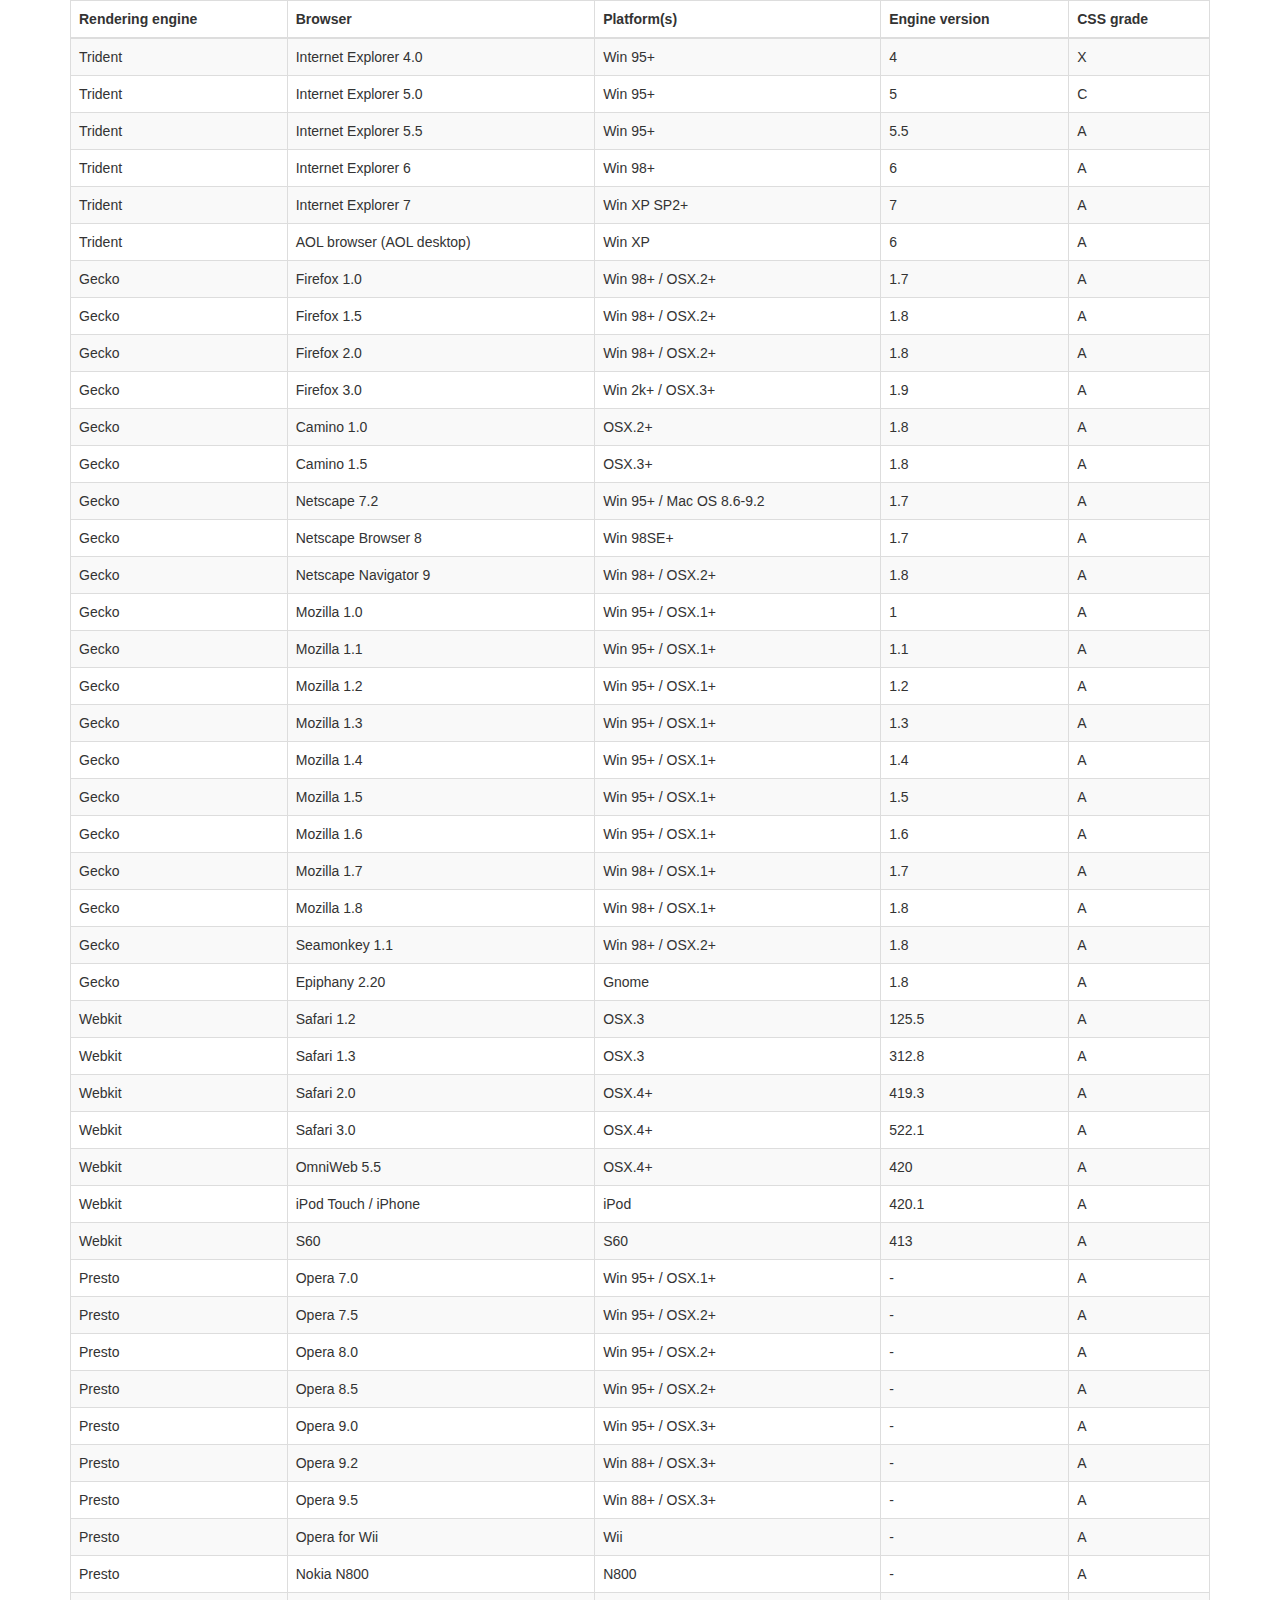
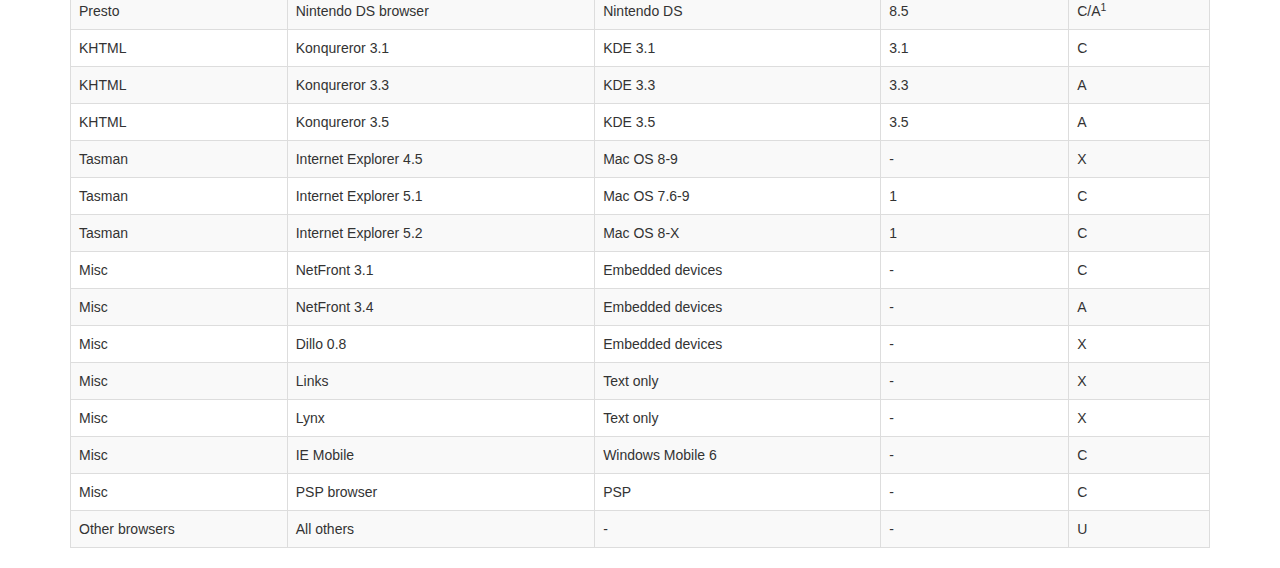
<file: dashboard/vendor/datatables-plugins/index.html>
<!DOCTYPE HTML PUBLIC "-//W3C//DTD HTML 4.01//EN" "http://www.w3.org/TR/html4/strict.dtd">
<html>
	<head>
		<meta http-equiv="content-type" content="text/html; charset=utf-8" />
		
		<title>DataTables Bootstrap 3 example</title>

		<link rel="stylesheet" type="text/css" href="//maxcdn.bootstrapcdn.com/bootstrap/3.3.0/css/bootstrap.min.css">
		<link rel="stylesheet" type="text/css" href="dataTables.bootstrap.css">

		<script type="text/javascript" language="javascript" src="//code.jquery.com/jquery-1.11.1.min.js"></script>
		<script type="text/javascript" language="javascript" src="//cdn.datatables.net/1.10.3/js/jquery.dataTables.min.js"></script>
		<script type="text/javascript" language="javascript" src="dataTables.bootstrap.js"></script>
		<script type="text/javascript" charset="utf-8">
			$(document).ready(function() {
				$('#example').dataTable();
			} );
		</script>
	</head>
	<body>
		<div class="container">
			
<table cellpadding="0" cellspacing="0" border="0" class="table table-striped table-bordered" id="example">
	<thead>
		<tr>
			<th>Rendering engine</th>
			<th>Browser</th>
			<th>Platform(s)</th>
			<th>Engine version</th>
			<th>CSS grade</th>
		</tr>
	</thead>
	<tbody>
		<tr class="odd gradeX">
			<td>Trident</td>
			<td>Internet
				 Explorer 4.0</td>
			<td>Win 95+</td>
			<td class="center"> 4</td>
			<td class="center">X</td>
		</tr>
		<tr class="even gradeC">
			<td>Trident</td>
			<td>Internet
				 Explorer 5.0</td>
			<td>Win 95+</td>
			<td class="center">5</td>
			<td class="center">C</td>
		</tr>
		<tr class="odd gradeA">
			<td>Trident</td>
			<td>Internet
				 Explorer 5.5</td>
			<td>Win 95+</td>
			<td class="center">5.5</td>
			<td class="center">A</td>
		</tr>
		<tr class="even gradeA">
			<td>Trident</td>
			<td>Internet
				 Explorer 6</td>
			<td>Win 98+</td>
			<td class="center">6</td>
			<td class="center">A</td>
		</tr>
		<tr class="odd gradeA">
			<td>Trident</td>
			<td>Internet Explorer 7</td>
			<td>Win XP SP2+</td>
			<td class="center">7</td>
			<td class="center">A</td>
		</tr>
		<tr class="even gradeA">
			<td>Trident</td>
			<td>AOL browser (AOL desktop)</td>
			<td>Win XP</td>
			<td class="center">6</td>
			<td class="center">A</td>
		</tr>
		<tr class="gradeA">
			<td>Gecko</td>
			<td>Firefox 1.0</td>
			<td>Win 98+ / OSX.2+</td>
			<td class="center">1.7</td>
			<td class="center">A</td>
		</tr>
		<tr class="gradeA">
			<td>Gecko</td>
			<td>Firefox 1.5</td>
			<td>Win 98+ / OSX.2+</td>
			<td class="center">1.8</td>
			<td class="center">A</td>
		</tr>
		<tr class="gradeA">
			<td>Gecko</td>
			<td>Firefox 2.0</td>
			<td>Win 98+ / OSX.2+</td>
			<td class="center">1.8</td>
			<td class="center">A</td>
		</tr>
		<tr class="gradeA">
			<td>Gecko</td>
			<td>Firefox 3.0</td>
			<td>Win 2k+ / OSX.3+</td>
			<td class="center">1.9</td>
			<td class="center">A</td>
		</tr>
		<tr class="gradeA">
			<td>Gecko</td>
			<td>Camino 1.0</td>
			<td>OSX.2+</td>
			<td class="center">1.8</td>
			<td class="center">A</td>
		</tr>
		<tr class="gradeA">
			<td>Gecko</td>
			<td>Camino 1.5</td>
			<td>OSX.3+</td>
			<td class="center">1.8</td>
			<td class="center">A</td>
		</tr>
		<tr class="gradeA">
			<td>Gecko</td>
			<td>Netscape 7.2</td>
			<td>Win 95+ / Mac OS 8.6-9.2</td>
			<td class="center">1.7</td>
			<td class="center">A</td>
		</tr>
		<tr class="gradeA">
			<td>Gecko</td>
			<td>Netscape Browser 8</td>
			<td>Win 98SE+</td>
			<td class="center">1.7</td>
			<td class="center">A</td>
		</tr>
		<tr class="gradeA">
			<td>Gecko</td>
			<td>Netscape Navigator 9</td>
			<td>Win 98+ / OSX.2+</td>
			<td class="center">1.8</td>
			<td class="center">A</td>
		</tr>
		<tr class="gradeA">
			<td>Gecko</td>
			<td>Mozilla 1.0</td>
			<td>Win 95+ / OSX.1+</td>
			<td class="center">1</td>
			<td class="center">A</td>
		</tr>
		<tr class="gradeA">
			<td>Gecko</td>
			<td>Mozilla 1.1</td>
			<td>Win 95+ / OSX.1+</td>
			<td class="center">1.1</td>
			<td class="center">A</td>
		</tr>
		<tr class="gradeA">
			<td>Gecko</td>
			<td>Mozilla 1.2</td>
			<td>Win 95+ / OSX.1+</td>
			<td class="center">1.2</td>
			<td class="center">A</td>
		</tr>
		<tr class="gradeA">
			<td>Gecko</td>
			<td>Mozilla 1.3</td>
			<td>Win 95+ / OSX.1+</td>
			<td class="center">1.3</td>
			<td class="center">A</td>
		</tr>
		<tr class="gradeA">
			<td>Gecko</td>
			<td>Mozilla 1.4</td>
			<td>Win 95+ / OSX.1+</td>
			<td class="center">1.4</td>
			<td class="center">A</td>
		</tr>
		<tr class="gradeA">
			<td>Gecko</td>
			<td>Mozilla 1.5</td>
			<td>Win 95+ / OSX.1+</td>
			<td class="center">1.5</td>
			<td class="center">A</td>
		</tr>
		<tr class="gradeA">
			<td>Gecko</td>
			<td>Mozilla 1.6</td>
			<td>Win 95+ / OSX.1+</td>
			<td class="center">1.6</td>
			<td class="center">A</td>
		</tr>
		<tr class="gradeA">
			<td>Gecko</td>
			<td>Mozilla 1.7</td>
			<td>Win 98+ / OSX.1+</td>
			<td class="center">1.7</td>
			<td class="center">A</td>
		</tr>
		<tr class="gradeA">
			<td>Gecko</td>
			<td>Mozilla 1.8</td>
			<td>Win 98+ / OSX.1+</td>
			<td class="center">1.8</td>
			<td class="center">A</td>
		</tr>
		<tr class="gradeA">
			<td>Gecko</td>
			<td>Seamonkey 1.1</td>
			<td>Win 98+ / OSX.2+</td>
			<td class="center">1.8</td>
			<td class="center">A</td>
		</tr>
		<tr class="gradeA">
			<td>Gecko</td>
			<td>Epiphany 2.20</td>
			<td>Gnome</td>
			<td class="center">1.8</td>
			<td class="center">A</td>
		</tr>
		<tr class="gradeA">
			<td>Webkit</td>
			<td>Safari 1.2</td>
			<td>OSX.3</td>
			<td class="center">125.5</td>
			<td class="center">A</td>
		</tr>
		<tr class="gradeA">
			<td>Webkit</td>
			<td>Safari 1.3</td>
			<td>OSX.3</td>
			<td class="center">312.8</td>
			<td class="center">A</td>
		</tr>
		<tr class="gradeA">
			<td>Webkit</td>
			<td>Safari 2.0</td>
			<td>OSX.4+</td>
			<td class="center">419.3</td>
			<td class="center">A</td>
		</tr>
		<tr class="gradeA">
			<td>Webkit</td>
			<td>Safari 3.0</td>
			<td>OSX.4+</td>
			<td class="center">522.1</td>
			<td class="center">A</td>
		</tr>
		<tr class="gradeA">
			<td>Webkit</td>
			<td>OmniWeb 5.5</td>
			<td>OSX.4+</td>
			<td class="center">420</td>
			<td class="center">A</td>
		</tr>
		<tr class="gradeA">
			<td>Webkit</td>
			<td>iPod Touch / iPhone</td>
			<td>iPod</td>
			<td class="center">420.1</td>
			<td class="center">A</td>
		</tr>
		<tr class="gradeA">
			<td>Webkit</td>
			<td>S60</td>
			<td>S60</td>
			<td class="center">413</td>
			<td class="center">A</td>
		</tr>
		<tr class="gradeA">
			<td>Presto</td>
			<td>Opera 7.0</td>
			<td>Win 95+ / OSX.1+</td>
			<td class="center">-</td>
			<td class="center">A</td>
		</tr>
		<tr class="gradeA">
			<td>Presto</td>
			<td>Opera 7.5</td>
			<td>Win 95+ / OSX.2+</td>
			<td class="center">-</td>
			<td class="center">A</td>
		</tr>
		<tr class="gradeA">
			<td>Presto</td>
			<td>Opera 8.0</td>
			<td>Win 95+ / OSX.2+</td>
			<td class="center">-</td>
			<td class="center">A</td>
		</tr>
		<tr class="gradeA">
			<td>Presto</td>
			<td>Opera 8.5</td>
			<td>Win 95+ / OSX.2+</td>
			<td class="center">-</td>
			<td class="center">A</td>
		</tr>
		<tr class="gradeA">
			<td>Presto</td>
			<td>Opera 9.0</td>
			<td>Win 95+ / OSX.3+</td>
			<td class="center">-</td>
			<td class="center">A</td>
		</tr>
		<tr class="gradeA">
			<td>Presto</td>
			<td>Opera 9.2</td>
			<td>Win 88+ / OSX.3+</td>
			<td class="center">-</td>
			<td class="center">A</td>
		</tr>
		<tr class="gradeA">
			<td>Presto</td>
			<td>Opera 9.5</td>
			<td>Win 88+ / OSX.3+</td>
			<td class="center">-</td>
			<td class="center">A</td>
		</tr>
		<tr class="gradeA">
			<td>Presto</td>
			<td>Opera for Wii</td>
			<td>Wii</td>
			<td class="center">-</td>
			<td class="center">A</td>
		</tr>
		<tr class="gradeA">
			<td>Presto</td>
			<td>Nokia N800</td>
			<td>N800</td>
			<td class="center">-</td>
			<td class="center">A</td>
		</tr>
		<tr class="gradeA">
			<td>Presto</td>
			<td>Nintendo DS browser</td>
			<td>Nintendo DS</td>
			<td class="center">8.5</td>
			<td class="center">C/A<sup>1</sup></td>
		</tr>
		<tr class="gradeC">
			<td>KHTML</td>
			<td>Konqureror 3.1</td>
			<td>KDE 3.1</td>
			<td class="center">3.1</td>
			<td class="center">C</td>
		</tr>
		<tr class="gradeA">
			<td>KHTML</td>
			<td>Konqureror 3.3</td>
			<td>KDE 3.3</td>
			<td class="center">3.3</td>
			<td class="center">A</td>
		</tr>
		<tr class="gradeA">
			<td>KHTML</td>
			<td>Konqureror 3.5</td>
			<td>KDE 3.5</td>
			<td class="center">3.5</td>
			<td class="center">A</td>
		</tr>
		<tr class="gradeX">
			<td>Tasman</td>
			<td>Internet Explorer 4.5</td>
			<td>Mac OS 8-9</td>
			<td class="center">-</td>
			<td class="center">X</td>
		</tr>
		<tr class="gradeC">
			<td>Tasman</td>
			<td>Internet Explorer 5.1</td>
			<td>Mac OS 7.6-9</td>
			<td class="center">1</td>
			<td class="center">C</td>
		</tr>
		<tr class="gradeC">
			<td>Tasman</td>
			<td>Internet Explorer 5.2</td>
			<td>Mac OS 8-X</td>
			<td class="center">1</td>
			<td class="center">C</td>
		</tr>
		<tr class="gradeA">
			<td>Misc</td>
			<td>NetFront 3.1</td>
			<td>Embedded devices</td>
			<td class="center">-</td>
			<td class="center">C</td>
		</tr>
		<tr class="gradeA">
			<td>Misc</td>
			<td>NetFront 3.4</td>
			<td>Embedded devices</td>
			<td class="center">-</td>
			<td class="center">A</td>
		</tr>
		<tr class="gradeX">
			<td>Misc</td>
			<td>Dillo 0.8</td>
			<td>Embedded devices</td>
			<td class="center">-</td>
			<td class="center">X</td>
		</tr>
		<tr class="gradeX">
			<td>Misc</td>
			<td>Links</td>
			<td>Text only</td>
			<td class="center">-</td>
			<td class="center">X</td>
		</tr>
		<tr class="gradeX">
			<td>Misc</td>
			<td>Lynx</td>
			<td>Text only</td>
			<td class="center">-</td>
			<td class="center">X</td>
		</tr>
		<tr class="gradeC">
			<td>Misc</td>
			<td>IE Mobile</td>
			<td>Windows Mobile 6</td>
			<td class="center">-</td>
			<td class="center">C</td>
		</tr>
		<tr class="gradeC">
			<td>Misc</td>
			<td>PSP browser</td>
			<td>PSP</td>
			<td class="center">-</td>
			<td class="center">C</td>
		</tr>
		<tr class="gradeU">
			<td>Other browsers</td>
			<td>All others</td>
			<td>-</td>
			<td class="center">-</td>
			<td class="center">U</td>
		</tr>
	</tbody>
</table>
			
		</div>
	</body>
</html>
</file>
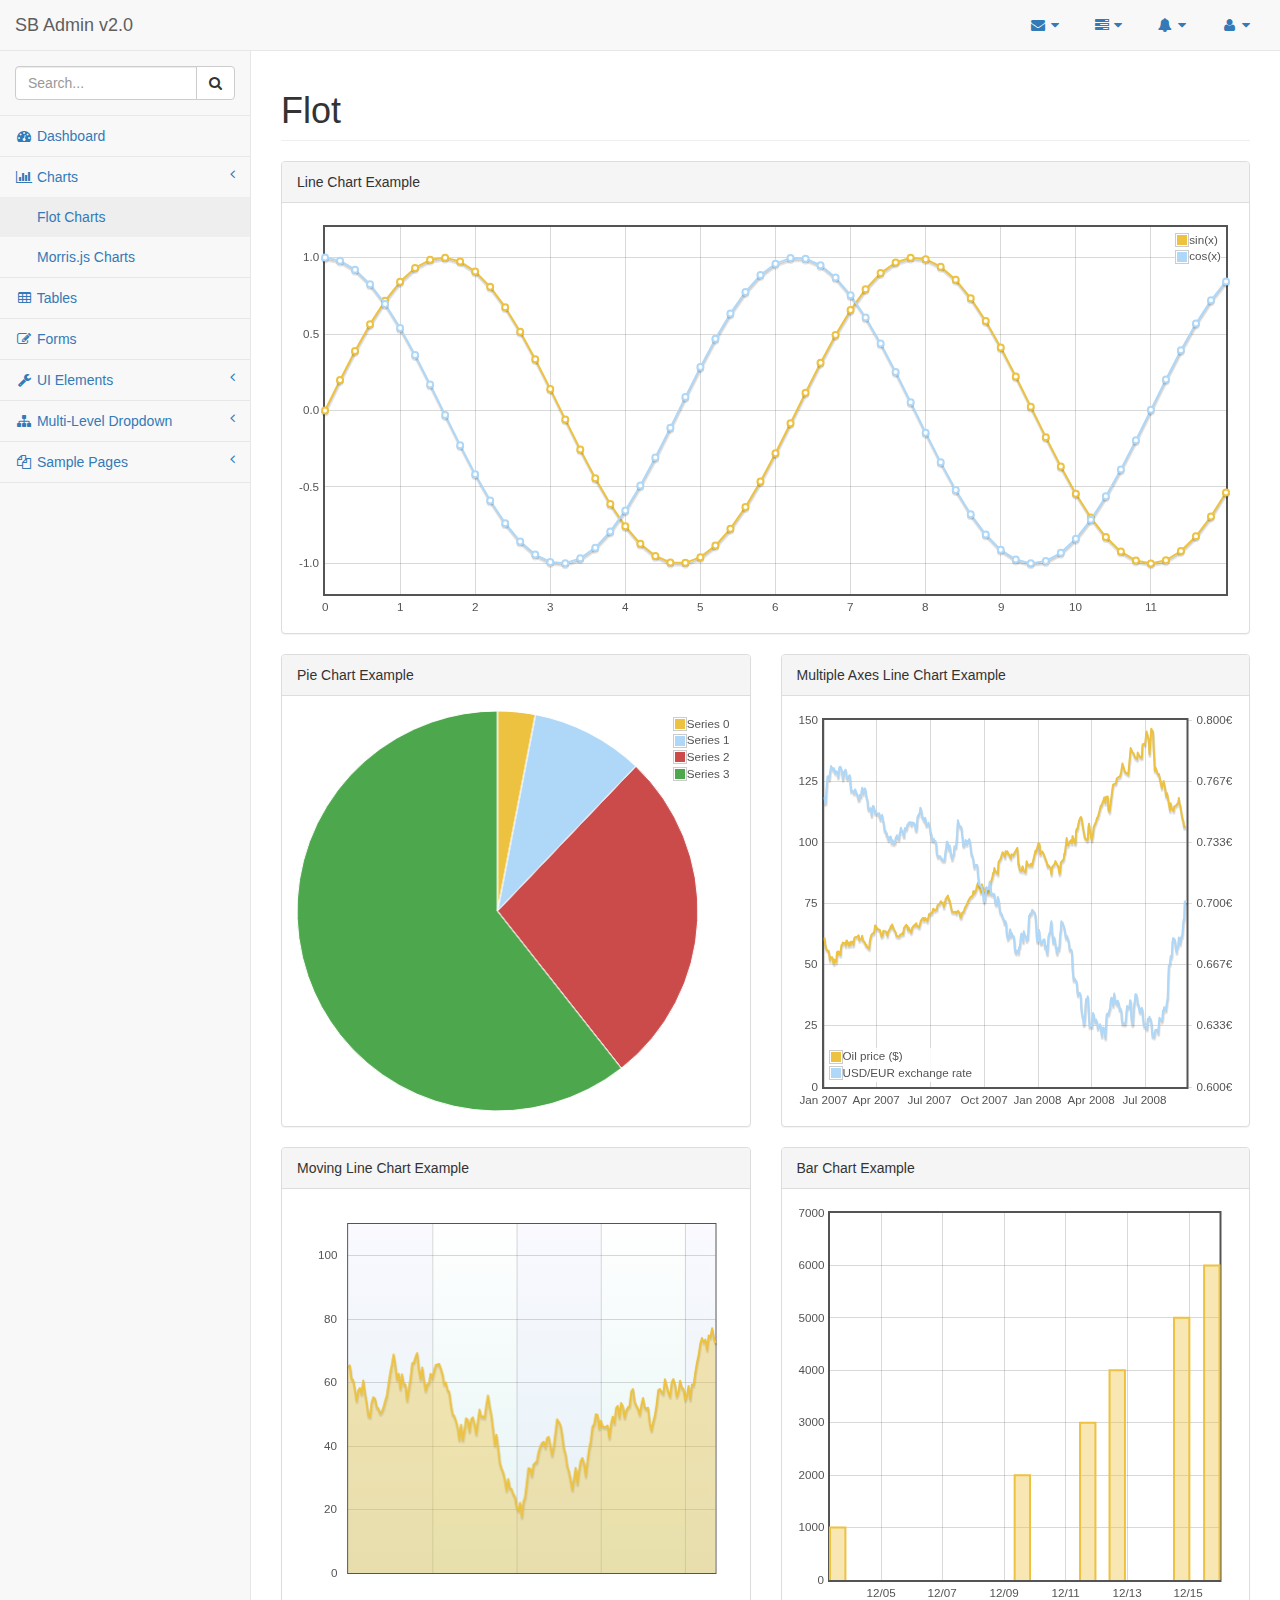
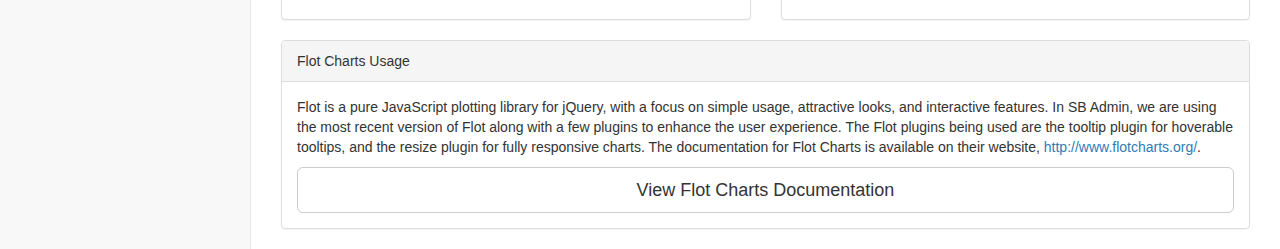
<file: dashboard/pages/flot.html>
<!DOCTYPE html>
<html lang="en">

<head>

    <meta charset="utf-8">
    <meta http-equiv="X-UA-Compatible" content="IE=edge">
    <meta name="viewport" content="width=device-width, initial-scale=1">
    <meta name="description" content="">
    <meta name="author" content="">

    <title>SB Admin 2 - Bootstrap Admin Theme</title>

    <!-- Bootstrap Core CSS -->
    <link href="../vendor/bootstrap/css/bootstrap.min.css" rel="stylesheet">

    <!-- MetisMenu CSS -->
    <link href="../vendor/metisMenu/metisMenu.min.css" rel="stylesheet">

    <!-- Custom CSS -->
    <link href="../dist/css/sb-admin-2.css" rel="stylesheet">

    <!-- Morris Charts CSS -->
    <link href="../vendor/morrisjs/morris.css" rel="stylesheet">

    <!-- Custom Fonts -->
    <link href="../vendor/font-awesome/css/font-awesome.min.css" rel="stylesheet" type="text/css">

    <!-- HTML5 Shim and Respond.js IE8 support of HTML5 elements and media queries -->
    <!-- WARNING: Respond.js doesn't work if you view the page via file:// -->
    <!--[if lt IE 9]>
        <script src="https://oss.maxcdn.com/libs/html5shiv/3.7.0/html5shiv.js"></script>
        <script src="https://oss.maxcdn.com/libs/respond.js/1.4.2/respond.min.js"></script>
    <![endif]-->

</head>

<body>

    <div id="wrapper">

        <!-- Navigation -->
        <nav class="navbar navbar-default navbar-static-top" role="navigation" style="margin-bottom: 0">
            <div class="navbar-header">
                <button type="button" class="navbar-toggle" data-toggle="collapse" data-target=".navbar-collapse">
                    <span class="sr-only">Toggle navigation</span>
                    <span class="icon-bar"></span>
                    <span class="icon-bar"></span>
                    <span class="icon-bar"></span>
                </button>
                <a class="navbar-brand" href="index.html">SB Admin v2.0</a>
            </div>
            <!-- /.navbar-header -->

            <ul class="nav navbar-top-links navbar-right">
                <li class="dropdown">
                    <a class="dropdown-toggle" data-toggle="dropdown" href="#">
                        <i class="fa fa-envelope fa-fw"></i> <i class="fa fa-caret-down"></i>
                    </a>
                    <ul class="dropdown-menu dropdown-messages">
                        <li>
                            <a href="#">
                                <div>
                                    <strong>John Smith</strong>
                                    <span class="pull-right text-muted">
                                        <em>Yesterday</em>
                                    </span>
                                </div>
                                <div>Lorem ipsum dolor sit amet, consectetur adipiscing elit. Pellentesque eleifend...</div>
                            </a>
                        </li>
                        <li class="divider"></li>
                        <li>
                            <a href="#">
                                <div>
                                    <strong>John Smith</strong>
                                    <span class="pull-right text-muted">
                                        <em>Yesterday</em>
                                    </span>
                                </div>
                                <div>Lorem ipsum dolor sit amet, consectetur adipiscing elit. Pellentesque eleifend...</div>
                            </a>
                        </li>
                        <li class="divider"></li>
                        <li>
                            <a href="#">
                                <div>
                                    <strong>John Smith</strong>
                                    <span class="pull-right text-muted">
                                        <em>Yesterday</em>
                                    </span>
                                </div>
                                <div>Lorem ipsum dolor sit amet, consectetur adipiscing elit. Pellentesque eleifend...</div>
                            </a>
                        </li>
                        <li class="divider"></li>
                        <li>
                            <a class="text-center" href="#">
                                <strong>Read All Messages</strong>
                                <i class="fa fa-angle-right"></i>
                            </a>
                        </li>
                    </ul>
                    <!-- /.dropdown-messages -->
                </li>
                <!-- /.dropdown -->
                <li class="dropdown">
                    <a class="dropdown-toggle" data-toggle="dropdown" href="#">
                        <i class="fa fa-tasks fa-fw"></i> <i class="fa fa-caret-down"></i>
                    </a>
                    <ul class="dropdown-menu dropdown-tasks">
                        <li>
                            <a href="#">
                                <div>
                                    <p>
                                        <strong>Task 1</strong>
                                        <span class="pull-right text-muted">40% Complete</span>
                                    </p>
                                    <div class="progress progress-striped active">
                                        <div class="progress-bar progress-bar-success" role="progressbar" aria-valuenow="40" aria-valuemin="0" aria-valuemax="100" style="width: 40%">
                                            <span class="sr-only">40% Complete (success)</span>
                                        </div>
                                    </div>
                                </div>
                            </a>
                        </li>
                        <li class="divider"></li>
                        <li>
                            <a href="#">
                                <div>
                                    <p>
                                        <strong>Task 2</strong>
                                        <span class="pull-right text-muted">20% Complete</span>
                                    </p>
                                    <div class="progress progress-striped active">
                                        <div class="progress-bar progress-bar-info" role="progressbar" aria-valuenow="20" aria-valuemin="0" aria-valuemax="100" style="width: 20%">
                                            <span class="sr-only">20% Complete</span>
                                        </div>
                                    </div>
                                </div>
                            </a>
                        </li>
                        <li class="divider"></li>
                        <li>
                            <a href="#">
                                <div>
                                    <p>
                                        <strong>Task 3</strong>
                                        <span class="pull-right text-muted">60% Complete</span>
                                    </p>
                                    <div class="progress progress-striped active">
                                        <div class="progress-bar progress-bar-warning" role="progressbar" aria-valuenow="60" aria-valuemin="0" aria-valuemax="100" style="width: 60%">
                                            <span class="sr-only">60% Complete (warning)</span>
                                        </div>
                                    </div>
                                </div>
                            </a>
                        </li>
                        <li class="divider"></li>
                        <li>
                            <a href="#">
                                <div>
                                    <p>
                                        <strong>Task 4</strong>
                                        <span class="pull-right text-muted">80% Complete</span>
                                    </p>
                                    <div class="progress progress-striped active">
                                        <div class="progress-bar progress-bar-danger" role="progressbar" aria-valuenow="80" aria-valuemin="0" aria-valuemax="100" style="width: 80%">
                                            <span class="sr-only">80% Complete (danger)</span>
                                        </div>
                                    </div>
                                </div>
                            </a>
                        </li>
                        <li class="divider"></li>
                        <li>
                            <a class="text-center" href="#">
                                <strong>See All Tasks</strong>
                                <i class="fa fa-angle-right"></i>
                            </a>
                        </li>
                    </ul>
                    <!-- /.dropdown-tasks -->
                </li>
                <!-- /.dropdown -->
                <li class="dropdown">
                    <a class="dropdown-toggle" data-toggle="dropdown" href="#">
                        <i class="fa fa-bell fa-fw"></i> <i class="fa fa-caret-down"></i>
                    </a>
                    <ul class="dropdown-menu dropdown-alerts">
                        <li>
                            <a href="#">
                                <div>
                                    <i class="fa fa-comment fa-fw"></i> New Comment
                                    <span class="pull-right text-muted small">4 minutes ago</span>
                                </div>
                            </a>
                        </li>
                        <li class="divider"></li>
                        <li>
                            <a href="#">
                                <div>
                                    <i class="fa fa-twitter fa-fw"></i> 3 New Followers
                                    <span class="pull-right text-muted small">12 minutes ago</span>
                                </div>
                            </a>
                        </li>
                        <li class="divider"></li>
                        <li>
                            <a href="#">
                                <div>
                                    <i class="fa fa-envelope fa-fw"></i> Message Sent
                                    <span class="pull-right text-muted small">4 minutes ago</span>
                                </div>
                            </a>
                        </li>
                        <li class="divider"></li>
                        <li>
                            <a href="#">
                                <div>
                                    <i class="fa fa-tasks fa-fw"></i> New Task
                                    <span class="pull-right text-muted small">4 minutes ago</span>
                                </div>
                            </a>
                        </li>
                        <li class="divider"></li>
                        <li>
                            <a href="#">
                                <div>
                                    <i class="fa fa-upload fa-fw"></i> Server Rebooted
                                    <span class="pull-right text-muted small">4 minutes ago</span>
                                </div>
                            </a>
                        </li>
                        <li class="divider"></li>
                        <li>
                            <a class="text-center" href="#">
                                <strong>See All Alerts</strong>
                                <i class="fa fa-angle-right"></i>
                            </a>
                        </li>
                    </ul>
                    <!-- /.dropdown-alerts -->
                </li>
                <!-- /.dropdown -->
                <li class="dropdown">
                    <a class="dropdown-toggle" data-toggle="dropdown" href="#">
                        <i class="fa fa-user fa-fw"></i> <i class="fa fa-caret-down"></i>
                    </a>
                    <ul class="dropdown-menu dropdown-user">
                        <li><a href="#"><i class="fa fa-user fa-fw"></i> User Profile</a>
                        </li>
                        <li><a href="#"><i class="fa fa-gear fa-fw"></i> Settings</a>
                        </li>
                        <li class="divider"></li>
                        <li><a href="login.html"><i class="fa fa-sign-out fa-fw"></i> Logout</a>
                        </li>
                    </ul>
                    <!-- /.dropdown-user -->
                </li>
                <!-- /.dropdown -->
            </ul>
            <!-- /.navbar-top-links -->

            <div class="navbar-default sidebar" role="navigation">
                <div class="sidebar-nav navbar-collapse">
                    <ul class="nav" id="side-menu">
                        <li class="sidebar-search">
                            <div class="input-group custom-search-form">
                                <input type="text" class="form-control" placeholder="Search...">
                                <span class="input-group-btn">
                                <button class="btn btn-default" type="button">
                                    <i class="fa fa-search"></i>
                                </button>
                            </span>
                            </div>
                            <!-- /input-group -->
                        </li>
                        <li>
                            <a href="index.html"><i class="fa fa-dashboard fa-fw"></i> Dashboard</a>
                        </li>
                        <li>
                            <a href="#"><i class="fa fa-bar-chart-o fa-fw"></i> Charts<span class="fa arrow"></span></a>
                            <ul class="nav nav-second-level">
                                <li>
                                    <a href="flot.html">Flot Charts</a>
                                </li>
                                <li>
                                    <a href="morris.html">Morris.js Charts</a>
                                </li>
                            </ul>
                            <!-- /.nav-second-level -->
                        </li>
                        <li>
                            <a href="tables.html"><i class="fa fa-table fa-fw"></i> Tables</a>
                        </li>
                        <li>
                            <a href="forms.html"><i class="fa fa-edit fa-fw"></i> Forms</a>
                        </li>
                        <li>
                            <a href="#"><i class="fa fa-wrench fa-fw"></i> UI Elements<span class="fa arrow"></span></a>
                            <ul class="nav nav-second-level">
                                <li>
                                    <a href="panels-wells.html">Panels and Wells</a>
                                </li>
                                <li>
                                    <a href="buttons.html">Buttons</a>
                                </li>
                                <li>
                                    <a href="notifications.html">Notifications</a>
                                </li>
                                <li>
                                    <a href="typography.html">Typography</a>
                                </li>
                                <li>
                                    <a href="icons.html"> Icons</a>
                                </li>
                                <li>
                                    <a href="grid.html">Grid</a>
                                </li>
                            </ul>
                            <!-- /.nav-second-level -->
                        </li>
                        <li>
                            <a href="#"><i class="fa fa-sitemap fa-fw"></i> Multi-Level Dropdown<span class="fa arrow"></span></a>
                            <ul class="nav nav-second-level">
                                <li>
                                    <a href="#">Second Level Item</a>
                                </li>
                                <li>
                                    <a href="#">Second Level Item</a>
                                </li>
                                <li>
                                    <a href="#">Third Level <span class="fa arrow"></span></a>
                                    <ul class="nav nav-third-level">
                                        <li>
                                            <a href="#">Third Level Item</a>
                                        </li>
                                        <li>
                                            <a href="#">Third Level Item</a>
                                        </li>
                                        <li>
                                            <a href="#">Third Level Item</a>
                                        </li>
                                        <li>
                                            <a href="#">Third Level Item</a>
                                        </li>
                                    </ul>
                                    <!-- /.nav-third-level -->
                                </li>
                            </ul>
                            <!-- /.nav-second-level -->
                        </li>
                        <li>
                            <a href="#"><i class="fa fa-files-o fa-fw"></i> Sample Pages<span class="fa arrow"></span></a>
                            <ul class="nav nav-second-level">
                                <li>
                                    <a href="blank.html">Blank Page</a>
                                </li>
                                <li>
                                    <a href="login.html">Login Page</a>
                                </li>
                            </ul>
                            <!-- /.nav-second-level -->
                        </li>
                    </ul>
                </div>
                <!-- /.sidebar-collapse -->
            </div>
            <!-- /.navbar-static-side -->
        </nav>

        <div id="page-wrapper">
            <div class="row">
                <div class="col-lg-12">
                    <h1 class="page-header">Flot</h1>
                </div>
                <!-- /.col-lg-12 -->
            </div>
            <!-- /.row -->
            <div class="row">
                <div class="col-lg-12">
                    <div class="panel panel-default">
                        <div class="panel-heading">
                            Line Chart Example
                        </div>
                        <!-- /.panel-heading -->
                        <div class="panel-body">
                            <div class="flot-chart">
                                <div class="flot-chart-content" id="flot-line-chart"></div>
                            </div>
                        </div>
                        <!-- /.panel-body -->
                    </div>
                    <!-- /.panel -->
                </div>
                <!-- /.col-lg-12 -->
                <div class="col-lg-6">
                    <div class="panel panel-default">
                        <div class="panel-heading">
                            Pie Chart Example
                        </div>
                        <!-- /.panel-heading -->
                        <div class="panel-body">
                            <div class="flot-chart">
                                <div class="flot-chart-content" id="flot-pie-chart"></div>
                            </div>
                        </div>
                        <!-- /.panel-body -->
                    </div>
                    <!-- /.panel -->
                </div>
                <!-- /.col-lg-6 -->
                <div class="col-lg-6">
                    <div class="panel panel-default">
                        <div class="panel-heading">
                            Multiple Axes Line Chart Example
                        </div>
                        <!-- /.panel-heading -->
                        <div class="panel-body">
                            <div class="flot-chart">
                                <div class="flot-chart-content" id="flot-line-chart-multi"></div>
                            </div>
                        </div>
                        <!-- /.panel-body -->
                    </div>
                    <!-- /.panel -->
                </div>
                <!-- /.col-lg-6 -->
                <div class="col-lg-6">
                    <div class="panel panel-default">
                        <div class="panel-heading">
                            Moving Line Chart Example
                        </div>
                        <!-- /.panel-heading -->
                        <div class="panel-body">
                            <div class="flot-chart">
                                <div class="flot-chart-content" id="flot-line-chart-moving"></div>
                            </div>
                        </div>
                        <!-- /.panel-body -->
                    </div>
                    <!-- /.panel -->
                </div>
                <!-- /.col-lg-6 -->
                <div class="col-lg-6">
                    <div class="panel panel-default">
                        <div class="panel-heading">
                            Bar Chart Example
                        </div>
                        <!-- /.panel-heading -->
                        <div class="panel-body">
                            <div class="flot-chart">
                                <div class="flot-chart-content" id="flot-bar-chart"></div>
                            </div>
                        </div>
                        <!-- /.panel-body -->
                    </div>
                    <!-- /.panel -->
                </div>
                <!-- /.col-lg-6 -->
                <div class="col-lg-12">
                    <div class="panel panel-default">
                        <div class="panel-heading">
                            Flot Charts Usage
                        </div>
                        <!-- /.panel-heading -->
                        <div class="panel-body">
                            <p>Flot is a pure JavaScript plotting library for jQuery, with a focus on simple usage, attractive looks, and interactive features. In SB Admin, we are using the most recent version of Flot along with a few plugins to enhance the user experience. The Flot plugins being used are the tooltip plugin for hoverable tooltips, and the resize plugin for fully responsive charts. The documentation for Flot Charts is available on their website, <a target="_blank" href="http://www.flotcharts.org/">http://www.flotcharts.org/</a>.</p>
                            <a target="_blank" class="btn btn-default btn-lg btn-block" href="http://www.flotcharts.org/">View Flot Charts Documentation</a>
                        </div>
                        <!-- /.panel-body -->
                    </div>
                    <!-- /.panel -->
                </div>
                <!-- /.col-lg-6 -->
            </div>
            <!-- /.row -->
        </div>
        <!-- /#page-wrapper -->

    </div>
    <!-- /#wrapper -->

    <!-- jQuery -->
    <script src="../vendor/jquery/jquery.min.js"></script>

    <!-- Bootstrap Core JavaScript -->
    <script src="../vendor/bootstrap/js/bootstrap.min.js"></script>

    <!-- Metis Menu Plugin JavaScript -->
    <script src="../vendor/metisMenu/metisMenu.min.js"></script>

    <!-- Flot Charts JavaScript -->
    <script src="../vendor/flot/excanvas.min.js"></script>
    <script src="../vendor/flot/jquery.flot.js"></script>
    <script src="../vendor/flot/jquery.flot.pie.js"></script>
    <script src="../vendor/flot/jquery.flot.resize.js"></script>
    <script src="../vendor/flot/jquery.flot.time.js"></script>
    <script src="../vendor/flot-tooltip/jquery.flot.tooltip.min.js"></script>
    <script src="../data/flot-data.js"></script>

    <!-- Custom Theme JavaScript -->
    <script src="../dist/js/sb-admin-2.js"></script>

</body>

</html>
</file>
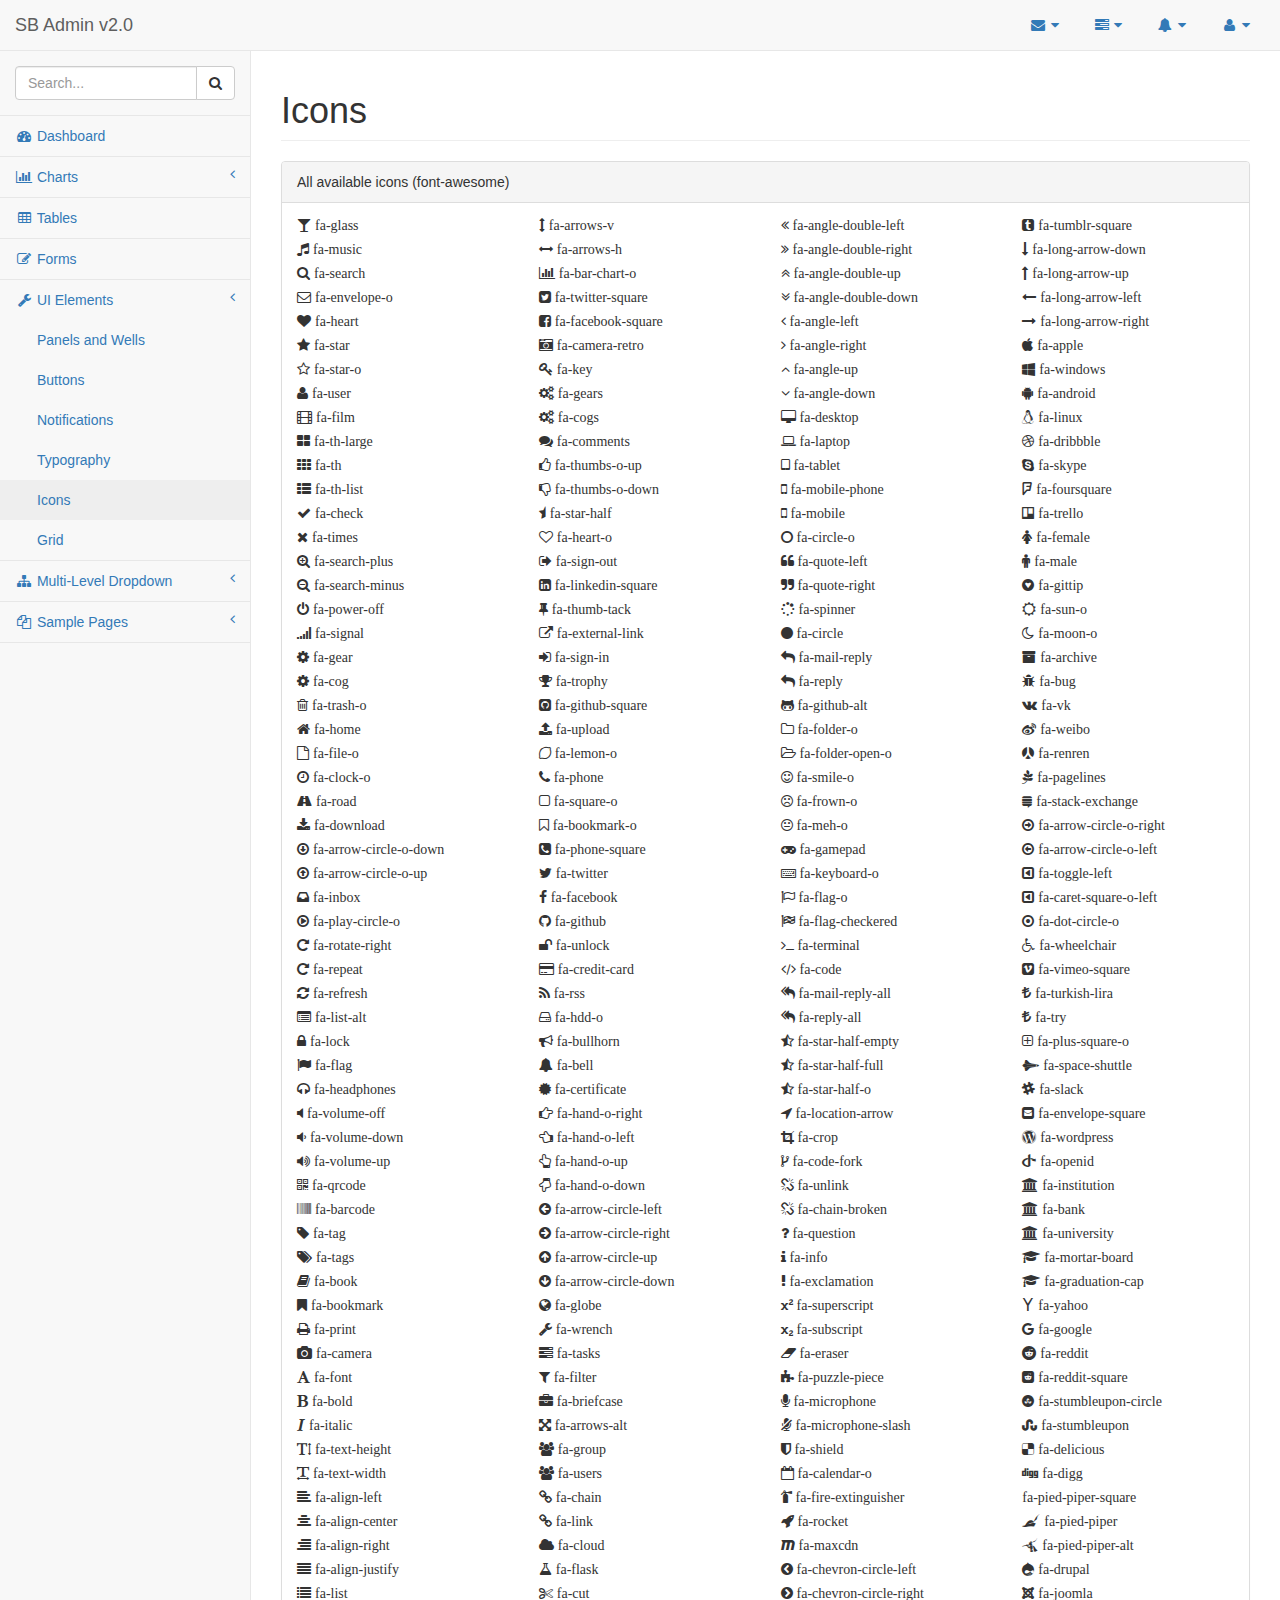
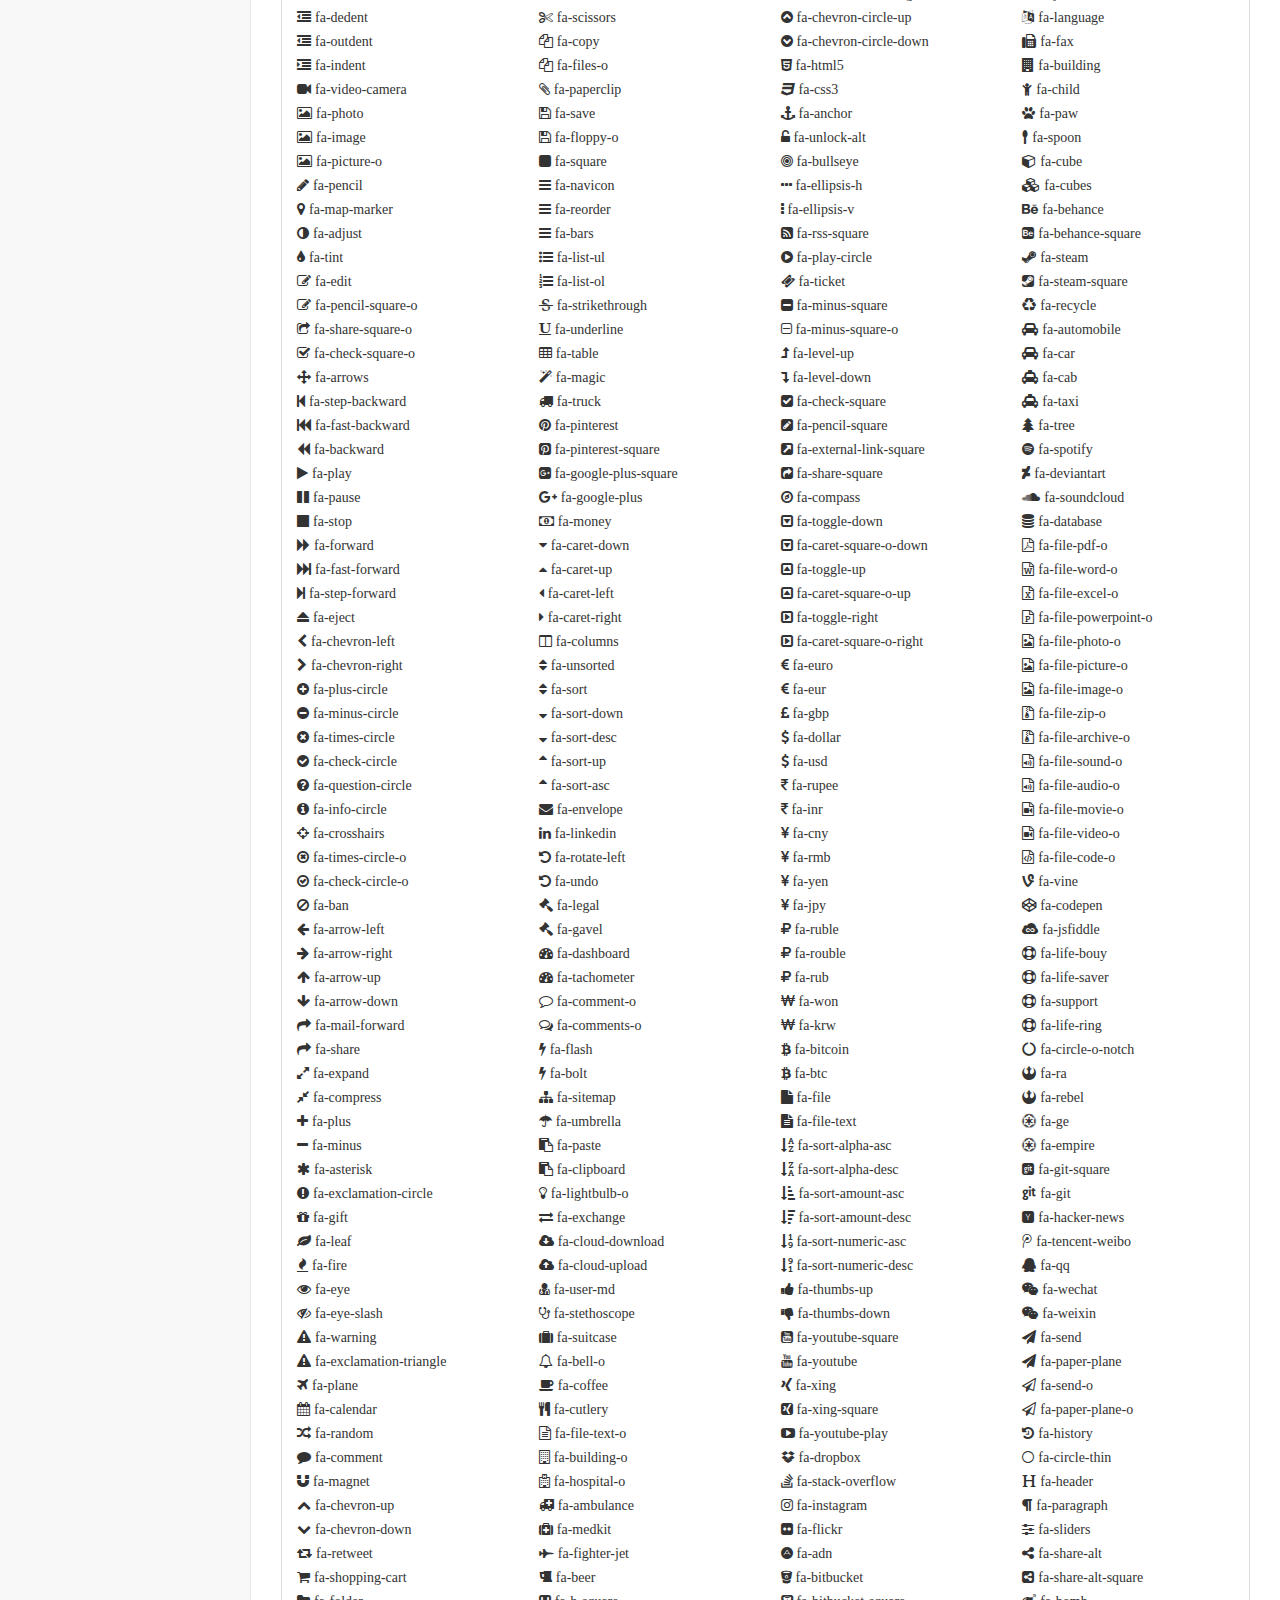
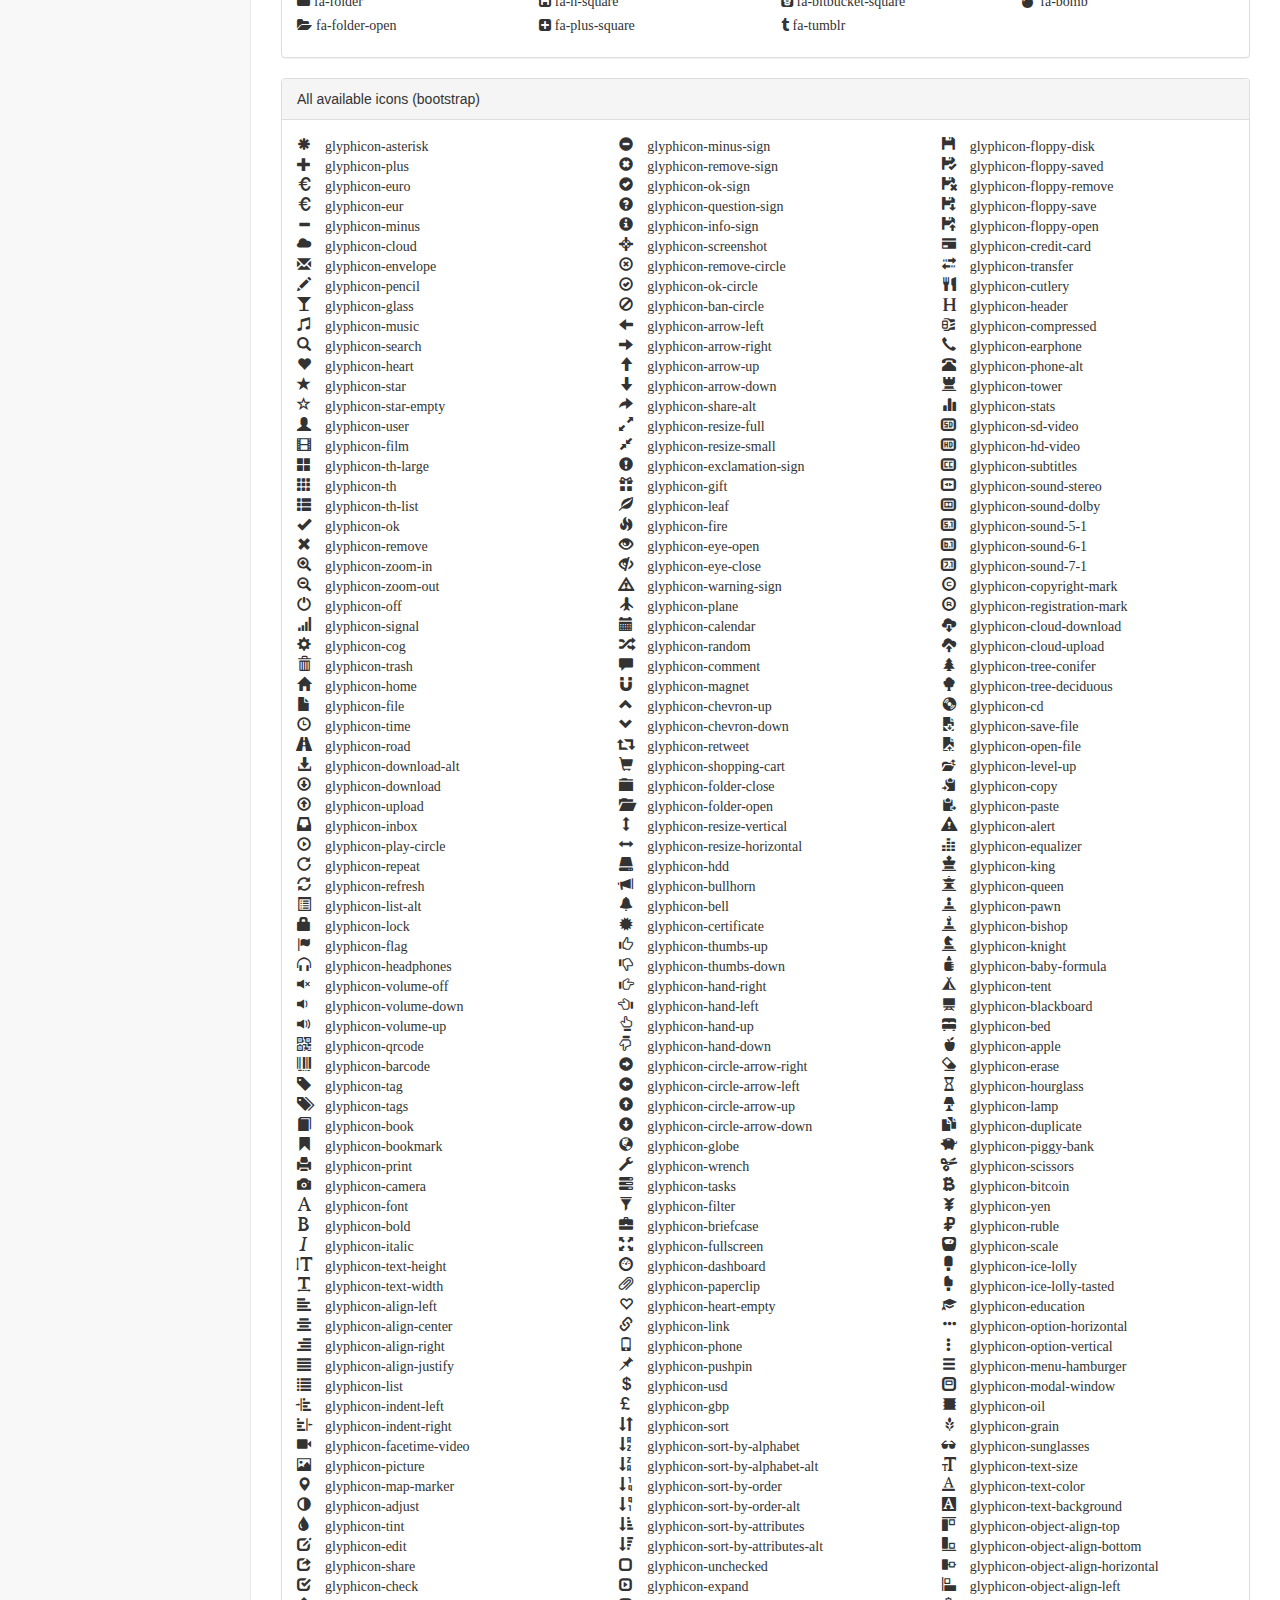
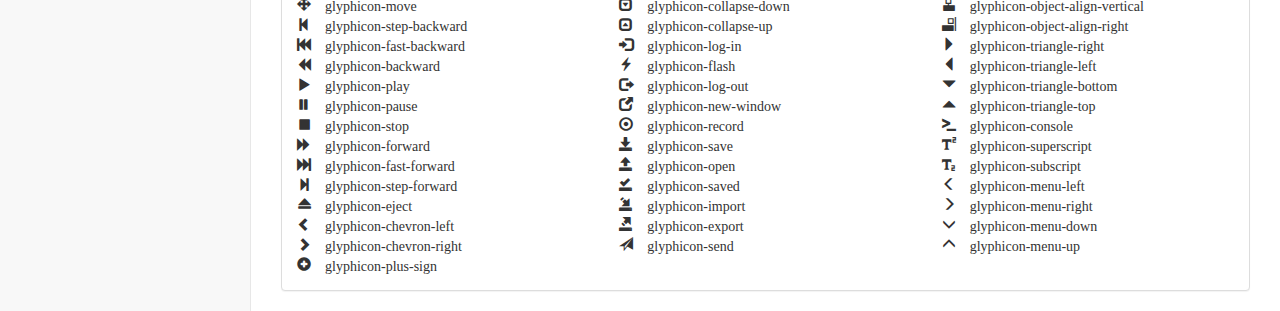
<file: dashboard/pages/icons.html>
<!DOCTYPE html>
<html lang="en">

<head>

    <meta charset="utf-8">
    <meta http-equiv="X-UA-Compatible" content="IE=edge">
    <meta name="viewport" content="width=device-width, initial-scale=1">
    <meta name="description" content="">
    <meta name="author" content="">

    <title>SB Admin 2 - Bootstrap Admin Theme</title>

    <!-- Bootstrap Core CSS -->
    <link href="../vendor/bootstrap/css/bootstrap.min.css" rel="stylesheet">

    <!-- MetisMenu CSS -->
    <link href="../vendor/metisMenu/metisMenu.min.css" rel="stylesheet">

    <!-- Custom CSS -->
    <link href="../dist/css/sb-admin-2.css" rel="stylesheet">

    <!-- Custom Fonts -->
    <link href="../vendor/font-awesome/css/font-awesome.min.css" rel="stylesheet" type="text/css">

    <!-- HTML5 Shim and Respond.js IE8 support of HTML5 elements and media queries -->
    <!-- WARNING: Respond.js doesn't work if you view the page via file:// -->
    <!--[if lt IE 9]>
        <script src="https://oss.maxcdn.com/libs/html5shiv/3.7.0/html5shiv.js"></script>
        <script src="https://oss.maxcdn.com/libs/respond.js/1.4.2/respond.min.js"></script>
    <![endif]-->

</head>

<body>

    <div id="wrapper">

        <!-- Navigation -->
        <nav class="navbar navbar-default navbar-static-top" role="navigation" style="margin-bottom: 0">
            <div class="navbar-header">
                <button type="button" class="navbar-toggle" data-toggle="collapse" data-target=".navbar-collapse">
                    <span class="sr-only">Toggle navigation</span>
                    <span class="icon-bar"></span>
                    <span class="icon-bar"></span>
                    <span class="icon-bar"></span>
                </button>
                <a class="navbar-brand" href="index.html">SB Admin v2.0</a>
            </div>
            <!-- /.navbar-header -->

            <ul class="nav navbar-top-links navbar-right">
                <li class="dropdown">
                    <a class="dropdown-toggle" data-toggle="dropdown" href="#">
                        <i class="fa fa-envelope fa-fw"></i> <i class="fa fa-caret-down"></i>
                    </a>
                    <ul class="dropdown-menu dropdown-messages">
                        <li>
                            <a href="#">
                                <div>
                                    <strong>John Smith</strong>
                                    <span class="pull-right text-muted">
                                            <em>Yesterday</em>
                                        </span>
                                </div>
                                <div>Lorem ipsum dolor sit amet, consectetur adipiscing elit. Pellentesque eleifend...</div>
                            </a>
                        </li>
                        <li class="divider"></li>
                        <li>
                            <a href="#">
                                <div>
                                    <strong>John Smith</strong>
                                    <span class="pull-right text-muted">
                                            <em>Yesterday</em>
                                        </span>
                                </div>
                                <div>Lorem ipsum dolor sit amet, consectetur adipiscing elit. Pellentesque eleifend...</div>
                            </a>
                        </li>
                        <li class="divider"></li>
                        <li>
                            <a href="#">
                                <div>
                                    <strong>John Smith</strong>
                                    <span class="pull-right text-muted">
                                            <em>Yesterday</em>
                                        </span>
                                </div>
                                <div>Lorem ipsum dolor sit amet, consectetur adipiscing elit. Pellentesque eleifend...</div>
                            </a>
                        </li>
                        <li class="divider"></li>
                        <li>
                            <a class="text-center" href="#">
                                <strong>Read All Messages</strong>
                                <i class="fa fa-angle-right"></i>
                            </a>
                        </li>
                    </ul>
                    <!-- /.dropdown-messages -->
                </li>
                <!-- /.dropdown -->
                <li class="dropdown">
                    <a class="dropdown-toggle" data-toggle="dropdown" href="#">
                        <i class="fa fa-tasks fa-fw"></i> <i class="fa fa-caret-down"></i>
                    </a>
                    <ul class="dropdown-menu dropdown-tasks">
                        <li>
                            <a href="#">
                                <div>
                                    <p>
                                        <strong>Task 1</strong>
                                        <span class="pull-right text-muted">40% Complete</span>
                                    </p>
                                    <div class="progress progress-striped active">
                                        <div class="progress-bar progress-bar-success" role="progressbar" aria-valuenow="40" aria-valuemin="0" aria-valuemax="100" style="width: 40%">
                                            <span class="sr-only">40% Complete (success)</span>
                                        </div>
                                    </div>
                                </div>
                            </a>
                        </li>
                        <li class="divider"></li>
                        <li>
                            <a href="#">
                                <div>
                                    <p>
                                        <strong>Task 2</strong>
                                        <span class="pull-right text-muted">20% Complete</span>
                                    </p>
                                    <div class="progress progress-striped active">
                                        <div class="progress-bar progress-bar-info" role="progressbar" aria-valuenow="20" aria-valuemin="0" aria-valuemax="100" style="width: 20%">
                                            <span class="sr-only">20% Complete</span>
                                        </div>
                                    </div>
                                </div>
                            </a>
                        </li>
                        <li class="divider"></li>
                        <li>
                            <a href="#">
                                <div>
                                    <p>
                                        <strong>Task 3</strong>
                                        <span class="pull-right text-muted">60% Complete</span>
                                    </p>
                                    <div class="progress progress-striped active">
                                        <div class="progress-bar progress-bar-warning" role="progressbar" aria-valuenow="60" aria-valuemin="0" aria-valuemax="100" style="width: 60%">
                                            <span class="sr-only">60% Complete (warning)</span>
                                        </div>
                                    </div>
                                </div>
                            </a>
                        </li>
                        <li class="divider"></li>
                        <li>
                            <a href="#">
                                <div>
                                    <p>
                                        <strong>Task 4</strong>
                                        <span class="pull-right text-muted">80% Complete</span>
                                    </p>
                                    <div class="progress progress-striped active">
                                        <div class="progress-bar progress-bar-danger" role="progressbar" aria-valuenow="80" aria-valuemin="0" aria-valuemax="100" style="width: 80%">
                                            <span class="sr-only">80% Complete (danger)</span>
                                        </div>
                                    </div>
                                </div>
                            </a>
                        </li>
                        <li class="divider"></li>
                        <li>
                            <a class="text-center" href="#">
                                <strong>See All Tasks</strong>
                                <i class="fa fa-angle-right"></i>
                            </a>
                        </li>
                    </ul>
                    <!-- /.dropdown-tasks -->
                </li>
                <!-- /.dropdown -->
                <li class="dropdown">
                    <a class="dropdown-toggle" data-toggle="dropdown" href="#">
                        <i class="fa fa-bell fa-fw"></i> <i class="fa fa-caret-down"></i>
                    </a>
                    <ul class="dropdown-menu dropdown-alerts">
                        <li>
                            <a href="#">
                                <div>
                                    <i class="fa fa-comment fa-fw"></i> New Comment
                                    <span class="pull-right text-muted small">4 minutes ago</span>
                                </div>
                            </a>
                        </li>
                        <li class="divider"></li>
                        <li>
                            <a href="#">
                                <div>
                                    <i class="fa fa-twitter fa-fw"></i> 3 New Followers
                                    <span class="pull-right text-muted small">12 minutes ago</span>
                                </div>
                            </a>
                        </li>
                        <li class="divider"></li>
                        <li>
                            <a href="#">
                                <div>
                                    <i class="fa fa-envelope fa-fw"></i> Message Sent
                                    <span class="pull-right text-muted small">4 minutes ago</span>
                                </div>
                            </a>
                        </li>
                        <li class="divider"></li>
                        <li>
                            <a href="#">
                                <div>
                                    <i class="fa fa-tasks fa-fw"></i> New Task
                                    <span class="pull-right text-muted small">4 minutes ago</span>
                                </div>
                            </a>
                        </li>
                        <li class="divider"></li>
                        <li>
                            <a href="#">
                                <div>
                                    <i class="fa fa-upload fa-fw"></i> Server Rebooted
                                    <span class="pull-right text-muted small">4 minutes ago</span>
                                </div>
                            </a>
                        </li>
                        <li class="divider"></li>
                        <li>
                            <a class="text-center" href="#">
                                <strong>See All Alerts</strong>
                                <i class="fa fa-angle-right"></i>
                            </a>
                        </li>
                    </ul>
                    <!-- /.dropdown-alerts -->
                </li>
                <!-- /.dropdown -->
                <li class="dropdown">
                    <a class="dropdown-toggle" data-toggle="dropdown" href="#">
                        <i class="fa fa-user fa-fw"></i> <i class="fa fa-caret-down"></i>
                    </a>
                    <ul class="dropdown-menu dropdown-user">
                        <li><a href="#"><i class="fa fa-user fa-fw"></i> User Profile</a>
                        </li>
                        <li><a href="#"><i class="fa fa-gear fa-fw"></i> Settings</a>
                        </li>
                        <li class="divider"></li>
                        <li><a href="login.html"><i class="fa fa-sign-out fa-fw"></i> Logout</a>
                        </li>
                    </ul>
                    <!-- /.dropdown-user -->
                </li>
                <!-- /.dropdown -->
            </ul>
            <!-- /.navbar-top-links -->

            <div class="navbar-default sidebar" role="navigation">
                <div class="sidebar-nav navbar-collapse">
                    <ul class="nav" id="side-menu">
                        <li class="sidebar-search">
                            <div class="input-group custom-search-form">
                                <input type="text" class="form-control" placeholder="Search...">
                                <span class="input-group-btn">
                                    <button class="btn btn-default" type="button">
                                        <i class="fa fa-search"></i>
                                    </button>
                                </span>
                            </div>
                            <!-- /input-group -->
                        </li>
                        <li>
                            <a href="index.html"><i class="fa fa-dashboard fa-fw"></i> Dashboard</a>
                        </li>
                        <li>
                            <a href="#"><i class="fa fa-bar-chart-o fa-fw"></i> Charts<span class="fa arrow"></span></a>
                            <ul class="nav nav-second-level">
                                <li>
                                    <a href="flot.html">Flot Charts</a>
                                </li>
                                <li>
                                    <a href="morris.html">Morris.js Charts</a>
                                </li>
                            </ul>
                            <!-- /.nav-second-level -->
                        </li>
                        <li>
                            <a href="tables.html"><i class="fa fa-table fa-fw"></i> Tables</a>
                        </li>
                        <li>
                            <a href="forms.html"><i class="fa fa-edit fa-fw"></i> Forms</a>
                        </li>
                        <li>
                            <a href="#"><i class="fa fa-wrench fa-fw"></i> UI Elements<span class="fa arrow"></span></a>
                            <ul class="nav nav-second-level">
                                <li>
                                    <a href="panels-wells.html">Panels and Wells</a>
                                </li>
                                <li>
                                    <a href="buttons.html">Buttons</a>
                                </li>
                                <li>
                                    <a href="notifications.html">Notifications</a>
                                </li>
                                <li>
                                    <a href="typography.html">Typography</a>
                                </li>
                                <li>
                                    <a href="icons.html"> Icons</a>
                                </li>
                                <li>
                                    <a href="grid.html">Grid</a>
                                </li>
                            </ul>
                            <!-- /.nav-second-level -->
                        </li>
                        <li>
                            <a href="#"><i class="fa fa-sitemap fa-fw"></i> Multi-Level Dropdown<span class="fa arrow"></span></a>
                            <ul class="nav nav-second-level">
                                <li>
                                    <a href="#">Second Level Item</a>
                                </li>
                                <li>
                                    <a href="#">Second Level Item</a>
                                </li>
                                <li>
                                    <a href="#">Third Level <span class="fa arrow"></span></a>
                                    <ul class="nav nav-third-level">
                                        <li>
                                            <a href="#">Third Level Item</a>
                                        </li>
                                        <li>
                                            <a href="#">Third Level Item</a>
                                        </li>
                                        <li>
                                            <a href="#">Third Level Item</a>
                                        </li>
                                        <li>
                                            <a href="#">Third Level Item</a>
                                        </li>
                                    </ul>
                                    <!-- /.nav-third-level -->
                                </li>
                            </ul>
                            <!-- /.nav-second-level -->
                        </li>
                        <li>
                            <a href="#"><i class="fa fa-files-o fa-fw"></i> Sample Pages<span class="fa arrow"></span></a>
                            <ul class="nav nav-second-level">
                                <li>
                                    <a href="blank.html">Blank Page</a>
                                </li>
                                <li>
                                    <a href="login.html">Login Page</a>
                                </li>
                            </ul>
                            <!-- /.nav-second-level -->
                        </li>
                    </ul>
                </div>
                <!-- /.sidebar-collapse -->
            </div>
            <!-- /.navbar-static-side -->
        </nav>

        <div id="page-wrapper">
            <div class="row">
                <div class="col-lg-12">
                    <h1 class="page-header">Icons</h1>
                </div>
                <!-- /.col-lg-12 -->
            </div>
            <!-- /.row -->
            <div class="row">
                <div class="col-lg-12">
                    <div class="panel panel-default">
                        <div class="panel-heading">
                            All available icons (font-awesome)
                        </div>
                        <div class="panel-body">
                            <div class="row">
                                <div class="fa col-lg-3">
                                    <p class="fa fa-glass"> fa-glass </p>
                                    <br/>
                                    <p class="fa fa-music"> fa-music </p>
                                    <br/>
                                    <p class="fa fa-search"> fa-search </p>
                                    <br/>
                                    <p class="fa fa-envelope-o"> fa-envelope-o </p>
                                    <br/>
                                    <p class="fa fa-heart"> fa-heart </p>
                                    <br/>
                                    <p class="fa fa-star"> fa-star </p>
                                    <br/>
                                    <p class="fa fa-star-o"> fa-star-o </p>
                                    <br/>
                                    <p class="fa fa-user"> fa-user </p>
                                    <br/>
                                    <p class="fa fa-film"> fa-film </p>
                                    <br/>
                                    <p class="fa fa-th-large"> fa-th-large </p>
                                    <br/>
                                    <p class="fa fa-th"> fa-th </p>
                                    <br/>
                                    <p class="fa fa-th-list"> fa-th-list </p>
                                    <br/>
                                    <p class="fa fa-check"> fa-check </p>
                                    <br/>
                                    <p class="fa fa-times"> fa-times </p>
                                    <br/>
                                    <p class="fa fa-search-plus"> fa-search-plus </p>
                                    <br/>
                                    <p class="fa fa-search-minus"> fa-search-minus </p>
                                    <br/>
                                    <p class="fa fa-power-off"> fa-power-off </p>
                                    <br/>
                                    <p class="fa fa-signal"> fa-signal </p>
                                    <br/>
                                    <p class="fa fa-gear"> fa-gear </p>
                                    <br/>
                                    <p class="fa fa-cog"> fa-cog </p>
                                    <br/>
                                    <p class="fa fa-trash-o"> fa-trash-o </p>
                                    <br/>
                                    <p class="fa fa-home"> fa-home </p>
                                    <br/>
                                    <p class="fa fa-file-o"> fa-file-o </p>
                                    <br/>
                                    <p class="fa fa-clock-o"> fa-clock-o </p>
                                    <br/>
                                    <p class="fa fa-road"> fa-road </p>
                                    <br/>
                                    <p class="fa fa-download"> fa-download </p>
                                    <br/>
                                    <p class="fa fa-arrow-circle-o-down"> fa-arrow-circle-o-down </p>
                                    <br/>
                                    <p class="fa fa-arrow-circle-o-up"> fa-arrow-circle-o-up </p>
                                    <br/>
                                    <p class="fa fa-inbox"> fa-inbox </p>
                                    <br/>
                                    <p class="fa fa-play-circle-o"> fa-play-circle-o </p>
                                    <br/>
                                    <p class="fa fa-rotate-right"> fa-rotate-right </p>
                                    <br/>
                                    <p class="fa fa-repeat"> fa-repeat </p>
                                    <br/>
                                    <p class="fa fa-refresh"> fa-refresh </p>
                                    <br/>
                                    <p class="fa fa-list-alt"> fa-list-alt </p>
                                    <br/>
                                    <p class="fa fa-lock"> fa-lock </p>
                                    <br/>
                                    <p class="fa fa-flag"> fa-flag </p>
                                    <br/>
                                    <p class="fa fa-headphones"> fa-headphones </p>
                                    <br/>
                                    <p class="fa fa-volume-off"> fa-volume-off </p>
                                    <br/>
                                    <p class="fa fa-volume-down"> fa-volume-down </p>
                                    <br/>
                                    <p class="fa fa-volume-up"> fa-volume-up </p>
                                    <br/>
                                    <p class="fa fa-qrcode"> fa-qrcode </p>
                                    <br/>
                                    <p class="fa fa-barcode"> fa-barcode </p>
                                    <br/>
                                    <p class="fa fa-tag"> fa-tag </p>
                                    <br/>
                                    <p class="fa fa-tags"> fa-tags </p>
                                    <br/>
                                    <p class="fa fa-book"> fa-book </p>
                                    <br/>
                                    <p class="fa fa-bookmark"> fa-bookmark </p>
                                    <br/>
                                    <p class="fa fa-print"> fa-print </p>
                                    <br/>
                                    <p class="fa fa-camera"> fa-camera </p>
                                    <br/>
                                    <p class="fa fa-font"> fa-font </p>
                                    <br/>
                                    <p class="fa fa-bold"> fa-bold </p>
                                    <br/>
                                    <p class="fa fa-italic"> fa-italic </p>
                                    <br/>
                                    <p class="fa fa-text-height"> fa-text-height </p>
                                    <br/>
                                    <p class="fa fa-text-width"> fa-text-width </p>
                                    <br/>
                                    <p class="fa fa-align-left"> fa-align-left </p>
                                    <br/>
                                    <p class="fa fa-align-center"> fa-align-center </p>
                                    <br/>
                                    <p class="fa fa-align-right"> fa-align-right </p>
                                    <br/>
                                    <p class="fa fa-align-justify"> fa-align-justify </p>
                                    <br/>
                                    <p class="fa fa-list"> fa-list </p>
                                    <br/>
                                    <p class="fa fa-dedent"> fa-dedent </p>
                                    <br/>
                                    <p class="fa fa-outdent"> fa-outdent </p>
                                    <br/>
                                    <p class="fa fa-indent"> fa-indent </p>
                                    <br/>
                                    <p class="fa fa-video-camera"> fa-video-camera </p>
                                    <br/>
                                    <p class="fa fa-photo"> fa-photo </p>
                                    <br/>
                                    <p class="fa fa-image"> fa-image </p>
                                    <br/>
                                    <p class="fa fa-picture-o"> fa-picture-o </p>
                                    <br/>
                                    <p class="fa fa-pencil"> fa-pencil </p>
                                    <br/>
                                    <p class="fa fa-map-marker"> fa-map-marker </p>
                                    <br/>
                                    <p class="fa fa-adjust"> fa-adjust </p>
                                    <br/>
                                    <p class="fa fa-tint"> fa-tint </p>
                                    <br/>
                                    <p class="fa fa-edit"> fa-edit </p>
                                    <br/>
                                    <p class="fa fa-pencil-square-o"> fa-pencil-square-o </p>
                                    <br/>
                                    <p class="fa fa-share-square-o"> fa-share-square-o </p>
                                    <br/>
                                    <p class="fa fa-check-square-o"> fa-check-square-o </p>
                                    <br/>
                                    <p class="fa fa-arrows"> fa-arrows </p>
                                    <br/>
                                    <p class="fa fa-step-backward"> fa-step-backward </p>
                                    <br/>
                                    <p class="fa fa-fast-backward"> fa-fast-backward </p>
                                    <br/>
                                    <p class="fa fa-backward"> fa-backward </p>
                                    <br/>
                                    <p class="fa fa-play"> fa-play </p>
                                    <br/>
                                    <p class="fa fa-pause"> fa-pause </p>
                                    <br/>
                                    <p class="fa fa-stop"> fa-stop </p>
                                    <br/>
                                    <p class="fa fa-forward"> fa-forward </p>
                                    <br/>
                                    <p class="fa fa-fast-forward"> fa-fast-forward </p>
                                    <br/>
                                    <p class="fa fa-step-forward"> fa-step-forward </p>
                                    <br/>
                                    <p class="fa fa-eject"> fa-eject </p>
                                    <br/>
                                    <p class="fa fa-chevron-left"> fa-chevron-left </p>
                                    <br/>
                                    <p class="fa fa-chevron-right"> fa-chevron-right </p>
                                    <br/>
                                    <p class="fa fa-plus-circle"> fa-plus-circle </p>
                                    <br/>
                                    <p class="fa fa-minus-circle"> fa-minus-circle </p>
                                    <br/>
                                    <p class="fa fa-times-circle"> fa-times-circle </p>
                                    <br/>
                                    <p class="fa fa-check-circle"> fa-check-circle </p>
                                    <br/>
                                    <p class="fa fa-question-circle"> fa-question-circle </p>
                                    <br/>
                                    <p class="fa fa-info-circle"> fa-info-circle </p>
                                    <br/>
                                    <p class="fa fa-crosshairs"> fa-crosshairs </p>
                                    <br/>
                                    <p class="fa fa-times-circle-o"> fa-times-circle-o </p>
                                    <br/>
                                    <p class="fa fa-check-circle-o"> fa-check-circle-o </p>
                                    <br/>
                                    <p class="fa fa-ban"> fa-ban </p>
                                    <br/>
                                    <p class="fa fa-arrow-left"> fa-arrow-left </p>
                                    <br/>
                                    <p class="fa fa-arrow-right"> fa-arrow-right </p>
                                    <br/>
                                    <p class="fa fa-arrow-up"> fa-arrow-up </p>
                                    <br/>
                                    <p class="fa fa-arrow-down"> fa-arrow-down </p>
                                    <br/>
                                    <p class="fa fa-mail-forward"> fa-mail-forward </p>
                                    <br/>
                                    <p class="fa fa-share"> fa-share </p>
                                    <br/>
                                    <p class="fa fa-expand"> fa-expand </p>
                                    <br/>
                                    <p class="fa fa-compress"> fa-compress </p>
                                    <br/>
                                    <p class="fa fa-plus"> fa-plus </p>
                                    <br/>
                                    <p class="fa fa-minus"> fa-minus </p>
                                    <br/>
                                    <p class="fa fa-asterisk"> fa-asterisk </p>
                                    <br/>
                                    <p class="fa fa-exclamation-circle"> fa-exclamation-circle </p>
                                    <br/>
                                    <p class="fa fa-gift"> fa-gift </p>
                                    <br/>
                                    <p class="fa fa-leaf"> fa-leaf </p>
                                    <br/>
                                    <p class="fa fa-fire"> fa-fire </p>
                                    <br/>
                                    <p class="fa fa-eye"> fa-eye </p>
                                    <br/>
                                    <p class="fa fa-eye-slash"> fa-eye-slash </p>
                                    <br/>
                                    <p class="fa fa-warning"> fa-warning </p>
                                    <br/>
                                    <p class="fa fa-exclamation-triangle"> fa-exclamation-triangle </p>
                                    <br/>
                                    <p class="fa fa-plane"> fa-plane </p>
                                    <br/>
                                    <p class="fa fa-calendar"> fa-calendar </p>
                                    <br/>
                                    <p class="fa fa-random"> fa-random </p>
                                    <br/>
                                    <p class="fa fa-comment"> fa-comment </p>
                                    <br/>
                                    <p class="fa fa-magnet"> fa-magnet </p>
                                    <br/>
                                    <p class="fa fa-chevron-up"> fa-chevron-up </p>
                                    <br/>
                                    <p class="fa fa-chevron-down"> fa-chevron-down </p>
                                    <br/>
                                    <p class="fa fa-retweet"> fa-retweet </p>
                                    <br/>
                                    <p class="fa fa-shopping-cart"> fa-shopping-cart </p>
                                    <br/>
                                    <p class="fa fa-folder"> fa-folder </p>
                                    <br/>
                                    <p class="fa fa-folder-open"> fa-folder-open </p>
                                    <br/>
                                </div>
                                <!-- /.col-lg-6 (nested) -->
                                <div class="fa col-lg-3">
                                    <p class="fa fa-arrows-v"> fa-arrows-v </p>
                                    <br/>
                                    <p class="fa fa-arrows-h"> fa-arrows-h </p>
                                    <br/>
                                    <p class="fa fa-bar-chart-o"> fa-bar-chart-o </p>
                                    <br/>
                                    <p class="fa fa-twitter-square"> fa-twitter-square </p>
                                    <br/>
                                    <p class="fa fa-facebook-square"> fa-facebook-square </p>
                                    <br/>
                                    <p class="fa fa-camera-retro"> fa-camera-retro </p>
                                    <br/>
                                    <p class="fa fa-key"> fa-key </p>
                                    <br/>
                                    <p class="fa fa-gears"> fa-gears </p>
                                    <br/>
                                    <p class="fa fa-cogs"> fa-cogs </p>
                                    <br/>
                                    <p class="fa fa-comments"> fa-comments </p>
                                    <br/>
                                    <p class="fa fa-thumbs-o-up"> fa-thumbs-o-up </p>
                                    <br/>
                                    <p class="fa fa-thumbs-o-down"> fa-thumbs-o-down </p>
                                    <br/>
                                    <p class="fa fa-star-half"> fa-star-half </p>
                                    <br/>
                                    <p class="fa fa-heart-o"> fa-heart-o </p>
                                    <br/>
                                    <p class="fa fa-sign-out"> fa-sign-out </p>
                                    <br/>
                                    <p class="fa fa-linkedin-square"> fa-linkedin-square </p>
                                    <br/>
                                    <p class="fa fa-thumb-tack"> fa-thumb-tack </p>
                                    <br/>
                                    <p class="fa fa-external-link"> fa-external-link </p>
                                    <br/>
                                    <p class="fa fa-sign-in"> fa-sign-in </p>
                                    <br/>
                                    <p class="fa fa-trophy"> fa-trophy </p>
                                    <br/>
                                    <p class="fa fa-github-square"> fa-github-square </p>
                                    <br/>
                                    <p class="fa fa-upload"> fa-upload </p>
                                    <br/>
                                    <p class="fa fa-lemon-o"> fa-lemon-o </p>
                                    <br/>
                                    <p class="fa fa-phone"> fa-phone </p>
                                    <br/>
                                    <p class="fa fa-square-o"> fa-square-o </p>
                                    <br/>
                                    <p class="fa fa-bookmark-o"> fa-bookmark-o </p>
                                    <br/>
                                    <p class="fa fa-phone-square"> fa-phone-square </p>
                                    <br/>
                                    <p class="fa fa-twitter"> fa-twitter </p>
                                    <br/>
                                    <p class="fa fa-facebook"> fa-facebook </p>
                                    <br/>
                                    <p class="fa fa-github"> fa-github </p>
                                    <br/>
                                    <p class="fa fa-unlock"> fa-unlock </p>
                                    <br/>
                                    <p class="fa fa-credit-card"> fa-credit-card </p>
                                    <br/>
                                    <p class="fa fa-rss"> fa-rss </p>
                                    <br/>
                                    <p class="fa fa-hdd-o"> fa-hdd-o </p>
                                    <br/>
                                    <p class="fa fa-bullhorn"> fa-bullhorn </p>
                                    <br/>
                                    <p class="fa fa-bell"> fa-bell </p>
                                    <br/>
                                    <p class="fa fa-certificate"> fa-certificate </p>
                                    <br/>
                                    <p class="fa fa-hand-o-right"> fa-hand-o-right </p>
                                    <br/>
                                    <p class="fa fa-hand-o-left"> fa-hand-o-left </p>
                                    <br/>
                                    <p class="fa fa-hand-o-up"> fa-hand-o-up </p>
                                    <br/>
                                    <p class="fa fa-hand-o-down"> fa-hand-o-down </p>
                                    <br/>
                                    <p class="fa fa-arrow-circle-left"> fa-arrow-circle-left </p>
                                    <br/>
                                    <p class="fa fa-arrow-circle-right"> fa-arrow-circle-right </p>
                                    <br/>
                                    <p class="fa fa-arrow-circle-up"> fa-arrow-circle-up </p>
                                    <br/>
                                    <p class="fa fa-arrow-circle-down"> fa-arrow-circle-down </p>
                                    <br/>
                                    <p class="fa fa-globe"> fa-globe </p>
                                    <br/>
                                    <p class="fa fa-wrench"> fa-wrench </p>
                                    <br/>
                                    <p class="fa fa-tasks"> fa-tasks </p>
                                    <br/>
                                    <p class="fa fa-filter"> fa-filter </p>
                                    <br/>
                                    <p class="fa fa-briefcase"> fa-briefcase </p>
                                    <br/>
                                    <p class="fa fa-arrows-alt"> fa-arrows-alt </p>
                                    <br/>
                                    <p class="fa fa-group"> fa-group </p>
                                    <br/>
                                    <p class="fa fa-users"> fa-users </p>
                                    <br/>
                                    <p class="fa fa-chain"> fa-chain </p>
                                    <br/>
                                    <p class="fa fa-link"> fa-link </p>
                                    <br/>
                                    <p class="fa fa-cloud"> fa-cloud </p>
                                    <br/>
                                    <p class="fa fa-flask"> fa-flask </p>
                                    <br/>
                                    <p class="fa fa-cut"> fa-cut </p>
                                    <br/>
                                    <p class="fa fa-scissors"> fa-scissors </p>
                                    <br/>
                                    <p class="fa fa-copy"> fa-copy </p>
                                    <br/>
                                    <p class="fa fa-files-o"> fa-files-o </p>
                                    <br/>
                                    <p class="fa fa-paperclip"> fa-paperclip </p>
                                    <br/>
                                    <p class="fa fa-save"> fa-save </p>
                                    <br/>
                                    <p class="fa fa-floppy-o"> fa-floppy-o </p>
                                    <br/>
                                    <p class="fa fa-square"> fa-square </p>
                                    <br/>
                                    <p class="fa fa-navicon"> fa-navicon </p>
                                    <br/>
                                    <p class="fa fa-reorder"> fa-reorder </p>
                                    <br/>
                                    <p class="fa fa-bars"> fa-bars </p>
                                    <br/>
                                    <p class="fa fa-list-ul"> fa-list-ul </p>
                                    <br/>
                                    <p class="fa fa-list-ol"> fa-list-ol </p>
                                    <br/>
                                    <p class="fa fa-strikethrough"> fa-strikethrough </p>
                                    <br/>
                                    <p class="fa fa-underline"> fa-underline </p>
                                    <br/>
                                    <p class="fa fa-table"> fa-table </p>
                                    <br/>
                                    <p class="fa fa-magic"> fa-magic </p>
                                    <br/>
                                    <p class="fa fa-truck"> fa-truck </p>
                                    <br/>
                                    <p class="fa fa-pinterest"> fa-pinterest </p>
                                    <br/>
                                    <p class="fa fa-pinterest-square"> fa-pinterest-square </p>
                                    <br/>
                                    <p class="fa fa-google-plus-square"> fa-google-plus-square </p>
                                    <br/>
                                    <p class="fa fa-google-plus"> fa-google-plus </p>
                                    <br/>
                                    <p class="fa fa-money"> fa-money </p>
                                    <br/>
                                    <p class="fa fa-caret-down"> fa-caret-down </p>
                                    <br/>
                                    <p class="fa fa-caret-up"> fa-caret-up </p>
                                    <br/>
                                    <p class="fa fa-caret-left"> fa-caret-left </p>
                                    <br/>
                                    <p class="fa fa-caret-right"> fa-caret-right </p>
                                    <br/>
                                    <p class="fa fa-columns"> fa-columns </p>
                                    <br/>
                                    <p class="fa fa-unsorted"> fa-unsorted </p>
                                    <br/>
                                    <p class="fa fa-sort"> fa-sort </p>
                                    <br/>
                                    <p class="fa fa-sort-down"> fa-sort-down </p>
                                    <br/>
                                    <p class="fa fa-sort-desc"> fa-sort-desc </p>
                                    <br/>
                                    <p class="fa fa-sort-up"> fa-sort-up </p>
                                    <br/>
                                    <p class="fa fa-sort-asc"> fa-sort-asc </p>
                                    <br/>
                                    <p class="fa fa-envelope"> fa-envelope </p>
                                    <br/>
                                    <p class="fa fa-linkedin"> fa-linkedin </p>
                                    <br/>
                                    <p class="fa fa-rotate-left"> fa-rotate-left </p>
                                    <br/>
                                    <p class="fa fa-undo"> fa-undo </p>
                                    <br/>
                                    <p class="fa fa-legal"> fa-legal </p>
                                    <br/>
                                    <p class="fa fa-gavel"> fa-gavel </p>
                                    <br/>
                                    <p class="fa fa-dashboard"> fa-dashboard </p>
                                    <br/>
                                    <p class="fa fa-tachometer"> fa-tachometer </p>
                                    <br/>
                                    <p class="fa fa-comment-o"> fa-comment-o </p>
                                    <br/>
                                    <p class="fa fa-comments-o"> fa-comments-o </p>
                                    <br/>
                                    <p class="fa fa-flash"> fa-flash </p>
                                    <br/>
                                    <p class="fa fa-bolt"> fa-bolt </p>
                                    <br/>
                                    <p class="fa fa-sitemap"> fa-sitemap </p>
                                    <br/>
                                    <p class="fa fa-umbrella"> fa-umbrella </p>
                                    <br/>
                                    <p class="fa fa-paste"> fa-paste </p>
                                    <br/>
                                    <p class="fa fa-clipboard"> fa-clipboard </p>
                                    <br/>
                                    <p class="fa fa-lightbulb-o"> fa-lightbulb-o </p>
                                    <br/>
                                    <p class="fa fa-exchange"> fa-exchange </p>
                                    <br/>
                                    <p class="fa fa-cloud-download"> fa-cloud-download </p>
                                    <br/>
                                    <p class="fa fa-cloud-upload"> fa-cloud-upload </p>
                                    <br/>
                                    <p class="fa fa-user-md"> fa-user-md </p>
                                    <br/>
                                    <p class="fa fa-stethoscope"> fa-stethoscope </p>
                                    <br/>
                                    <p class="fa fa-suitcase"> fa-suitcase </p>
                                    <br/>
                                    <p class="fa fa-bell-o"> fa-bell-o </p>
                                    <br/>
                                    <p class="fa fa-coffee"> fa-coffee </p>
                                    <br/>
                                    <p class="fa fa-cutlery"> fa-cutlery </p>
                                    <br/>
                                    <p class="fa fa-file-text-o"> fa-file-text-o </p>
                                    <br/>
                                    <p class="fa fa-building-o"> fa-building-o </p>
                                    <br/>
                                    <p class="fa fa-hospital-o"> fa-hospital-o </p>
                                    <br/>
                                    <p class="fa fa-ambulance"> fa-ambulance </p>
                                    <br/>
                                    <p class="fa fa-medkit"> fa-medkit </p>
                                    <br/>
                                    <p class="fa fa-fighter-jet"> fa-fighter-jet </p>
                                    <br/>
                                    <p class="fa fa-beer"> fa-beer </p>
                                    <br/>
                                    <p class="fa fa-h-square"> fa-h-square </p>
                                    <br/>
                                    <p class="fa fa-plus-square"> fa-plus-square </p>
                                    <br/>
                                </div>
                                <div class="fa col-lg-3">
                                    <p class="fa fa-angle-double-left"> fa-angle-double-left </p>
                                    <br/>
                                    <p class="fa fa-angle-double-right"> fa-angle-double-right </p>
                                    <br/>
                                    <p class="fa fa-angle-double-up"> fa-angle-double-up </p>
                                    <br/>
                                    <p class="fa fa-angle-double-down"> fa-angle-double-down </p>
                                    <br/>
                                    <p class="fa fa-angle-left"> fa-angle-left </p>
                                    <br/>
                                    <p class="fa fa-angle-right"> fa-angle-right </p>
                                    <br/>
                                    <p class="fa fa-angle-up"> fa-angle-up </p>
                                    <br/>
                                    <p class="fa fa-angle-down"> fa-angle-down </p>
                                    <br/>
                                    <p class="fa fa-desktop"> fa-desktop </p>
                                    <br/>
                                    <p class="fa fa-laptop"> fa-laptop </p>
                                    <br/>
                                    <p class="fa fa-tablet"> fa-tablet </p>
                                    <br/>
                                    <p class="fa fa-mobile-phone"> fa-mobile-phone </p>
                                    <br/>
                                    <p class="fa fa-mobile"> fa-mobile </p>
                                    <br/>
                                    <p class="fa fa-circle-o"> fa-circle-o </p>
                                    <br/>
                                    <p class="fa fa-quote-left"> fa-quote-left </p>
                                    <br/>
                                    <p class="fa fa-quote-right"> fa-quote-right </p>
                                    <br/>
                                    <p class="fa fa-spinner"> fa-spinner </p>
                                    <br/>
                                    <p class="fa fa-circle"> fa-circle </p>
                                    <br/>
                                    <p class="fa fa-mail-reply"> fa-mail-reply </p>
                                    <br/>
                                    <p class="fa fa-reply"> fa-reply </p>
                                    <br/>
                                    <p class="fa fa-github-alt"> fa-github-alt </p>
                                    <br/>
                                    <p class="fa fa-folder-o"> fa-folder-o </p>
                                    <br/>
                                    <p class="fa fa-folder-open-o"> fa-folder-open-o </p>
                                    <br/>
                                    <p class="fa fa-smile-o"> fa-smile-o </p>
                                    <br/>
                                    <p class="fa fa-frown-o"> fa-frown-o </p>
                                    <br/>
                                    <p class="fa fa-meh-o"> fa-meh-o </p>
                                    <br/>
                                    <p class="fa fa-gamepad"> fa-gamepad </p>
                                    <br/>
                                    <p class="fa fa-keyboard-o"> fa-keyboard-o </p>
                                    <br/>
                                    <p class="fa fa-flag-o"> fa-flag-o </p>
                                    <br/>
                                    <p class="fa fa-flag-checkered"> fa-flag-checkered </p>
                                    <br/>
                                    <p class="fa fa-terminal"> fa-terminal </p>
                                    <br/>
                                    <p class="fa fa-code"> fa-code </p>
                                    <br/>
                                    <p class="fa fa-mail-reply-all"> fa-mail-reply-all </p>
                                    <br/>
                                    <p class="fa fa-reply-all"> fa-reply-all </p>
                                    <br/>
                                    <p class="fa fa-star-half-empty"> fa-star-half-empty </p>
                                    <br/>
                                    <p class="fa fa-star-half-full"> fa-star-half-full </p>
                                    <br/>
                                    <p class="fa fa-star-half-o"> fa-star-half-o </p>
                                    <br/>
                                    <p class="fa fa-location-arrow"> fa-location-arrow </p>
                                    <br/>
                                    <p class="fa fa-crop"> fa-crop </p>
                                    <br/>
                                    <p class="fa fa-code-fork"> fa-code-fork </p>
                                    <br/>
                                    <p class="fa fa-unlink"> fa-unlink </p>
                                    <br/>
                                    <p class="fa fa-chain-broken"> fa-chain-broken </p>
                                    <br/>
                                    <p class="fa fa-question"> fa-question </p>
                                    <br/>
                                    <p class="fa fa-info"> fa-info </p>
                                    <br/>
                                    <p class="fa fa-exclamation"> fa-exclamation </p>
                                    <br/>
                                    <p class="fa fa-superscript"> fa-superscript </p>
                                    <br/>
                                    <p class="fa fa-subscript"> fa-subscript </p>
                                    <br/>
                                    <p class="fa fa-eraser"> fa-eraser </p>
                                    <br/>
                                    <p class="fa fa-puzzle-piece"> fa-puzzle-piece </p>
                                    <br/>
                                    <p class="fa fa-microphone"> fa-microphone </p>
                                    <br/>
                                    <p class="fa fa-microphone-slash"> fa-microphone-slash </p>
                                    <br/>
                                    <p class="fa fa-shield"> fa-shield </p>
                                    <br/>
                                    <p class="fa fa-calendar-o"> fa-calendar-o </p>
                                    <br/>
                                    <p class="fa fa-fire-extinguisher"> fa-fire-extinguisher </p>
                                    <br/>
                                    <p class="fa fa-rocket"> fa-rocket </p>
                                    <br/>
                                    <p class="fa fa-maxcdn"> fa-maxcdn </p>
                                    <br/>
                                    <p class="fa fa-chevron-circle-left"> fa-chevron-circle-left </p>
                                    <br/>
                                    <p class="fa fa-chevron-circle-right"> fa-chevron-circle-right </p>
                                    <br/>
                                    <p class="fa fa-chevron-circle-up"> fa-chevron-circle-up </p>
                                    <br/>
                                    <p class="fa fa-chevron-circle-down"> fa-chevron-circle-down </p>
                                    <br/>
                                    <p class="fa fa-html5"> fa-html5 </p>
                                    <br/>
                                    <p class="fa fa-css3"> fa-css3 </p>
                                    <br/>
                                    <p class="fa fa-anchor"> fa-anchor </p>
                                    <br/>
                                    <p class="fa fa-unlock-alt"> fa-unlock-alt </p>
                                    <br/>
                                    <p class="fa fa-bullseye"> fa-bullseye </p>
                                    <br/>
                                    <p class="fa fa-ellipsis-h"> fa-ellipsis-h </p>
                                    <br/>
                                    <p class="fa fa-ellipsis-v"> fa-ellipsis-v </p>
                                    <br/>
                                    <p class="fa fa-rss-square"> fa-rss-square </p>
                                    <br/>
                                    <p class="fa fa-play-circle"> fa-play-circle </p>
                                    <br/>
                                    <p class="fa fa-ticket"> fa-ticket </p>
                                    <br/>
                                    <p class="fa fa-minus-square"> fa-minus-square </p>
                                    <br/>
                                    <p class="fa fa-minus-square-o"> fa-minus-square-o </p>
                                    <br/>
                                    <p class="fa fa-level-up"> fa-level-up </p>
                                    <br/>
                                    <p class="fa fa-level-down"> fa-level-down </p>
                                    <br/>
                                    <p class="fa fa-check-square"> fa-check-square </p>
                                    <br/>
                                    <p class="fa fa-pencil-square"> fa-pencil-square </p>
                                    <br/>
                                    <p class="fa fa-external-link-square"> fa-external-link-square </p>
                                    <br/>
                                    <p class="fa fa-share-square"> fa-share-square </p>
                                    <br/>
                                    <p class="fa fa-compass"> fa-compass </p>
                                    <br/>
                                    <p class="fa fa-toggle-down"> fa-toggle-down </p>
                                    <br/>
                                    <p class="fa fa-caret-square-o-down"> fa-caret-square-o-down </p>
                                    <br/>
                                    <p class="fa fa-toggle-up"> fa-toggle-up </p>
                                    <br/>
                                    <p class="fa fa-caret-square-o-up"> fa-caret-square-o-up </p>
                                    <br/>
                                    <p class="fa fa-toggle-right"> fa-toggle-right </p>
                                    <br/>
                                    <p class="fa fa-caret-square-o-right"> fa-caret-square-o-right </p>
                                    <br/>
                                    <p class="fa fa-euro"> fa-euro </p>
                                    <br/>
                                    <p class="fa fa-eur"> fa-eur </p>
                                    <br/>
                                    <p class="fa fa-gbp"> fa-gbp </p>
                                    <br/>
                                    <p class="fa fa-dollar"> fa-dollar </p>
                                    <br/>
                                    <p class="fa fa-usd"> fa-usd </p>
                                    <br/>
                                    <p class="fa fa-rupee"> fa-rupee </p>
                                    <br/>
                                    <p class="fa fa-inr"> fa-inr </p>
                                    <br/>
                                    <p class="fa fa-cny"> fa-cny </p>
                                    <br/>
                                    <p class="fa fa-rmb"> fa-rmb </p>
                                    <br/>
                                    <p class="fa fa-yen"> fa-yen </p>
                                    <br/>
                                    <p class="fa fa-jpy"> fa-jpy </p>
                                    <br/>
                                    <p class="fa fa-ruble"> fa-ruble </p>
                                    <br/>
                                    <p class="fa fa-rouble"> fa-rouble </p>
                                    <br/>
                                    <p class="fa fa-rub"> fa-rub </p>
                                    <br/>
                                    <p class="fa fa-won"> fa-won </p>
                                    <br/>
                                    <p class="fa fa-krw"> fa-krw </p>
                                    <br/>
                                    <p class="fa fa-bitcoin"> fa-bitcoin </p>
                                    <br/>
                                    <p class="fa fa-btc"> fa-btc </p>
                                    <br/>
                                    <p class="fa fa-file"> fa-file </p>
                                    <br/>
                                    <p class="fa fa-file-text"> fa-file-text </p>
                                    <br/>
                                    <p class="fa fa-sort-alpha-asc"> fa-sort-alpha-asc </p>
                                    <br/>
                                    <p class="fa fa-sort-alpha-desc"> fa-sort-alpha-desc </p>
                                    <br/>
                                    <p class="fa fa-sort-amount-asc"> fa-sort-amount-asc </p>
                                    <br/>
                                    <p class="fa fa-sort-amount-desc"> fa-sort-amount-desc </p>
                                    <br/>
                                    <p class="fa fa-sort-numeric-asc"> fa-sort-numeric-asc </p>
                                    <br/>
                                    <p class="fa fa-sort-numeric-desc"> fa-sort-numeric-desc </p>
                                    <br/>
                                    <p class="fa fa-thumbs-up"> fa-thumbs-up </p>
                                    <br/>
                                    <p class="fa fa-thumbs-down"> fa-thumbs-down </p>
                                    <br/>
                                    <p class="fa fa-youtube-square"> fa-youtube-square </p>
                                    <br/>
                                    <p class="fa fa-youtube"> fa-youtube </p>
                                    <br/>
                                    <p class="fa fa-xing"> fa-xing </p>
                                    <br/>
                                    <p class="fa fa-xing-square"> fa-xing-square </p>
                                    <br/>
                                    <p class="fa fa-youtube-play"> fa-youtube-play </p>
                                    <br/>
                                    <p class="fa fa-dropbox"> fa-dropbox </p>
                                    <br/>
                                    <p class="fa fa-stack-overflow"> fa-stack-overflow </p>
                                    <br/>
                                    <p class="fa fa-instagram"> fa-instagram </p>
                                    <br/>
                                    <p class="fa fa-flickr"> fa-flickr </p>
                                    <br/>
                                    <p class="fa fa-adn"> fa-adn </p>
                                    <br/>
                                    <p class="fa fa-bitbucket"> fa-bitbucket </p>
                                    <br/>
                                    <p class="fa fa-bitbucket-square"> fa-bitbucket-square </p>
                                    <br/>
                                    <p class="fa fa-tumblr"> fa-tumblr </p>
                                    <br/>
                                </div>
                                <div class="fa col-lg-3">
                                    <p class="fa fa-tumblr-square"> fa-tumblr-square </p>
                                    <br/>
                                    <p class="fa fa-long-arrow-down"> fa-long-arrow-down </p>
                                    <br/>
                                    <p class="fa fa-long-arrow-up"> fa-long-arrow-up </p>
                                    <br/>
                                    <p class="fa fa-long-arrow-left"> fa-long-arrow-left </p>
                                    <br/>
                                    <p class="fa fa-long-arrow-right"> fa-long-arrow-right </p>
                                    <br/>
                                    <p class="fa fa-apple"> fa-apple </p>
                                    <br/>
                                    <p class="fa fa-windows"> fa-windows </p>
                                    <br/>
                                    <p class="fa fa-android"> fa-android </p>
                                    <br/>
                                    <p class="fa fa-linux"> fa-linux </p>
                                    <br/>
                                    <p class="fa fa-dribbble"> fa-dribbble </p>
                                    <br/>
                                    <p class="fa fa-skype"> fa-skype </p>
                                    <br/>
                                    <p class="fa fa-foursquare"> fa-foursquare </p>
                                    <br/>
                                    <p class="fa fa-trello"> fa-trello </p>
                                    <br/>
                                    <p class="fa fa-female"> fa-female </p>
                                    <br/>
                                    <p class="fa fa-male"> fa-male </p>
                                    <br/>
                                    <p class="fa fa-gittip"> fa-gittip </p>
                                    <br/>
                                    <p class="fa fa-sun-o"> fa-sun-o </p>
                                    <br/>
                                    <p class="fa fa-moon-o"> fa-moon-o </p>
                                    <br/>
                                    <p class="fa fa-archive"> fa-archive </p>
                                    <br/>
                                    <p class="fa fa-bug"> fa-bug </p>
                                    <br/>
                                    <p class="fa fa-vk"> fa-vk </p>
                                    <br/>
                                    <p class="fa fa-weibo"> fa-weibo </p>
                                    <br/>
                                    <p class="fa fa-renren"> fa-renren </p>
                                    <br/>
                                    <p class="fa fa-pagelines"> fa-pagelines </p>
                                    <br/>
                                    <p class="fa fa-stack-exchange"> fa-stack-exchange </p>
                                    <br/>
                                    <p class="fa fa-arrow-circle-o-right"> fa-arrow-circle-o-right </p>
                                    <br/>
                                    <p class="fa fa-arrow-circle-o-left"> fa-arrow-circle-o-left </p>
                                    <br/>
                                    <p class="fa fa-toggle-left"> fa-toggle-left </p>
                                    <br/>
                                    <p class="fa fa-caret-square-o-left"> fa-caret-square-o-left </p>
                                    <br/>
                                    <p class="fa fa-dot-circle-o"> fa-dot-circle-o </p>
                                    <br/>
                                    <p class="fa fa-wheelchair"> fa-wheelchair </p>
                                    <br/>
                                    <p class="fa fa-vimeo-square"> fa-vimeo-square </p>
                                    <br/>
                                    <p class="fa fa-turkish-lira"> fa-turkish-lira </p>
                                    <br/>
                                    <p class="fa fa-try"> fa-try </p>
                                    <br/>
                                    <p class="fa fa-plus-square-o"> fa-plus-square-o </p>
                                    <br/>
                                    <p class="fa fa-space-shuttle"> fa-space-shuttle </p>
                                    <br/>
                                    <p class="fa fa-slack"> fa-slack </p>
                                    <br/>
                                    <p class="fa fa-envelope-square"> fa-envelope-square </p>
                                    <br/>
                                    <p class="fa fa-wordpress"> fa-wordpress </p>
                                    <br/>
                                    <p class="fa fa-openid"> fa-openid </p>
                                    <br/>
                                    <p class="fa fa-institution"> fa-institution </p>
                                    <br/>
                                    <p class="fa fa-bank"> fa-bank </p>
                                    <br/>
                                    <p class="fa fa-university"> fa-university </p>
                                    <br/>
                                    <p class="fa fa-mortar-board"> fa-mortar-board </p>
                                    <br/>
                                    <p class="fa fa-graduation-cap"> fa-graduation-cap </p>
                                    <br/>
                                    <p class="fa fa-yahoo"> fa-yahoo </p>
                                    <br/>
                                    <p class="fa fa-google"> fa-google </p>
                                    <br/>
                                    <p class="fa fa-reddit"> fa-reddit </p>
                                    <br/>
                                    <p class="fa fa-reddit-square"> fa-reddit-square </p>
                                    <br/>
                                    <p class="fa fa-stumbleupon-circle"> fa-stumbleupon-circle </p>
                                    <br/>
                                    <p class="fa fa-stumbleupon"> fa-stumbleupon </p>
                                    <br/>
                                    <p class="fa fa-delicious"> fa-delicious </p>
                                    <br/>
                                    <p class="fa fa-digg"> fa-digg </p>
                                    <br/>
                                    <p class="fa fa-pied-piper-square"> fa-pied-piper-square </p>
                                    <br/>
                                    <p class="fa fa-pied-piper"> fa-pied-piper </p>
                                    <br/>
                                    <p class="fa fa-pied-piper-alt"> fa-pied-piper-alt </p>
                                    <br/>
                                    <p class="fa fa-drupal"> fa-drupal </p>
                                    <br/>
                                    <p class="fa fa-joomla"> fa-joomla </p>
                                    <br/>
                                    <p class="fa fa-language"> fa-language </p>
                                    <br/>
                                    <p class="fa fa-fax"> fa-fax </p>
                                    <br/>
                                    <p class="fa fa-building"> fa-building </p>
                                    <br/>
                                    <p class="fa fa-child"> fa-child </p>
                                    <br/>
                                    <p class="fa fa-paw"> fa-paw </p>
                                    <br/>
                                    <p class="fa fa-spoon"> fa-spoon </p>
                                    <br/>
                                    <p class="fa fa-cube"> fa-cube </p>
                                    <br/>
                                    <p class="fa fa-cubes"> fa-cubes </p>
                                    <br/>
                                    <p class="fa fa-behance"> fa-behance </p>
                                    <br/>
                                    <p class="fa fa-behance-square"> fa-behance-square </p>
                                    <br/>
                                    <p class="fa fa-steam"> fa-steam </p>
                                    <br/>
                                    <p class="fa fa-steam-square"> fa-steam-square </p>
                                    <br/>
                                    <p class="fa fa-recycle"> fa-recycle </p>
                                    <br/>
                                    <p class="fa fa-automobile"> fa-automobile </p>
                                    <br/>
                                    <p class="fa fa-car"> fa-car </p>
                                    <br/>
                                    <p class="fa fa-cab"> fa-cab </p>
                                    <br/>
                                    <p class="fa fa-taxi"> fa-taxi </p>
                                    <br/>
                                    <p class="fa fa-tree"> fa-tree </p>
                                    <br/>
                                    <p class="fa fa-spotify"> fa-spotify </p>
                                    <br/>
                                    <p class="fa fa-deviantart"> fa-deviantart </p>
                                    <br/>
                                    <p class="fa fa-soundcloud"> fa-soundcloud </p>
                                    <br/>
                                    <p class="fa fa-database"> fa-database </p>
                                    <br/>
                                    <p class="fa fa-file-pdf-o"> fa-file-pdf-o </p>
                                    <br/>
                                    <p class="fa fa-file-word-o"> fa-file-word-o </p>
                                    <br/>
                                    <p class="fa fa-file-excel-o"> fa-file-excel-o </p>
                                    <br/>
                                    <p class="fa fa-file-powerpoint-o"> fa-file-powerpoint-o </p>
                                    <br/>
                                    <p class="fa fa-file-photo-o"> fa-file-photo-o </p>
                                    <br/>
                                    <p class="fa fa-file-picture-o"> fa-file-picture-o </p>
                                    <br/>
                                    <p class="fa fa-file-image-o"> fa-file-image-o </p>
                                    <br/>
                                    <p class="fa fa-file-zip-o"> fa-file-zip-o </p>
                                    <br/>
                                    <p class="fa fa-file-archive-o"> fa-file-archive-o </p>
                                    <br/>
                                    <p class="fa fa-file-sound-o"> fa-file-sound-o </p>
                                    <br/>
                                    <p class="fa fa-file-audio-o"> fa-file-audio-o </p>
                                    <br/>
                                    <p class="fa fa-file-movie-o"> fa-file-movie-o </p>
                                    <br/>
                                    <p class="fa fa-file-video-o"> fa-file-video-o </p>
                                    <br/>
                                    <p class="fa fa-file-code-o"> fa-file-code-o </p>
                                    <br/>
                                    <p class="fa fa-vine"> fa-vine </p>
                                    <br/>
                                    <p class="fa fa-codepen"> fa-codepen </p>
                                    <br/>
                                    <p class="fa fa-jsfiddle"> fa-jsfiddle </p>
                                    <br/>
                                    <p class="fa fa-life-bouy"> fa-life-bouy </p>
                                    <br/>
                                    <p class="fa fa-life-saver"> fa-life-saver </p>
                                    <br/>
                                    <p class="fa fa-support"> fa-support </p>
                                    <br/>
                                    <p class="fa fa-life-ring"> fa-life-ring </p>
                                    <br/>
                                    <p class="fa fa-circle-o-notch"> fa-circle-o-notch </p>
                                    <br/>
                                    <p class="fa fa-ra"> fa-ra </p>
                                    <br/>
                                    <p class="fa fa-rebel"> fa-rebel </p>
                                    <br/>
                                    <p class="fa fa-ge"> fa-ge </p>
                                    <br/>
                                    <p class="fa fa-empire"> fa-empire </p>
                                    <br/>
                                    <p class="fa fa-git-square"> fa-git-square </p>
                                    <br/>
                                    <p class="fa fa-git"> fa-git </p>
                                    <br/>
                                    <p class="fa fa-hacker-news"> fa-hacker-news </p>
                                    <br/>
                                    <p class="fa fa-tencent-weibo"> fa-tencent-weibo </p>
                                    <br/>
                                    <p class="fa fa-qq"> fa-qq </p>
                                    <br/>
                                    <p class="fa fa-wechat"> fa-wechat </p>
                                    <br/>
                                    <p class="fa fa-weixin"> fa-weixin </p>
                                    <br/>
                                    <p class="fa fa-send"> fa-send </p>
                                    <br/>
                                    <p class="fa fa-paper-plane"> fa-paper-plane </p>
                                    <br/>
                                    <p class="fa fa-send-o"> fa-send-o </p>
                                    <br/>
                                    <p class="fa fa-paper-plane-o"> fa-paper-plane-o </p>
                                    <br/>
                                    <p class="fa fa-history"> fa-history </p>
                                    <br/>
                                    <p class="fa fa-circle-thin"> fa-circle-thin </p>
                                    <br/>
                                    <p class="fa fa-header"> fa-header </p>
                                    <br/>
                                    <p class="fa fa-paragraph"> fa-paragraph </p>
                                    <br/>
                                    <p class="fa fa-sliders"> fa-sliders </p>
                                    <br/>
                                    <p class="fa fa-share-alt"> fa-share-alt </p>
                                    <br/>
                                    <p class="fa fa-share-alt-square"> fa-share-alt-square </p>
                                    <br/>
                                    <p class="fa fa-bomb"> fa-bomb </p>
                                    <br/>
                                </div>
                                <!-- /.col-lg-6 (nested) -->
                            </div>
                            <!-- /.row (nested) -->
                        </div>
                        <!-- /.panel-body -->
                    </div>
                    <!-- /.panel -->
                </div>
                <!-- /.col-lg-12 -->
            </div>
            <!-- /.row -->
            <div class="row">
                <div class="col-lg-12">
                    <div class="panel panel-default">
                        <div class="panel-heading">
                            All available icons (bootstrap)
                        </div>
                        <div class="panel-body">
                            <div class="row">
                                <div class="bs-glyphicons col-lg-4">
                                    <span class="glyphicon glyphicon-asterisk"> glyphicon-asterisk </span>
                                    <br/>
                                    <span class="glyphicon glyphicon-plus"> glyphicon-plus </span>
                                    <br/>
                                    <span class="glyphicon glyphicon-euro"> glyphicon-euro </span>
                                    <br/>
                                    <span class="glyphicon glyphicon-eur"> glyphicon-eur </span>
                                    <br/>
                                    <span class="glyphicon glyphicon-minus"> glyphicon-minus </span>
                                    <br/>
                                    <span class="glyphicon glyphicon-cloud"> glyphicon-cloud </span>
                                    <br/>
                                    <span class="glyphicon glyphicon-envelope"> glyphicon-envelope </span>
                                    <br/>
                                    <span class="glyphicon glyphicon-pencil"> glyphicon-pencil </span>
                                    <br/>
                                    <span class="glyphicon glyphicon-glass"> glyphicon-glass </span>
                                    <br/>
                                    <span class="glyphicon glyphicon-music"> glyphicon-music </span>
                                    <br/>
                                    <span class="glyphicon glyphicon-search"> glyphicon-search </span>
                                    <br/>
                                    <span class="glyphicon glyphicon-heart"> glyphicon-heart </span>
                                    <br/>
                                    <span class="glyphicon glyphicon-star"> glyphicon-star </span>
                                    <br/>
                                    <span class="glyphicon glyphicon-star-empty"> glyphicon-star-empty </span>
                                    <br/>
                                    <span class="glyphicon glyphicon-user"> glyphicon-user </span>
                                    <br/>
                                    <span class="glyphicon glyphicon-film"> glyphicon-film </span>
                                    <br/>
                                    <span class="glyphicon glyphicon-th-large"> glyphicon-th-large </span>
                                    <br/>
                                    <span class="glyphicon glyphicon-th"> glyphicon-th </span>
                                    <br/>
                                    <span class="glyphicon glyphicon-th-list"> glyphicon-th-list </span>
                                    <br/>
                                    <span class="glyphicon glyphicon-ok"> glyphicon-ok </span>
                                    <br/>
                                    <span class="glyphicon glyphicon-remove"> glyphicon-remove </span>
                                    <br/>
                                    <span class="glyphicon glyphicon-zoom-in"> glyphicon-zoom-in </span>
                                    <br/>
                                    <span class="glyphicon glyphicon-zoom-out"> glyphicon-zoom-out </span>
                                    <br/>
                                    <span class="glyphicon glyphicon-off"> glyphicon-off </span>
                                    <br/>
                                    <span class="glyphicon glyphicon-signal"> glyphicon-signal </span>
                                    <br/>
                                    <span class="glyphicon glyphicon-cog"> glyphicon-cog </span>
                                    <br/>
                                    <span class="glyphicon glyphicon-trash"> glyphicon-trash </span>
                                    <br/>
                                    <span class="glyphicon glyphicon-home"> glyphicon-home </span>
                                    <br/>
                                    <span class="glyphicon glyphicon-file"> glyphicon-file </span>
                                    <br/>
                                    <span class="glyphicon glyphicon-time"> glyphicon-time </span>
                                    <br/>
                                    <span class="glyphicon glyphicon-road"> glyphicon-road </span>
                                    <br/>
                                    <span class="glyphicon glyphicon-download-alt"> glyphicon-download-alt </span>
                                    <br/>
                                    <span class="glyphicon glyphicon-download"> glyphicon-download </span>
                                    <br/>
                                    <span class="glyphicon glyphicon-upload"> glyphicon-upload </span>
                                    <br/>
                                    <span class="glyphicon glyphicon-inbox"> glyphicon-inbox </span>
                                    <br/>
                                    <span class="glyphicon glyphicon-play-circle"> glyphicon-play-circle </span>
                                    <br/>
                                    <span class="glyphicon glyphicon-repeat"> glyphicon-repeat </span>
                                    <br/>
                                    <span class="glyphicon glyphicon-refresh"> glyphicon-refresh </span>
                                    <br/>
                                    <span class="glyphicon glyphicon-list-alt"> glyphicon-list-alt </span>
                                    <br/>
                                    <span class="glyphicon glyphicon-lock"> glyphicon-lock </span>
                                    <br/>
                                    <span class="glyphicon glyphicon-flag"> glyphicon-flag </span>
                                    <br/>
                                    <span class="glyphicon glyphicon-headphones"> glyphicon-headphones </span>
                                    <br/>
                                    <span class="glyphicon glyphicon-volume-off"> glyphicon-volume-off </span>
                                    <br/>
                                    <span class="glyphicon glyphicon-volume-down"> glyphicon-volume-down </span>
                                    <br/>
                                    <span class="glyphicon glyphicon-volume-up"> glyphicon-volume-up </span>
                                    <br/>
                                    <span class="glyphicon glyphicon-qrcode"> glyphicon-qrcode </span>
                                    <br/>
                                    <span class="glyphicon glyphicon-barcode"> glyphicon-barcode </span>
                                    <br/>
                                    <span class="glyphicon glyphicon-tag"> glyphicon-tag </span>
                                    <br/>
                                    <span class="glyphicon glyphicon-tags"> glyphicon-tags </span>
                                    <br/>
                                    <span class="glyphicon glyphicon-book"> glyphicon-book </span>
                                    <br/>
                                    <span class="glyphicon glyphicon-bookmark"> glyphicon-bookmark </span>
                                    <br/>
                                    <span class="glyphicon glyphicon-print"> glyphicon-print </span>
                                    <br/>
                                    <span class="glyphicon glyphicon-camera"> glyphicon-camera </span>
                                    <br/>
                                    <span class="glyphicon glyphicon-font"> glyphicon-font </span>
                                    <br/>
                                    <span class="glyphicon glyphicon-bold"> glyphicon-bold </span>
                                    <br/>
                                    <span class="glyphicon glyphicon-italic"> glyphicon-italic </span>
                                    <br/>
                                    <span class="glyphicon glyphicon-text-height"> glyphicon-text-height </span>
                                    <br/>
                                    <span class="glyphicon glyphicon-text-width"> glyphicon-text-width </span>
                                    <br/>
                                    <span class="glyphicon glyphicon-align-left"> glyphicon-align-left </span>
                                    <br/>
                                    <span class="glyphicon glyphicon-align-center"> glyphicon-align-center </span>
                                    <br/>
                                    <span class="glyphicon glyphicon-align-right"> glyphicon-align-right </span>
                                    <br/>
                                    <span class="glyphicon glyphicon-align-justify"> glyphicon-align-justify </span>
                                    <br/>
                                    <span class="glyphicon glyphicon-list"> glyphicon-list </span>
                                    <br/>
                                    <span class="glyphicon glyphicon-indent-left"> glyphicon-indent-left </span>
                                    <br/>
                                    <span class="glyphicon glyphicon-indent-right"> glyphicon-indent-right </span>
                                    <br/>
                                    <span class="glyphicon glyphicon-facetime-video"> glyphicon-facetime-video </span>
                                    <br/>
                                    <span class="glyphicon glyphicon-picture"> glyphicon-picture </span>
                                    <br/>
                                    <span class="glyphicon glyphicon-map-marker"> glyphicon-map-marker </span>
                                    <br/>
                                    <span class="glyphicon glyphicon-adjust"> glyphicon-adjust </span>
                                    <br/>
                                    <span class="glyphicon glyphicon-tint"> glyphicon-tint </span>
                                    <br/>
                                    <span class="glyphicon glyphicon-edit"> glyphicon-edit </span>
                                    <br/>
                                    <span class="glyphicon glyphicon-share"> glyphicon-share </span>
                                    <br/>
                                    <span class="glyphicon glyphicon-check"> glyphicon-check </span>
                                    <br/>
                                    <span class="glyphicon glyphicon-move"> glyphicon-move </span>
                                    <br/>
                                    <span class="glyphicon glyphicon-step-backward"> glyphicon-step-backward </span>
                                    <br/>
                                    <span class="glyphicon glyphicon-fast-backward"> glyphicon-fast-backward </span>
                                    <br/>
                                    <span class="glyphicon glyphicon-backward"> glyphicon-backward </span>
                                    <br/>
                                    <span class="glyphicon glyphicon-play"> glyphicon-play </span>
                                    <br/>
                                    <span class="glyphicon glyphicon-pause"> glyphicon-pause </span>
                                    <br/>
                                    <span class="glyphicon glyphicon-stop"> glyphicon-stop </span>
                                    <br/>
                                    <span class="glyphicon glyphicon-forward"> glyphicon-forward </span>
                                    <br/>
                                    <span class="glyphicon glyphicon-fast-forward"> glyphicon-fast-forward </span>
                                    <br/>
                                    <span class="glyphicon glyphicon-step-forward"> glyphicon-step-forward </span>
                                    <br/>
                                    <span class="glyphicon glyphicon-eject"> glyphicon-eject </span>
                                    <br/>
                                    <span class="glyphicon glyphicon-chevron-left"> glyphicon-chevron-left </span>
                                    <br/>
                                    <span class="glyphicon glyphicon-chevron-right"> glyphicon-chevron-right </span>
                                    <br/>
                                    <span class="glyphicon glyphicon-plus-sign"> glyphicon-plus-sign </span>
                                    <br/>
                                </div>
                                <div class="bs-glyphicons col-lg-4">
                                    <span class="glyphicon glyphicon-minus-sign"> glyphicon-minus-sign </span>
                                    <br/>
                                    <span class="glyphicon glyphicon-remove-sign"> glyphicon-remove-sign </span>
                                    <br/>
                                    <span class="glyphicon glyphicon-ok-sign"> glyphicon-ok-sign </span>
                                    <br/>
                                    <span class="glyphicon glyphicon-question-sign"> glyphicon-question-sign </span>
                                    <br/>
                                    <span class="glyphicon glyphicon-info-sign"> glyphicon-info-sign </span>
                                    <br/>
                                    <span class="glyphicon glyphicon-screenshot"> glyphicon-screenshot </span>
                                    <br/>
                                    <span class="glyphicon glyphicon-remove-circle"> glyphicon-remove-circle </span>
                                    <br/>
                                    <span class="glyphicon glyphicon-ok-circle"> glyphicon-ok-circle </span>
                                    <br/>
                                    <span class="glyphicon glyphicon-ban-circle"> glyphicon-ban-circle </span>
                                    <br/>
                                    <span class="glyphicon glyphicon-arrow-left"> glyphicon-arrow-left </span>
                                    <br/>
                                    <span class="glyphicon glyphicon-arrow-right"> glyphicon-arrow-right </span>
                                    <br/>
                                    <span class="glyphicon glyphicon-arrow-up"> glyphicon-arrow-up </span>
                                    <br/>
                                    <span class="glyphicon glyphicon-arrow-down"> glyphicon-arrow-down </span>
                                    <br/>
                                    <span class="glyphicon glyphicon-share-alt"> glyphicon-share-alt </span>
                                    <br/>
                                    <span class="glyphicon glyphicon-resize-full"> glyphicon-resize-full </span>
                                    <br/>
                                    <span class="glyphicon glyphicon-resize-small"> glyphicon-resize-small </span>
                                    <br/>
                                    <span class="glyphicon glyphicon-exclamation-sign"> glyphicon-exclamation-sign </span>
                                    <br/>
                                    <span class="glyphicon glyphicon-gift"> glyphicon-gift </span>
                                    <br/>
                                    <span class="glyphicon glyphicon-leaf"> glyphicon-leaf </span>
                                    <br/>
                                    <span class="glyphicon glyphicon-fire"> glyphicon-fire </span>
                                    <br/>
                                    <span class="glyphicon glyphicon-eye-open"> glyphicon-eye-open </span>
                                    <br/>
                                    <span class="glyphicon glyphicon-eye-close"> glyphicon-eye-close </span>
                                    <br/>
                                    <span class="glyphicon glyphicon-warning-sign"> glyphicon-warning-sign </span>
                                    <br/>
                                    <span class="glyphicon glyphicon-plane"> glyphicon-plane </span>
                                    <br/>
                                    <span class="glyphicon glyphicon-calendar"> glyphicon-calendar </span>
                                    <br/>
                                    <span class="glyphicon glyphicon-random"> glyphicon-random </span>
                                    <br/>
                                    <span class="glyphicon glyphicon-comment"> glyphicon-comment </span>
                                    <br/>
                                    <span class="glyphicon glyphicon-magnet"> glyphicon-magnet </span>
                                    <br/>
                                    <span class="glyphicon glyphicon-chevron-up"> glyphicon-chevron-up </span>
                                    <br/>
                                    <span class="glyphicon glyphicon-chevron-down"> glyphicon-chevron-down </span>
                                    <br/>
                                    <span class="glyphicon glyphicon-retweet"> glyphicon-retweet </span>
                                    <br/>
                                    <span class="glyphicon glyphicon-shopping-cart"> glyphicon-shopping-cart </span>
                                    <br/>
                                    <span class="glyphicon glyphicon-folder-close"> glyphicon-folder-close </span>
                                    <br/>
                                    <span class="glyphicon glyphicon-folder-open"> glyphicon-folder-open </span>
                                    <br/>
                                    <span class="glyphicon glyphicon-resize-vertical"> glyphicon-resize-vertical </span>
                                    <br/>
                                    <span class="glyphicon glyphicon-resize-horizontal"> glyphicon-resize-horizontal </span>
                                    <br/>
                                    <span class="glyphicon glyphicon-hdd"> glyphicon-hdd </span>
                                    <br/>
                                    <span class="glyphicon glyphicon-bullhorn"> glyphicon-bullhorn </span>
                                    <br/>
                                    <span class="glyphicon glyphicon-bell"> glyphicon-bell </span>
                                    <br/>
                                    <span class="glyphicon glyphicon-certificate"> glyphicon-certificate </span>
                                    <br/>
                                    <span class="glyphicon glyphicon-thumbs-up"> glyphicon-thumbs-up </span>
                                    <br/>
                                    <span class="glyphicon glyphicon-thumbs-down"> glyphicon-thumbs-down </span>
                                    <br/>
                                    <span class="glyphicon glyphicon-hand-right"> glyphicon-hand-right </span>
                                    <br/>
                                    <span class="glyphicon glyphicon-hand-left"> glyphicon-hand-left </span>
                                    <br/>
                                    <span class="glyphicon glyphicon-hand-up"> glyphicon-hand-up </span>
                                    <br/>
                                    <span class="glyphicon glyphicon-hand-down"> glyphicon-hand-down </span>
                                    <br/>
                                    <span class="glyphicon glyphicon-circle-arrow-right"> glyphicon-circle-arrow-right </span>
                                    <br/>
                                    <span class="glyphicon glyphicon-circle-arrow-left"> glyphicon-circle-arrow-left </span>
                                    <br/>
                                    <span class="glyphicon glyphicon-circle-arrow-up"> glyphicon-circle-arrow-up </span>
                                    <br/>
                                    <span class="glyphicon glyphicon-circle-arrow-down"> glyphicon-circle-arrow-down </span>
                                    <br/>
                                    <span class="glyphicon glyphicon-globe"> glyphicon-globe </span>
                                    <br/>
                                    <span class="glyphicon glyphicon-wrench"> glyphicon-wrench </span>
                                    <br/>
                                    <span class="glyphicon glyphicon-tasks"> glyphicon-tasks </span>
                                    <br/>
                                    <span class="glyphicon glyphicon-filter"> glyphicon-filter </span>
                                    <br/>
                                    <span class="glyphicon glyphicon-briefcase"> glyphicon-briefcase </span>
                                    <br/>
                                    <span class="glyphicon glyphicon-fullscreen"> glyphicon-fullscreen </span>
                                    <br/>
                                    <span class="glyphicon glyphicon-dashboard"> glyphicon-dashboard </span>
                                    <br/>
                                    <span class="glyphicon glyphicon-paperclip"> glyphicon-paperclip </span>
                                    <br/>
                                    <span class="glyphicon glyphicon-heart-empty"> glyphicon-heart-empty </span>
                                    <br/>
                                    <span class="glyphicon glyphicon-link"> glyphicon-link </span>
                                    <br/>
                                    <span class="glyphicon glyphicon-phone"> glyphicon-phone </span>
                                    <br/>
                                    <span class="glyphicon glyphicon-pushpin"> glyphicon-pushpin </span>
                                    <br/>
                                    <span class="glyphicon glyphicon-usd"> glyphicon-usd </span>
                                    <br/>
                                    <span class="glyphicon glyphicon-gbp"> glyphicon-gbp </span>
                                    <br/>
                                    <span class="glyphicon glyphicon-sort"> glyphicon-sort </span>
                                    <br/>
                                    <span class="glyphicon glyphicon-sort-by-alphabet"> glyphicon-sort-by-alphabet </span>
                                    <br/>
                                    <span class="glyphicon glyphicon-sort-by-alphabet-alt"> glyphicon-sort-by-alphabet-alt </span>
                                    <br/>
                                    <span class="glyphicon glyphicon-sort-by-order"> glyphicon-sort-by-order </span>
                                    <br/>
                                    <span class="glyphicon glyphicon-sort-by-order-alt"> glyphicon-sort-by-order-alt </span>
                                    <br/>
                                    <span class="glyphicon glyphicon-sort-by-attributes"> glyphicon-sort-by-attributes </span>
                                    <br/>
                                    <span class="glyphicon glyphicon-sort-by-attributes-alt"> glyphicon-sort-by-attributes-alt </span>
                                    <br/>
                                    <span class="glyphicon glyphicon-unchecked"> glyphicon-unchecked </span>
                                    <br/>
                                    <span class="glyphicon glyphicon-expand"> glyphicon-expand </span>
                                    <br/>
                                    <span class="glyphicon glyphicon-collapse-down"> glyphicon-collapse-down </span>
                                    <br/>
                                    <span class="glyphicon glyphicon-collapse-up"> glyphicon-collapse-up </span>
                                    <br/>
                                    <span class="glyphicon glyphicon-log-in"> glyphicon-log-in </span>
                                    <br/>
                                    <span class="glyphicon glyphicon-flash"> glyphicon-flash </span>
                                    <br/>
                                    <span class="glyphicon glyphicon-log-out"> glyphicon-log-out </span>
                                    <br/>
                                    <span class="glyphicon glyphicon-new-window"> glyphicon-new-window </span>
                                    <br/>
                                    <span class="glyphicon glyphicon-record"> glyphicon-record </span>
                                    <br/>
                                    <span class="glyphicon glyphicon-save"> glyphicon-save </span>
                                    <br/>
                                    <span class="glyphicon glyphicon-open"> glyphicon-open </span>
                                    <br/>
                                    <span class="glyphicon glyphicon-saved"> glyphicon-saved </span>
                                    <br/>
                                    <span class="glyphicon glyphicon-import"> glyphicon-import </span>
                                    <br/>
                                    <span class="glyphicon glyphicon-export"> glyphicon-export </span>
                                    <br/>
                                    <span class="glyphicon glyphicon-send"> glyphicon-send </span>
                                    <br/>
                                </div>
                                <div class="bs-glyphicons col-lg-4">
                                    <span class="glyphicon glyphicon-floppy-disk"> glyphicon-floppy-disk </span>
                                    <br/>
                                    <span class="glyphicon glyphicon-floppy-saved"> glyphicon-floppy-saved </span>
                                    <br/>
                                    <span class="glyphicon glyphicon-floppy-remove"> glyphicon-floppy-remove </span>
                                    <br/>
                                    <span class="glyphicon glyphicon-floppy-save"> glyphicon-floppy-save </span>
                                    <br/>
                                    <span class="glyphicon glyphicon-floppy-open"> glyphicon-floppy-open </span>
                                    <br/>
                                    <span class="glyphicon glyphicon-credit-card"> glyphicon-credit-card </span>
                                    <br/>
                                    <span class="glyphicon glyphicon-transfer"> glyphicon-transfer </span>
                                    <br/>
                                    <span class="glyphicon glyphicon-cutlery"> glyphicon-cutlery </span>
                                    <br/>
                                    <span class="glyphicon glyphicon-header"> glyphicon-header </span>
                                    <br/>
                                    <span class="glyphicon glyphicon-compressed"> glyphicon-compressed </span>
                                    <br/>
                                    <span class="glyphicon glyphicon-earphone"> glyphicon-earphone </span>
                                    <br/>
                                    <span class="glyphicon glyphicon-phone-alt"> glyphicon-phone-alt </span>
                                    <br/>
                                    <span class="glyphicon glyphicon-tower"> glyphicon-tower </span>
                                    <br/>
                                    <span class="glyphicon glyphicon-stats"> glyphicon-stats </span>
                                    <br/>
                                    <span class="glyphicon glyphicon-sd-video"> glyphicon-sd-video </span>
                                    <br/>
                                    <span class="glyphicon glyphicon-hd-video"> glyphicon-hd-video </span>
                                    <br/>
                                    <span class="glyphicon glyphicon-subtitles"> glyphicon-subtitles </span>
                                    <br/>
                                    <span class="glyphicon glyphicon-sound-stereo"> glyphicon-sound-stereo </span>
                                    <br/>
                                    <span class="glyphicon glyphicon-sound-dolby"> glyphicon-sound-dolby </span>
                                    <br/>
                                    <span class="glyphicon glyphicon-sound-5-1"> glyphicon-sound-5-1 </span>
                                    <br/>
                                    <span class="glyphicon glyphicon-sound-6-1"> glyphicon-sound-6-1 </span>
                                    <br/>
                                    <span class="glyphicon glyphicon-sound-7-1"> glyphicon-sound-7-1 </span>
                                    <br/>
                                    <span class="glyphicon glyphicon-copyright-mark"> glyphicon-copyright-mark </span>
                                    <br/>
                                    <span class="glyphicon glyphicon-registration-mark"> glyphicon-registration-mark </span>
                                    <br/>
                                    <span class="glyphicon glyphicon-cloud-download"> glyphicon-cloud-download </span>
                                    <br/>
                                    <span class="glyphicon glyphicon-cloud-upload"> glyphicon-cloud-upload </span>
                                    <br/>
                                    <span class="glyphicon glyphicon-tree-conifer"> glyphicon-tree-conifer </span>
                                    <br/>
                                    <span class="glyphicon glyphicon-tree-deciduous"> glyphicon-tree-deciduous </span>
                                    <br/>
                                    <span class="glyphicon glyphicon-cd"> glyphicon-cd </span>
                                    <br/>
                                    <span class="glyphicon glyphicon-save-file"> glyphicon-save-file </span>
                                    <br/>
                                    <span class="glyphicon glyphicon-open-file"> glyphicon-open-file </span>
                                    <br/>
                                    <span class="glyphicon glyphicon-level-up"> glyphicon-level-up </span>
                                    <br/>
                                    <span class="glyphicon glyphicon-copy"> glyphicon-copy </span>
                                    <br/>
                                    <span class="glyphicon glyphicon-paste"> glyphicon-paste </span>
                                    <br/>
                                    <span class="glyphicon glyphicon-alert"> glyphicon-alert </span>
                                    <br/>
                                    <span class="glyphicon glyphicon-equalizer"> glyphicon-equalizer </span>
                                    <br/>
                                    <span class="glyphicon glyphicon-king"> glyphicon-king </span>
                                    <br/>
                                    <span class="glyphicon glyphicon-queen"> glyphicon-queen </span>
                                    <br/>
                                    <span class="glyphicon glyphicon-pawn"> glyphicon-pawn </span>
                                    <br/>
                                    <span class="glyphicon glyphicon-bishop"> glyphicon-bishop </span>
                                    <br/>
                                    <span class="glyphicon glyphicon-knight"> glyphicon-knight </span>
                                    <br/>
                                    <span class="glyphicon glyphicon-baby-formula"> glyphicon-baby-formula </span>
                                    <br/>
                                    <span class="glyphicon glyphicon-tent"> glyphicon-tent </span>
                                    <br/>
                                    <span class="glyphicon glyphicon-blackboard"> glyphicon-blackboard </span>
                                    <br/>
                                    <span class="glyphicon glyphicon-bed"> glyphicon-bed </span>
                                    <br/>
                                    <span class="glyphicon glyphicon-apple"> glyphicon-apple </span>
                                    <br/>
                                    <span class="glyphicon glyphicon-erase"> glyphicon-erase </span>
                                    <br/>
                                    <span class="glyphicon glyphicon-hourglass"> glyphicon-hourglass </span>
                                    <br/>
                                    <span class="glyphicon glyphicon-lamp"> glyphicon-lamp </span>
                                    <br/>
                                    <span class="glyphicon glyphicon-duplicate"> glyphicon-duplicate </span>
                                    <br/>
                                    <span class="glyphicon glyphicon-piggy-bank"> glyphicon-piggy-bank </span>
                                    <br/>
                                    <span class="glyphicon glyphicon-scissors"> glyphicon-scissors </span>
                                    <br/>
                                    <span class="glyphicon glyphicon-bitcoin"> glyphicon-bitcoin </span>
                                    <br/>
                                    <span class="glyphicon glyphicon-yen"> glyphicon-yen </span>
                                    <br/>
                                    <span class="glyphicon glyphicon-ruble"> glyphicon-ruble </span>
                                    <br/>
                                    <span class="glyphicon glyphicon-scale"> glyphicon-scale </span>
                                    <br/>
                                    <span class="glyphicon glyphicon-ice-lolly"> glyphicon-ice-lolly </span>
                                    <br/>
                                    <span class="glyphicon glyphicon-ice-lolly-tasted"> glyphicon-ice-lolly-tasted </span>
                                    <br/>
                                    <span class="glyphicon glyphicon-education"> glyphicon-education </span>
                                    <br/>
                                    <span class="glyphicon glyphicon-option-horizontal"> glyphicon-option-horizontal </span>
                                    <br/>
                                    <span class="glyphicon glyphicon-option-vertical"> glyphicon-option-vertical </span>
                                    <br/>
                                    <span class="glyphicon glyphicon-menu-hamburger"> glyphicon-menu-hamburger </span>
                                    <br/>
                                    <span class="glyphicon glyphicon-modal-window"> glyphicon-modal-window </span>
                                    <br/>
                                    <span class="glyphicon glyphicon-oil"> glyphicon-oil </span>
                                    <br/>
                                    <span class="glyphicon glyphicon-grain"> glyphicon-grain </span>
                                    <br/>
                                    <span class="glyphicon glyphicon-sunglasses"> glyphicon-sunglasses </span>
                                    <br/>
                                    <span class="glyphicon glyphicon-text-size"> glyphicon-text-size </span>
                                    <br/>
                                    <span class="glyphicon glyphicon-text-color"> glyphicon-text-color </span>
                                    <br/>
                                    <span class="glyphicon glyphicon-text-background"> glyphicon-text-background </span>
                                    <br/>
                                    <span class="glyphicon glyphicon-object-align-top"> glyphicon-object-align-top </span>
                                    <br/>
                                    <span class="glyphicon glyphicon-object-align-bottom"> glyphicon-object-align-bottom </span>
                                    <br/>
                                    <span class="glyphicon glyphicon-object-align-horizontal"> glyphicon-object-align-horizontal </span>
                                    <br/>
                                    <span class="glyphicon glyphicon-object-align-left"> glyphicon-object-align-left </span>
                                    <br/>
                                    <span class="glyphicon glyphicon-object-align-vertical"> glyphicon-object-align-vertical </span>
                                    <br/>
                                    <span class="glyphicon glyphicon-object-align-right"> glyphicon-object-align-right </span>
                                    <br/>
                                    <span class="glyphicon glyphicon-triangle-right"> glyphicon-triangle-right </span>
                                    <br/>
                                    <span class="glyphicon glyphicon-triangle-left"> glyphicon-triangle-left </span>
                                    <br/>
                                    <span class="glyphicon glyphicon-triangle-bottom"> glyphicon-triangle-bottom </span>
                                    <br/>
                                    <span class="glyphicon glyphicon-triangle-top"> glyphicon-triangle-top </span>
                                    <br/>
                                    <span class="glyphicon glyphicon-console"> glyphicon-console </span>
                                    <br/>
                                    <span class="glyphicon glyphicon-superscript"> glyphicon-superscript </span>
                                    <br/>
                                    <span class="glyphicon glyphicon-subscript"> glyphicon-subscript </span>
                                    <br/>
                                    <span class="glyphicon glyphicon-menu-left"> glyphicon-menu-left </span>
                                    <br/>
                                    <span class="glyphicon glyphicon-menu-right"> glyphicon-menu-right </span>
                                    <br/>
                                    <span class="glyphicon glyphicon-menu-down"> glyphicon-menu-down </span>
                                    <br/>
                                    <span class="glyphicon glyphicon-menu-up"> glyphicon-menu-up </span>
                                    <br/>
                                </div>

                                <!-- /.col-lg-6 (nested) -->
                            </div>
                            <!-- /.row (nested) -->
                        </div>
                        <!-- /.panel-body -->
                    </div>
                    <!-- /.panel -->
                </div>
                <!-- /.col-lg-12 -->
            </div>
            <!-- /.row -->
        </div>
        <!-- /#page-wrapper -->

    </div>
    <!-- /#wrapper -->

    <!-- jQuery -->
    <script src="../vendor/jquery/jquery.min.js"></script>

    <!-- Bootstrap Core JavaScript -->
    <script src="../vendor/bootstrap/js/bootstrap.min.js"></script>

    <!-- Metis Menu Plugin JavaScript -->
    <script src="../vendor/metisMenu/metisMenu.min.js"></script>

    <!-- Custom Theme JavaScript -->
    <script src="../dist/js/sb-admin-2.js"></script>

</body>

</html>
</file>
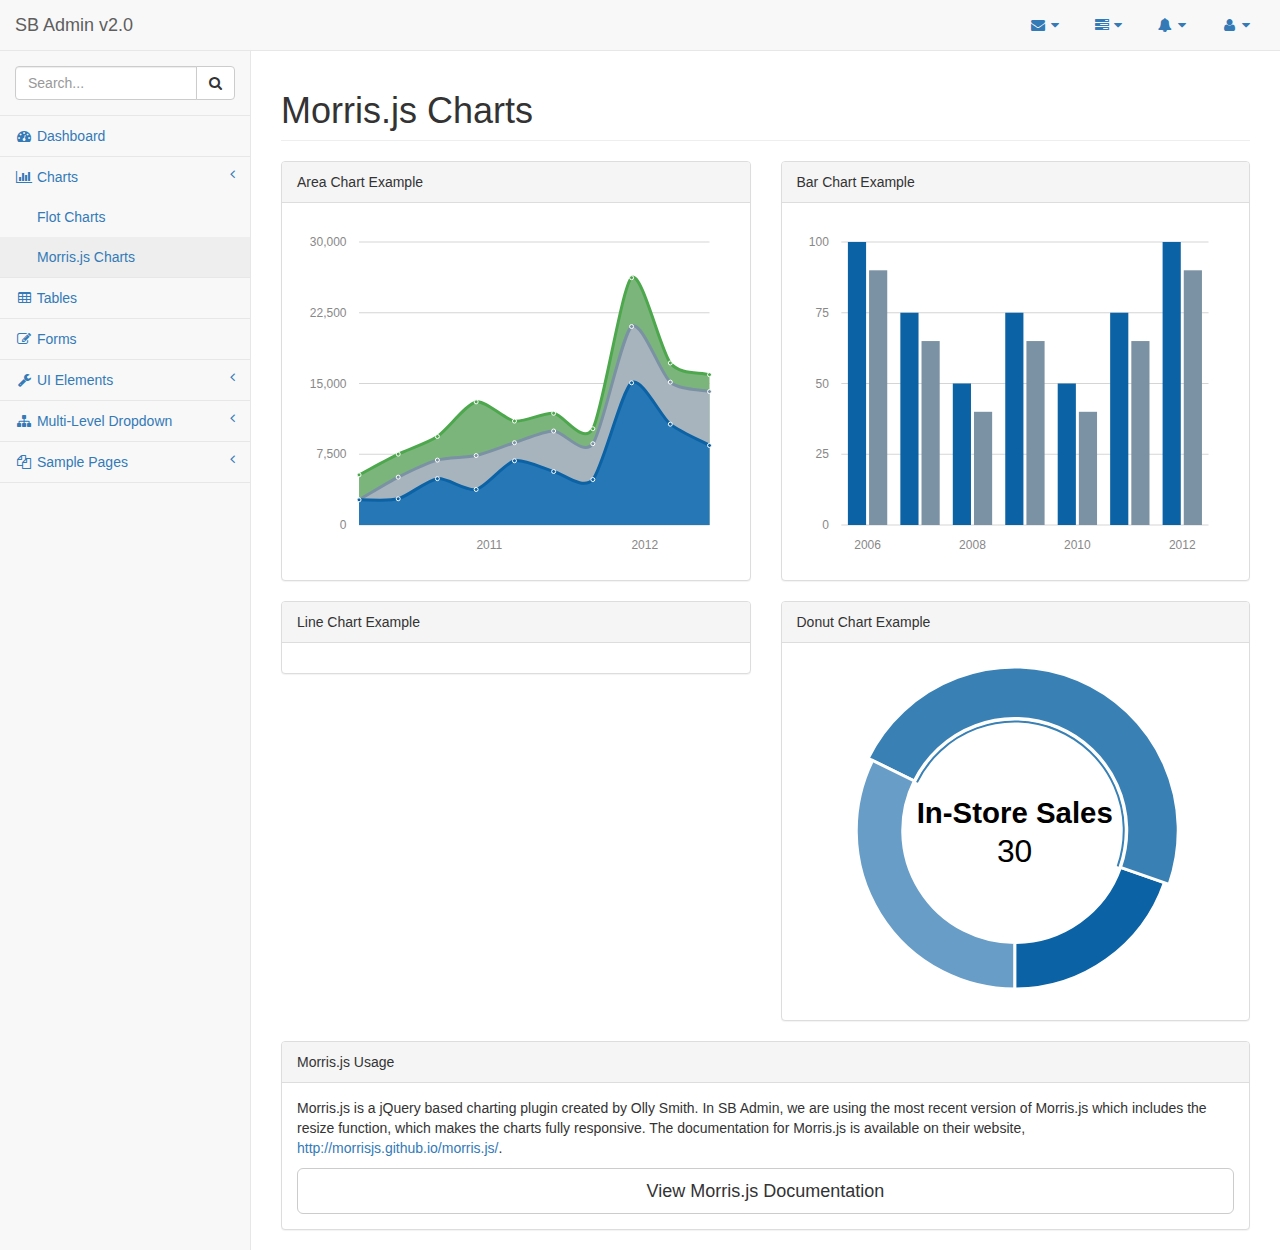
<file: dashboard/pages/morris.html>
<!DOCTYPE html>
<html lang="en">

<head>

    <meta charset="utf-8">
    <meta http-equiv="X-UA-Compatible" content="IE=edge">
    <meta name="viewport" content="width=device-width, initial-scale=1">
    <meta name="description" content="">
    <meta name="author" content="">

    <title>SB Admin 2 - Bootstrap Admin Theme</title>

    <!-- Bootstrap Core CSS -->
    <link href="../vendor/bootstrap/css/bootstrap.min.css" rel="stylesheet">

    <!-- MetisMenu CSS -->
    <link href="../vendor/metisMenu/metisMenu.min.css" rel="stylesheet">

    <!-- Custom CSS -->
    <link href="../dist/css/sb-admin-2.css" rel="stylesheet">

    <!-- Morris Charts CSS -->
    <link href="../vendor/morrisjs/morris.css" rel="stylesheet">

    <!-- Custom Fonts -->
    <link href="../vendor/font-awesome/css/font-awesome.min.css" rel="stylesheet" type="text/css">

    <!-- HTML5 Shim and Respond.js IE8 support of HTML5 elements and media queries -->
    <!-- WARNING: Respond.js doesn't work if you view the page via file:// -->
    <!--[if lt IE 9]>
        <script src="https://oss.maxcdn.com/libs/html5shiv/3.7.0/html5shiv.js"></script>
        <script src="https://oss.maxcdn.com/libs/respond.js/1.4.2/respond.min.js"></script>
    <![endif]-->

</head>

<body>

    <div id="wrapper">

        <!-- Navigation -->
        <nav class="navbar navbar-default navbar-static-top" role="navigation" style="margin-bottom: 0">
            <div class="navbar-header">
                <button type="button" class="navbar-toggle" data-toggle="collapse" data-target=".navbar-collapse">
                    <span class="sr-only">Toggle navigation</span>
                    <span class="icon-bar"></span>
                    <span class="icon-bar"></span>
                    <span class="icon-bar"></span>
                </button>
                <a class="navbar-brand" href="index.html">SB Admin v2.0</a>
            </div>
            <!-- /.navbar-header -->

            <ul class="nav navbar-top-links navbar-right">
                <li class="dropdown">
                    <a class="dropdown-toggle" data-toggle="dropdown" href="#">
                        <i class="fa fa-envelope fa-fw"></i> <i class="fa fa-caret-down"></i>
                    </a>
                    <ul class="dropdown-menu dropdown-messages">
                        <li>
                            <a href="#">
                                <div>
                                    <strong>John Smith</strong>
                                    <span class="pull-right text-muted">
                                        <em>Yesterday</em>
                                    </span>
                                </div>
                                <div>Lorem ipsum dolor sit amet, consectetur adipiscing elit. Pellentesque eleifend...</div>
                            </a>
                        </li>
                        <li class="divider"></li>
                        <li>
                            <a href="#">
                                <div>
                                    <strong>John Smith</strong>
                                    <span class="pull-right text-muted">
                                        <em>Yesterday</em>
                                    </span>
                                </div>
                                <div>Lorem ipsum dolor sit amet, consectetur adipiscing elit. Pellentesque eleifend...</div>
                            </a>
                        </li>
                        <li class="divider"></li>
                        <li>
                            <a href="#">
                                <div>
                                    <strong>John Smith</strong>
                                    <span class="pull-right text-muted">
                                        <em>Yesterday</em>
                                    </span>
                                </div>
                                <div>Lorem ipsum dolor sit amet, consectetur adipiscing elit. Pellentesque eleifend...</div>
                            </a>
                        </li>
                        <li class="divider"></li>
                        <li>
                            <a class="text-center" href="#">
                                <strong>Read All Messages</strong>
                                <i class="fa fa-angle-right"></i>
                            </a>
                        </li>
                    </ul>
                    <!-- /.dropdown-messages -->
                </li>
                <!-- /.dropdown -->
                <li class="dropdown">
                    <a class="dropdown-toggle" data-toggle="dropdown" href="#">
                        <i class="fa fa-tasks fa-fw"></i> <i class="fa fa-caret-down"></i>
                    </a>
                    <ul class="dropdown-menu dropdown-tasks">
                        <li>
                            <a href="#">
                                <div>
                                    <p>
                                        <strong>Task 1</strong>
                                        <span class="pull-right text-muted">40% Complete</span>
                                    </p>
                                    <div class="progress progress-striped active">
                                        <div class="progress-bar progress-bar-success" role="progressbar" aria-valuenow="40" aria-valuemin="0" aria-valuemax="100" style="width: 40%">
                                            <span class="sr-only">40% Complete (success)</span>
                                        </div>
                                    </div>
                                </div>
                            </a>
                        </li>
                        <li class="divider"></li>
                        <li>
                            <a href="#">
                                <div>
                                    <p>
                                        <strong>Task 2</strong>
                                        <span class="pull-right text-muted">20% Complete</span>
                                    </p>
                                    <div class="progress progress-striped active">
                                        <div class="progress-bar progress-bar-info" role="progressbar" aria-valuenow="20" aria-valuemin="0" aria-valuemax="100" style="width: 20%">
                                            <span class="sr-only">20% Complete</span>
                                        </div>
                                    </div>
                                </div>
                            </a>
                        </li>
                        <li class="divider"></li>
                        <li>
                            <a href="#">
                                <div>
                                    <p>
                                        <strong>Task 3</strong>
                                        <span class="pull-right text-muted">60% Complete</span>
                                    </p>
                                    <div class="progress progress-striped active">
                                        <div class="progress-bar progress-bar-warning" role="progressbar" aria-valuenow="60" aria-valuemin="0" aria-valuemax="100" style="width: 60%">
                                            <span class="sr-only">60% Complete (warning)</span>
                                        </div>
                                    </div>
                                </div>
                            </a>
                        </li>
                        <li class="divider"></li>
                        <li>
                            <a href="#">
                                <div>
                                    <p>
                                        <strong>Task 4</strong>
                                        <span class="pull-right text-muted">80% Complete</span>
                                    </p>
                                    <div class="progress progress-striped active">
                                        <div class="progress-bar progress-bar-danger" role="progressbar" aria-valuenow="80" aria-valuemin="0" aria-valuemax="100" style="width: 80%">
                                            <span class="sr-only">80% Complete (danger)</span>
                                        </div>
                                    </div>
                                </div>
                            </a>
                        </li>
                        <li class="divider"></li>
                        <li>
                            <a class="text-center" href="#">
                                <strong>See All Tasks</strong>
                                <i class="fa fa-angle-right"></i>
                            </a>
                        </li>
                    </ul>
                    <!-- /.dropdown-tasks -->
                </li>
                <!-- /.dropdown -->
                <li class="dropdown">
                    <a class="dropdown-toggle" data-toggle="dropdown" href="#">
                        <i class="fa fa-bell fa-fw"></i> <i class="fa fa-caret-down"></i>
                    </a>
                    <ul class="dropdown-menu dropdown-alerts">
                        <li>
                            <a href="#">
                                <div>
                                    <i class="fa fa-comment fa-fw"></i> New Comment
                                    <span class="pull-right text-muted small">4 minutes ago</span>
                                </div>
                            </a>
                        </li>
                        <li class="divider"></li>
                        <li>
                            <a href="#">
                                <div>
                                    <i class="fa fa-twitter fa-fw"></i> 3 New Followers
                                    <span class="pull-right text-muted small">12 minutes ago</span>
                                </div>
                            </a>
                        </li>
                        <li class="divider"></li>
                        <li>
                            <a href="#">
                                <div>
                                    <i class="fa fa-envelope fa-fw"></i> Message Sent
                                    <span class="pull-right text-muted small">4 minutes ago</span>
                                </div>
                            </a>
                        </li>
                        <li class="divider"></li>
                        <li>
                            <a href="#">
                                <div>
                                    <i class="fa fa-tasks fa-fw"></i> New Task
                                    <span class="pull-right text-muted small">4 minutes ago</span>
                                </div>
                            </a>
                        </li>
                        <li class="divider"></li>
                        <li>
                            <a href="#">
                                <div>
                                    <i class="fa fa-upload fa-fw"></i> Server Rebooted
                                    <span class="pull-right text-muted small">4 minutes ago</span>
                                </div>
                            </a>
                        </li>
                        <li class="divider"></li>
                        <li>
                            <a class="text-center" href="#">
                                <strong>See All Alerts</strong>
                                <i class="fa fa-angle-right"></i>
                            </a>
                        </li>
                    </ul>
                    <!-- /.dropdown-alerts -->
                </li>
                <!-- /.dropdown -->
                <li class="dropdown">
                    <a class="dropdown-toggle" data-toggle="dropdown" href="#">
                        <i class="fa fa-user fa-fw"></i> <i class="fa fa-caret-down"></i>
                    </a>
                    <ul class="dropdown-menu dropdown-user">
                        <li><a href="#"><i class="fa fa-user fa-fw"></i> User Profile</a>
                        </li>
                        <li><a href="#"><i class="fa fa-gear fa-fw"></i> Settings</a>
                        </li>
                        <li class="divider"></li>
                        <li><a href="login.html"><i class="fa fa-sign-out fa-fw"></i> Logout</a>
                        </li>
                    </ul>
                    <!-- /.dropdown-user -->
                </li>
                <!-- /.dropdown -->
            </ul>
            <!-- /.navbar-top-links -->

            <div class="navbar-default sidebar" role="navigation">
                <div class="sidebar-nav navbar-collapse">
                    <ul class="nav" id="side-menu">
                        <li class="sidebar-search">
                            <div class="input-group custom-search-form">
                                <input type="text" class="form-control" placeholder="Search...">
                                <span class="input-group-btn">
                                <button class="btn btn-default" type="button">
                                    <i class="fa fa-search"></i>
                                </button>
                            </span>
                            </div>
                            <!-- /input-group -->
                        </li>
                        <li>
                            <a href="index.html"><i class="fa fa-dashboard fa-fw"></i> Dashboard</a>
                        </li>
                        <li>
                            <a href="#"><i class="fa fa-bar-chart-o fa-fw"></i> Charts<span class="fa arrow"></span></a>
                            <ul class="nav nav-second-level">
                                <li>
                                    <a href="flot.html">Flot Charts</a>
                                </li>
                                <li>
                                    <a href="morris.html">Morris.js Charts</a>
                                </li>
                            </ul>
                            <!-- /.nav-second-level -->
                        </li>
                        <li>
                            <a href="tables.html"><i class="fa fa-table fa-fw"></i> Tables</a>
                        </li>
                        <li>
                            <a href="forms.html"><i class="fa fa-edit fa-fw"></i> Forms</a>
                        </li>
                        <li>
                            <a href="#"><i class="fa fa-wrench fa-fw"></i> UI Elements<span class="fa arrow"></span></a>
                            <ul class="nav nav-second-level">
                                <li>
                                    <a href="panels-wells.html">Panels and Wells</a>
                                </li>
                                <li>
                                    <a href="buttons.html">Buttons</a>
                                </li>
                                <li>
                                    <a href="notifications.html">Notifications</a>
                                </li>
                                <li>
                                    <a href="typography.html">Typography</a>
                                </li>
                                <li>
                                    <a href="icons.html"> Icons</a>
                                </li>
                                <li>
                                    <a href="grid.html">Grid</a>
                                </li>
                            </ul>
                            <!-- /.nav-second-level -->
                        </li>
                        <li>
                            <a href="#"><i class="fa fa-sitemap fa-fw"></i> Multi-Level Dropdown<span class="fa arrow"></span></a>
                            <ul class="nav nav-second-level">
                                <li>
                                    <a href="#">Second Level Item</a>
                                </li>
                                <li>
                                    <a href="#">Second Level Item</a>
                                </li>
                                <li>
                                    <a href="#">Third Level <span class="fa arrow"></span></a>
                                    <ul class="nav nav-third-level">
                                        <li>
                                            <a href="#">Third Level Item</a>
                                        </li>
                                        <li>
                                            <a href="#">Third Level Item</a>
                                        </li>
                                        <li>
                                            <a href="#">Third Level Item</a>
                                        </li>
                                        <li>
                                            <a href="#">Third Level Item</a>
                                        </li>
                                    </ul>
                                    <!-- /.nav-third-level -->
                                </li>
                            </ul>
                            <!-- /.nav-second-level -->
                        </li>
                        <li>
                            <a href="#"><i class="fa fa-files-o fa-fw"></i> Sample Pages<span class="fa arrow"></span></a>
                            <ul class="nav nav-second-level">
                                <li>
                                    <a href="blank.html">Blank Page</a>
                                </li>
                                <li>
                                    <a href="login.html">Login Page</a>
                                </li>
                            </ul>
                            <!-- /.nav-second-level -->
                        </li>
                    </ul>
                </div>
                <!-- /.sidebar-collapse -->
            </div>
            <!-- /.navbar-static-side -->
        </nav>

        <div id="page-wrapper">
            <div class="row">
                <div class="col-lg-12">
                    <h1 class="page-header">Morris.js Charts</h1>
                </div>
                <!-- /.col-lg-12 -->
            </div>
            <!-- /.row -->
            <div class="row">
                <div class="col-lg-6">
                    <div class="panel panel-default">
                        <div class="panel-heading">
                            Area Chart Example
                        </div>
                        <!-- /.panel-heading -->
                        <div class="panel-body">
                            <div id="morris-area-chart"></div>
                        </div>
                        <!-- /.panel-body -->
                    </div>
                    <!-- /.panel -->
                </div>
                <!-- /.col-lg-6 -->
                <div class="col-lg-6">
                    <div class="panel panel-default">
                        <div class="panel-heading">
                            Bar Chart Example
                        </div>
                        <!-- /.panel-heading -->
                        <div class="panel-body">
                            <div id="morris-bar-chart"></div>
                        </div>
                        <!-- /.panel-body -->
                    </div>
                    <!-- /.panel -->
                </div>
                <!-- /.col-lg-6 -->
                <div class="col-lg-6">
                    <div class="panel panel-default">
                        <div class="panel-heading">
                            Line Chart Example
                        </div>
                        <!-- /.panel-heading -->
                        <div class="panel-body">
                            <div id="morris-line-chart"></div>
                        </div>
                        <!-- /.panel-body -->
                    </div>
                    <!-- /.panel -->
                </div>
                <!-- /.col-lg-6 -->
                <div class="col-lg-6">
                    <div class="panel panel-default">
                        <div class="panel-heading">
                            Donut Chart Example
                        </div>
                        <!-- /.panel-heading -->
                        <div class="panel-body">
                            <div id="morris-donut-chart"></div>
                        </div>
                        <!-- /.panel-body -->
                    </div>
                    <!-- /.panel -->
                </div>
                <!-- /.col-lg-6 -->
                <div class="col-lg-12">
                    <div class="panel panel-default">
                        <div class="panel-heading">
                            Morris.js Usage
                        </div>
                        <!-- /.panel-heading -->
                        <div class="panel-body">
                            <p>Morris.js is a jQuery based charting plugin created by Olly Smith. In SB Admin, we are using the most recent version of Morris.js which includes the resize function, which makes the charts fully responsive. The documentation for Morris.js is available on their website, <a target="_blank" href="http://morrisjs.github.io/morris.js/">http://morrisjs.github.io/morris.js/</a>.</p>
                            <a target="_blank" class="btn btn-default btn-lg btn-block" href="http://morrisjs.github.io/morris.js/">View Morris.js Documentation</a>
                        </div>
                        <!-- /.panel-body -->
                    </div>
                    <!-- /.panel -->
                </div>
                <!-- /.col-lg-6 -->
            </div>
            <!-- /.row -->
        </div>
        <!-- /#page-wrapper -->

    </div>
    <!-- /#wrapper -->

    <!-- jQuery -->
    <script src="../vendor/jquery/jquery.min.js"></script>

    <!-- Bootstrap Core JavaScript -->
    <script src="../vendor/bootstrap/js/bootstrap.min.js"></script>

    <!-- Metis Menu Plugin JavaScript -->
    <script src="../vendor/metisMenu/metisMenu.min.js"></script>

    <!-- Morris Charts JavaScript -->
    <script src="../vendor/raphael/raphael.min.js"></script>
    <script src="../vendor/morrisjs/morris.min.js"></script>
    <script src="../data/morris-data.js"></script>

    <!-- Custom Theme JavaScript -->
    <script src="../dist/js/sb-admin-2.js"></script>

</body>

</html>
</file>
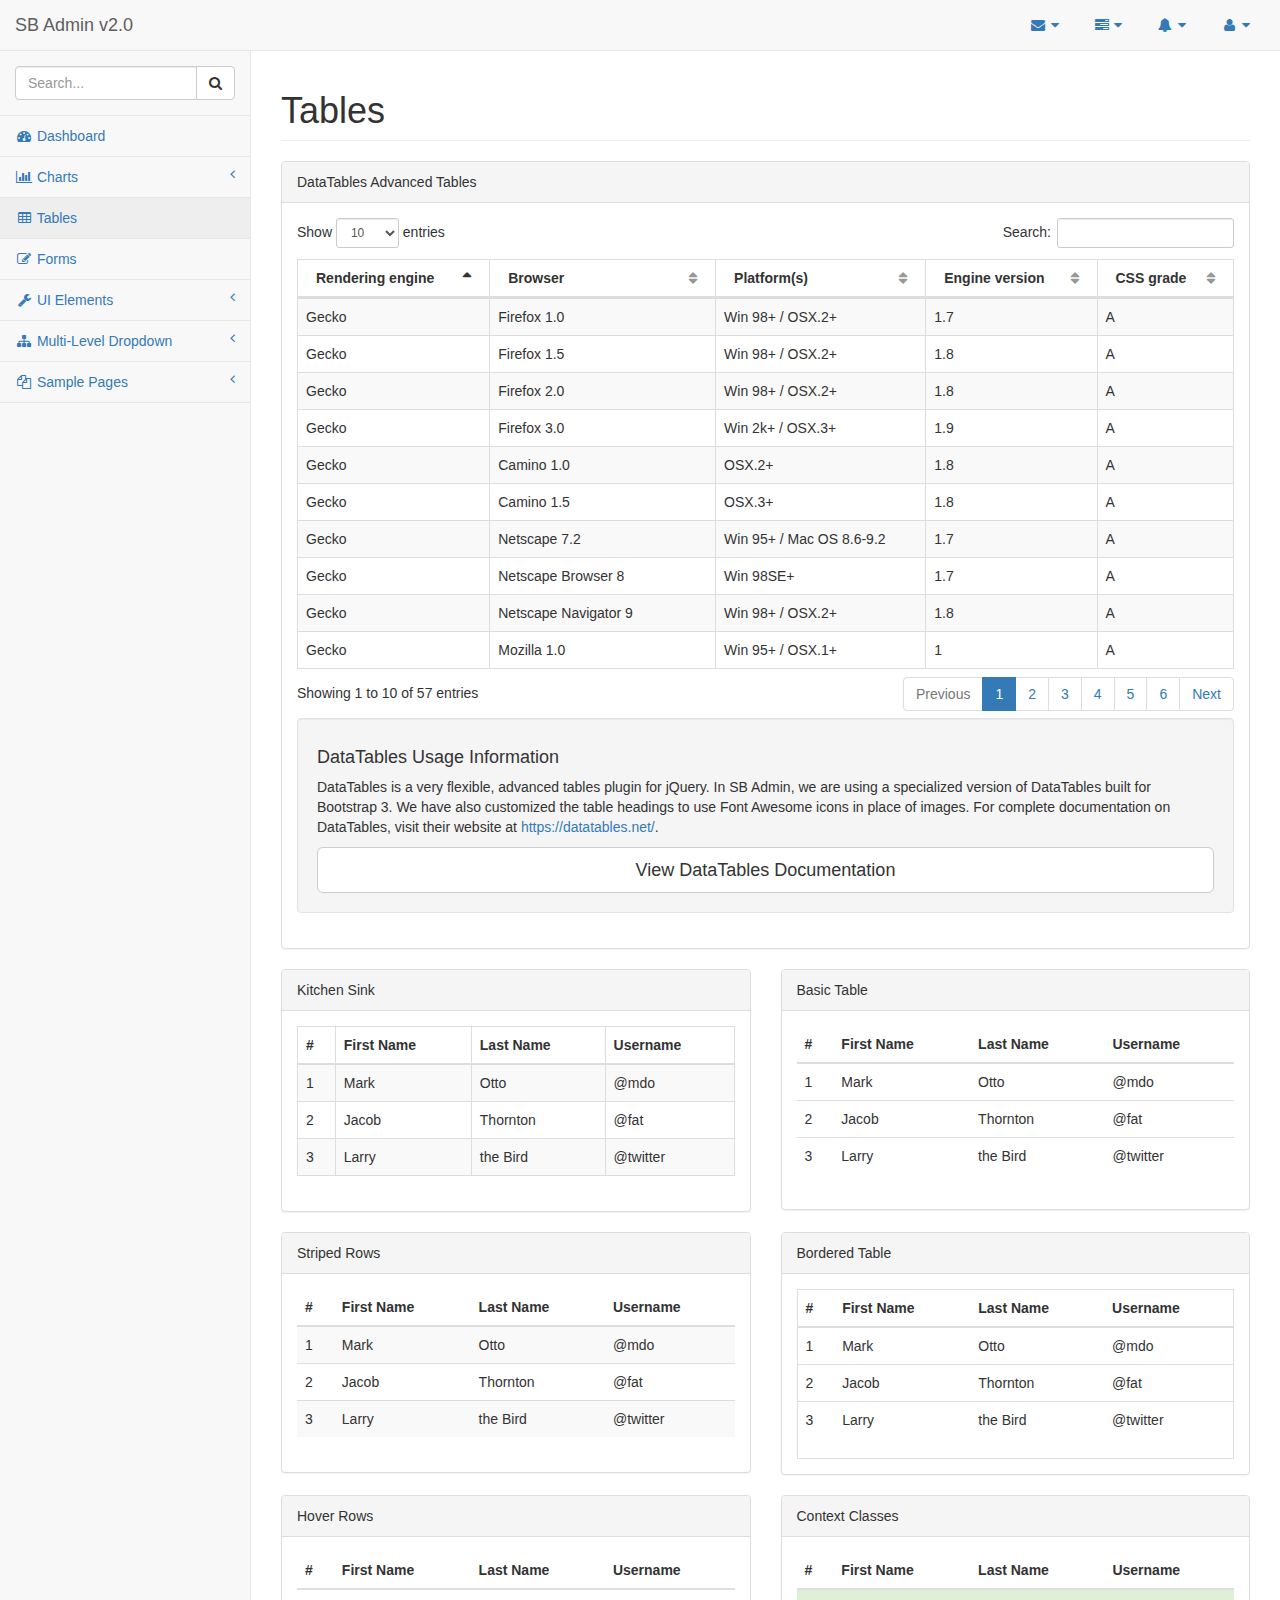
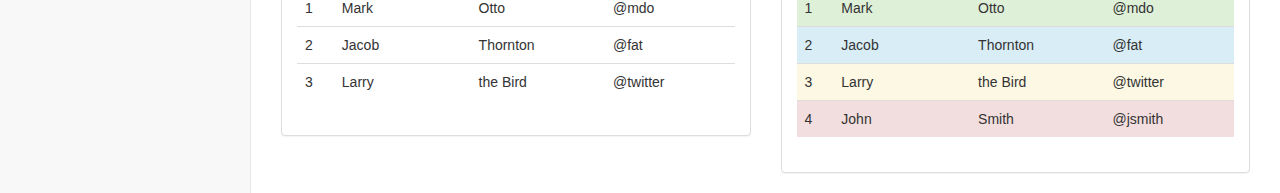
<file: dashboard/pages/tables.html>
<!DOCTYPE html>
<html lang="en">

<head>

    <meta charset="utf-8">
    <meta http-equiv="X-UA-Compatible" content="IE=edge">
    <meta name="viewport" content="width=device-width, initial-scale=1">
    <meta name="description" content="">
    <meta name="author" content="">

    <title>SB Admin 2 - Bootstrap Admin Theme</title>

    <!-- Bootstrap Core CSS -->
    <link href="../vendor/bootstrap/css/bootstrap.min.css" rel="stylesheet">

    <!-- MetisMenu CSS -->
    <link href="../vendor/metisMenu/metisMenu.min.css" rel="stylesheet">

    <!-- DataTables CSS -->
    <link href="../vendor/datatables-plugins/dataTables.bootstrap.css" rel="stylesheet">

    <!-- DataTables Responsive CSS -->
    <link href="../vendor/datatables-responsive/dataTables.responsive.css" rel="stylesheet">

    <!-- Custom CSS -->
    <link href="../dist/css/sb-admin-2.css" rel="stylesheet">

    <!-- Custom Fonts -->
    <link href="../vendor/font-awesome/css/font-awesome.min.css" rel="stylesheet" type="text/css">

    <!-- HTML5 Shim and Respond.js IE8 support of HTML5 elements and media queries -->
    <!-- WARNING: Respond.js doesn't work if you view the page via file:// -->
    <!--[if lt IE 9]>
        <script src="https://oss.maxcdn.com/libs/html5shiv/3.7.0/html5shiv.js"></script>
        <script src="https://oss.maxcdn.com/libs/respond.js/1.4.2/respond.min.js"></script>
    <![endif]-->

</head>

<body>

    <div id="wrapper">

        <!-- Navigation -->
        <nav class="navbar navbar-default navbar-static-top" role="navigation" style="margin-bottom: 0">
            <div class="navbar-header">
                <button type="button" class="navbar-toggle" data-toggle="collapse" data-target=".navbar-collapse">
                    <span class="sr-only">Toggle navigation</span>
                    <span class="icon-bar"></span>
                    <span class="icon-bar"></span>
                    <span class="icon-bar"></span>
                </button>
                <a class="navbar-brand" href="index.html">SB Admin v2.0</a>
            </div>
            <!-- /.navbar-header -->

            <ul class="nav navbar-top-links navbar-right">
                <li class="dropdown">
                    <a class="dropdown-toggle" data-toggle="dropdown" href="#">
                        <i class="fa fa-envelope fa-fw"></i> <i class="fa fa-caret-down"></i>
                    </a>
                    <ul class="dropdown-menu dropdown-messages">
                        <li>
                            <a href="#">
                                <div>
                                    <strong>John Smith</strong>
                                    <span class="pull-right text-muted">
                                        <em>Yesterday</em>
                                    </span>
                                </div>
                                <div>Lorem ipsum dolor sit amet, consectetur adipiscing elit. Pellentesque eleifend...</div>
                            </a>
                        </li>
                        <li class="divider"></li>
                        <li>
                            <a href="#">
                                <div>
                                    <strong>John Smith</strong>
                                    <span class="pull-right text-muted">
                                        <em>Yesterday</em>
                                    </span>
                                </div>
                                <div>Lorem ipsum dolor sit amet, consectetur adipiscing elit. Pellentesque eleifend...</div>
                            </a>
                        </li>
                        <li class="divider"></li>
                        <li>
                            <a href="#">
                                <div>
                                    <strong>John Smith</strong>
                                    <span class="pull-right text-muted">
                                        <em>Yesterday</em>
                                    </span>
                                </div>
                                <div>Lorem ipsum dolor sit amet, consectetur adipiscing elit. Pellentesque eleifend...</div>
                            </a>
                        </li>
                        <li class="divider"></li>
                        <li>
                            <a class="text-center" href="#">
                                <strong>Read All Messages</strong>
                                <i class="fa fa-angle-right"></i>
                            </a>
                        </li>
                    </ul>
                    <!-- /.dropdown-messages -->
                </li>
                <!-- /.dropdown -->
                <li class="dropdown">
                    <a class="dropdown-toggle" data-toggle="dropdown" href="#">
                        <i class="fa fa-tasks fa-fw"></i> <i class="fa fa-caret-down"></i>
                    </a>
                    <ul class="dropdown-menu dropdown-tasks">
                        <li>
                            <a href="#">
                                <div>
                                    <p>
                                        <strong>Task 1</strong>
                                        <span class="pull-right text-muted">40% Complete</span>
                                    </p>
                                    <div class="progress progress-striped active">
                                        <div class="progress-bar progress-bar-success" role="progressbar" aria-valuenow="40" aria-valuemin="0" aria-valuemax="100" style="width: 40%">
                                            <span class="sr-only">40% Complete (success)</span>
                                        </div>
                                    </div>
                                </div>
                            </a>
                        </li>
                        <li class="divider"></li>
                        <li>
                            <a href="#">
                                <div>
                                    <p>
                                        <strong>Task 2</strong>
                                        <span class="pull-right text-muted">20% Complete</span>
                                    </p>
                                    <div class="progress progress-striped active">
                                        <div class="progress-bar progress-bar-info" role="progressbar" aria-valuenow="20" aria-valuemin="0" aria-valuemax="100" style="width: 20%">
                                            <span class="sr-only">20% Complete</span>
                                        </div>
                                    </div>
                                </div>
                            </a>
                        </li>
                        <li class="divider"></li>
                        <li>
                            <a href="#">
                                <div>
                                    <p>
                                        <strong>Task 3</strong>
                                        <span class="pull-right text-muted">60% Complete</span>
                                    </p>
                                    <div class="progress progress-striped active">
                                        <div class="progress-bar progress-bar-warning" role="progressbar" aria-valuenow="60" aria-valuemin="0" aria-valuemax="100" style="width: 60%">
                                            <span class="sr-only">60% Complete (warning)</span>
                                        </div>
                                    </div>
                                </div>
                            </a>
                        </li>
                        <li class="divider"></li>
                        <li>
                            <a href="#">
                                <div>
                                    <p>
                                        <strong>Task 4</strong>
                                        <span class="pull-right text-muted">80% Complete</span>
                                    </p>
                                    <div class="progress progress-striped active">
                                        <div class="progress-bar progress-bar-danger" role="progressbar" aria-valuenow="80" aria-valuemin="0" aria-valuemax="100" style="width: 80%">
                                            <span class="sr-only">80% Complete (danger)</span>
                                        </div>
                                    </div>
                                </div>
                            </a>
                        </li>
                        <li class="divider"></li>
                        <li>
                            <a class="text-center" href="#">
                                <strong>See All Tasks</strong>
                                <i class="fa fa-angle-right"></i>
                            </a>
                        </li>
                    </ul>
                    <!-- /.dropdown-tasks -->
                </li>
                <!-- /.dropdown -->
                <li class="dropdown">
                    <a class="dropdown-toggle" data-toggle="dropdown" href="#">
                        <i class="fa fa-bell fa-fw"></i> <i class="fa fa-caret-down"></i>
                    </a>
                    <ul class="dropdown-menu dropdown-alerts">
                        <li>
                            <a href="#">
                                <div>
                                    <i class="fa fa-comment fa-fw"></i> New Comment
                                    <span class="pull-right text-muted small">4 minutes ago</span>
                                </div>
                            </a>
                        </li>
                        <li class="divider"></li>
                        <li>
                            <a href="#">
                                <div>
                                    <i class="fa fa-twitter fa-fw"></i> 3 New Followers
                                    <span class="pull-right text-muted small">12 minutes ago</span>
                                </div>
                            </a>
                        </li>
                        <li class="divider"></li>
                        <li>
                            <a href="#">
                                <div>
                                    <i class="fa fa-envelope fa-fw"></i> Message Sent
                                    <span class="pull-right text-muted small">4 minutes ago</span>
                                </div>
                            </a>
                        </li>
                        <li class="divider"></li>
                        <li>
                            <a href="#">
                                <div>
                                    <i class="fa fa-tasks fa-fw"></i> New Task
                                    <span class="pull-right text-muted small">4 minutes ago</span>
                                </div>
                            </a>
                        </li>
                        <li class="divider"></li>
                        <li>
                            <a href="#">
                                <div>
                                    <i class="fa fa-upload fa-fw"></i> Server Rebooted
                                    <span class="pull-right text-muted small">4 minutes ago</span>
                                </div>
                            </a>
                        </li>
                        <li class="divider"></li>
                        <li>
                            <a class="text-center" href="#">
                                <strong>See All Alerts</strong>
                                <i class="fa fa-angle-right"></i>
                            </a>
                        </li>
                    </ul>
                    <!-- /.dropdown-alerts -->
                </li>
                <!-- /.dropdown -->
                <li class="dropdown">
                    <a class="dropdown-toggle" data-toggle="dropdown" href="#">
                        <i class="fa fa-user fa-fw"></i> <i class="fa fa-caret-down"></i>
                    </a>
                    <ul class="dropdown-menu dropdown-user">
                        <li><a href="#"><i class="fa fa-user fa-fw"></i> User Profile</a>
                        </li>
                        <li><a href="#"><i class="fa fa-gear fa-fw"></i> Settings</a>
                        </li>
                        <li class="divider"></li>
                        <li><a href="login.html"><i class="fa fa-sign-out fa-fw"></i> Logout</a>
                        </li>
                    </ul>
                    <!-- /.dropdown-user -->
                </li>
                <!-- /.dropdown -->
            </ul>
            <!-- /.navbar-top-links -->

            <div class="navbar-default sidebar" role="navigation">
                <div class="sidebar-nav navbar-collapse">
                    <ul class="nav" id="side-menu">
                        <li class="sidebar-search">
                            <div class="input-group custom-search-form">
                                <input type="text" class="form-control" placeholder="Search...">
                                <span class="input-group-btn">
                                <button class="btn btn-default" type="button">
                                    <i class="fa fa-search"></i>
                                </button>
                            </span>
                            </div>
                            <!-- /input-group -->
                        </li>
                        <li>
                            <a href="index.html"><i class="fa fa-dashboard fa-fw"></i> Dashboard</a>
                        </li>
                        <li>
                            <a href="#"><i class="fa fa-bar-chart-o fa-fw"></i> Charts<span class="fa arrow"></span></a>
                            <ul class="nav nav-second-level">
                                <li>
                                    <a href="flot.html">Flot Charts</a>
                                </li>
                                <li>
                                    <a href="morris.html">Morris.js Charts</a>
                                </li>
                            </ul>
                            <!-- /.nav-second-level -->
                        </li>
                        <li>
                            <a href="tables.html"><i class="fa fa-table fa-fw"></i> Tables</a>
                        </li>
                        <li>
                            <a href="forms.html"><i class="fa fa-edit fa-fw"></i> Forms</a>
                        </li>
                        <li>
                            <a href="#"><i class="fa fa-wrench fa-fw"></i> UI Elements<span class="fa arrow"></span></a>
                            <ul class="nav nav-second-level">
                                <li>
                                    <a href="panels-wells.html">Panels and Wells</a>
                                </li>
                                <li>
                                    <a href="buttons.html">Buttons</a>
                                </li>
                                <li>
                                    <a href="notifications.html">Notifications</a>
                                </li>
                                <li>
                                    <a href="typography.html">Typography</a>
                                </li>
                                <li>
                                    <a href="icons.html"> Icons</a>
                                </li>
                                <li>
                                    <a href="grid.html">Grid</a>
                                </li>
                            </ul>
                            <!-- /.nav-second-level -->
                        </li>
                        <li>
                            <a href="#"><i class="fa fa-sitemap fa-fw"></i> Multi-Level Dropdown<span class="fa arrow"></span></a>
                            <ul class="nav nav-second-level">
                                <li>
                                    <a href="#">Second Level Item</a>
                                </li>
                                <li>
                                    <a href="#">Second Level Item</a>
                                </li>
                                <li>
                                    <a href="#">Third Level <span class="fa arrow"></span></a>
                                    <ul class="nav nav-third-level">
                                        <li>
                                            <a href="#">Third Level Item</a>
                                        </li>
                                        <li>
                                            <a href="#">Third Level Item</a>
                                        </li>
                                        <li>
                                            <a href="#">Third Level Item</a>
                                        </li>
                                        <li>
                                            <a href="#">Third Level Item</a>
                                        </li>
                                    </ul>
                                    <!-- /.nav-third-level -->
                                </li>
                            </ul>
                            <!-- /.nav-second-level -->
                        </li>
                        <li>
                            <a href="#"><i class="fa fa-files-o fa-fw"></i> Sample Pages<span class="fa arrow"></span></a>
                            <ul class="nav nav-second-level">
                                <li>
                                    <a href="blank.html">Blank Page</a>
                                </li>
                                <li>
                                    <a href="login.html">Login Page</a>
                                </li>
                            </ul>
                            <!-- /.nav-second-level -->
                        </li>
                    </ul>
                </div>
                <!-- /.sidebar-collapse -->
            </div>
            <!-- /.navbar-static-side -->
        </nav>

        <div id="page-wrapper">
            <div class="row">
                <div class="col-lg-12">
                    <h1 class="page-header">Tables</h1>
                </div>
                <!-- /.col-lg-12 -->
            </div>
            <!-- /.row -->
            <div class="row">
                <div class="col-lg-12">
                    <div class="panel panel-default">
                        <div class="panel-heading">
                            DataTables Advanced Tables
                        </div>
                        <!-- /.panel-heading -->
                        <div class="panel-body">
                            <table width="100%" class="table table-striped table-bordered table-hover" id="dataTables-example">
                                <thead>
                                    <tr>
                                        <th>Rendering engine</th>
                                        <th>Browser</th>
                                        <th>Platform(s)</th>
                                        <th>Engine version</th>
                                        <th>CSS grade</th>
                                    </tr>
                                </thead>
                                <tbody>
                                    <tr class="odd gradeX">
                                        <td>Trident</td>
                                        <td>Internet Explorer 4.0</td>
                                        <td>Win 95+</td>
                                        <td class="center">4</td>
                                        <td class="center">X</td>
                                    </tr>
                                    <tr class="even gradeC">
                                        <td>Trident</td>
                                        <td>Internet Explorer 5.0</td>
                                        <td>Win 95+</td>
                                        <td class="center">5</td>
                                        <td class="center">C</td>
                                    </tr>
                                    <tr class="odd gradeA">
                                        <td>Trident</td>
                                        <td>Internet Explorer 5.5</td>
                                        <td>Win 95+</td>
                                        <td class="center">5.5</td>
                                        <td class="center">A</td>
                                    </tr>
                                    <tr class="even gradeA">
                                        <td>Trident</td>
                                        <td>Internet Explorer 6</td>
                                        <td>Win 98+</td>
                                        <td class="center">6</td>
                                        <td class="center">A</td>
                                    </tr>
                                    <tr class="odd gradeA">
                                        <td>Trident</td>
                                        <td>Internet Explorer 7</td>
                                        <td>Win XP SP2+</td>
                                        <td class="center">7</td>
                                        <td class="center">A</td>
                                    </tr>
                                    <tr class="even gradeA">
                                        <td>Trident</td>
                                        <td>AOL browser (AOL desktop)</td>
                                        <td>Win XP</td>
                                        <td class="center">6</td>
                                        <td class="center">A</td>
                                    </tr>
                                    <tr class="gradeA">
                                        <td>Gecko</td>
                                        <td>Firefox 1.0</td>
                                        <td>Win 98+ / OSX.2+</td>
                                        <td class="center">1.7</td>
                                        <td class="center">A</td>
                                    </tr>
                                    <tr class="gradeA">
                                        <td>Gecko</td>
                                        <td>Firefox 1.5</td>
                                        <td>Win 98+ / OSX.2+</td>
                                        <td class="center">1.8</td>
                                        <td class="center">A</td>
                                    </tr>
                                    <tr class="gradeA">
                                        <td>Gecko</td>
                                        <td>Firefox 2.0</td>
                                        <td>Win 98+ / OSX.2+</td>
                                        <td class="center">1.8</td>
                                        <td class="center">A</td>
                                    </tr>
                                    <tr class="gradeA">
                                        <td>Gecko</td>
                                        <td>Firefox 3.0</td>
                                        <td>Win 2k+ / OSX.3+</td>
                                        <td class="center">1.9</td>
                                        <td class="center">A</td>
                                    </tr>
                                    <tr class="gradeA">
                                        <td>Gecko</td>
                                        <td>Camino 1.0</td>
                                        <td>OSX.2+</td>
                                        <td class="center">1.8</td>
                                        <td class="center">A</td>
                                    </tr>
                                    <tr class="gradeA">
                                        <td>Gecko</td>
                                        <td>Camino 1.5</td>
                                        <td>OSX.3+</td>
                                        <td class="center">1.8</td>
                                        <td class="center">A</td>
                                    </tr>
                                    <tr class="gradeA">
                                        <td>Gecko</td>
                                        <td>Netscape 7.2</td>
                                        <td>Win 95+ / Mac OS 8.6-9.2</td>
                                        <td class="center">1.7</td>
                                        <td class="center">A</td>
                                    </tr>
                                    <tr class="gradeA">
                                        <td>Gecko</td>
                                        <td>Netscape Browser 8</td>
                                        <td>Win 98SE+</td>
                                        <td class="center">1.7</td>
                                        <td class="center">A</td>
                                    </tr>
                                    <tr class="gradeA">
                                        <td>Gecko</td>
                                        <td>Netscape Navigator 9</td>
                                        <td>Win 98+ / OSX.2+</td>
                                        <td class="center">1.8</td>
                                        <td class="center">A</td>
                                    </tr>
                                    <tr class="gradeA">
                                        <td>Gecko</td>
                                        <td>Mozilla 1.0</td>
                                        <td>Win 95+ / OSX.1+</td>
                                        <td class="center">1</td>
                                        <td class="center">A</td>
                                    </tr>
                                    <tr class="gradeA">
                                        <td>Gecko</td>
                                        <td>Mozilla 1.1</td>
                                        <td>Win 95+ / OSX.1+</td>
                                        <td class="center">1.1</td>
                                        <td class="center">A</td>
                                    </tr>
                                    <tr class="gradeA">
                                        <td>Gecko</td>
                                        <td>Mozilla 1.2</td>
                                        <td>Win 95+ / OSX.1+</td>
                                        <td class="center">1.2</td>
                                        <td class="center">A</td>
                                    </tr>
                                    <tr class="gradeA">
                                        <td>Gecko</td>
                                        <td>Mozilla 1.3</td>
                                        <td>Win 95+ / OSX.1+</td>
                                        <td class="center">1.3</td>
                                        <td class="center">A</td>
                                    </tr>
                                    <tr class="gradeA">
                                        <td>Gecko</td>
                                        <td>Mozilla 1.4</td>
                                        <td>Win 95+ / OSX.1+</td>
                                        <td class="center">1.4</td>
                                        <td class="center">A</td>
                                    </tr>
                                    <tr class="gradeA">
                                        <td>Gecko</td>
                                        <td>Mozilla 1.5</td>
                                        <td>Win 95+ / OSX.1+</td>
                                        <td class="center">1.5</td>
                                        <td class="center">A</td>
                                    </tr>
                                    <tr class="gradeA">
                                        <td>Gecko</td>
                                        <td>Mozilla 1.6</td>
                                        <td>Win 95+ / OSX.1+</td>
                                        <td class="center">1.6</td>
                                        <td class="center">A</td>
                                    </tr>
                                    <tr class="gradeA">
                                        <td>Gecko</td>
                                        <td>Mozilla 1.7</td>
                                        <td>Win 98+ / OSX.1+</td>
                                        <td class="center">1.7</td>
                                        <td class="center">A</td>
                                    </tr>
                                    <tr class="gradeA">
                                        <td>Gecko</td>
                                        <td>Mozilla 1.8</td>
                                        <td>Win 98+ / OSX.1+</td>
                                        <td class="center">1.8</td>
                                        <td class="center">A</td>
                                    </tr>
                                    <tr class="gradeA">
                                        <td>Gecko</td>
                                        <td>Seamonkey 1.1</td>
                                        <td>Win 98+ / OSX.2+</td>
                                        <td class="center">1.8</td>
                                        <td class="center">A</td>
                                    </tr>
                                    <tr class="gradeA">
                                        <td>Gecko</td>
                                        <td>Epiphany 2.20</td>
                                        <td>Gnome</td>
                                        <td class="center">1.8</td>
                                        <td class="center">A</td>
                                    </tr>
                                    <tr class="gradeA">
                                        <td>Webkit</td>
                                        <td>Safari 1.2</td>
                                        <td>OSX.3</td>
                                        <td class="center">125.5</td>
                                        <td class="center">A</td>
                                    </tr>
                                    <tr class="gradeA">
                                        <td>Webkit</td>
                                        <td>Safari 1.3</td>
                                        <td>OSX.3</td>
                                        <td class="center">312.8</td>
                                        <td class="center">A</td>
                                    </tr>
                                    <tr class="gradeA">
                                        <td>Webkit</td>
                                        <td>Safari 2.0</td>
                                        <td>OSX.4+</td>
                                        <td class="center">419.3</td>
                                        <td class="center">A</td>
                                    </tr>
                                    <tr class="gradeA">
                                        <td>Webkit</td>
                                        <td>Safari 3.0</td>
                                        <td>OSX.4+</td>
                                        <td class="center">522.1</td>
                                        <td class="center">A</td>
                                    </tr>
                                    <tr class="gradeA">
                                        <td>Webkit</td>
                                        <td>OmniWeb 5.5</td>
                                        <td>OSX.4+</td>
                                        <td class="center">420</td>
                                        <td class="center">A</td>
                                    </tr>
                                    <tr class="gradeA">
                                        <td>Webkit</td>
                                        <td>iPod Touch / iPhone</td>
                                        <td>iPod</td>
                                        <td class="center">420.1</td>
                                        <td class="center">A</td>
                                    </tr>
                                    <tr class="gradeA">
                                        <td>Webkit</td>
                                        <td>S60</td>
                                        <td>S60</td>
                                        <td class="center">413</td>
                                        <td class="center">A</td>
                                    </tr>
                                    <tr class="gradeA">
                                        <td>Presto</td>
                                        <td>Opera 7.0</td>
                                        <td>Win 95+ / OSX.1+</td>
                                        <td class="center">-</td>
                                        <td class="center">A</td>
                                    </tr>
                                    <tr class="gradeA">
                                        <td>Presto</td>
                                        <td>Opera 7.5</td>
                                        <td>Win 95+ / OSX.2+</td>
                                        <td class="center">-</td>
                                        <td class="center">A</td>
                                    </tr>
                                    <tr class="gradeA">
                                        <td>Presto</td>
                                        <td>Opera 8.0</td>
                                        <td>Win 95+ / OSX.2+</td>
                                        <td class="center">-</td>
                                        <td class="center">A</td>
                                    </tr>
                                    <tr class="gradeA">
                                        <td>Presto</td>
                                        <td>Opera 8.5</td>
                                        <td>Win 95+ / OSX.2+</td>
                                        <td class="center">-</td>
                                        <td class="center">A</td>
                                    </tr>
                                    <tr class="gradeA">
                                        <td>Presto</td>
                                        <td>Opera 9.0</td>
                                        <td>Win 95+ / OSX.3+</td>
                                        <td class="center">-</td>
                                        <td class="center">A</td>
                                    </tr>
                                    <tr class="gradeA">
                                        <td>Presto</td>
                                        <td>Opera 9.2</td>
                                        <td>Win 88+ / OSX.3+</td>
                                        <td class="center">-</td>
                                        <td class="center">A</td>
                                    </tr>
                                    <tr class="gradeA">
                                        <td>Presto</td>
                                        <td>Opera 9.5</td>
                                        <td>Win 88+ / OSX.3+</td>
                                        <td class="center">-</td>
                                        <td class="center">A</td>
                                    </tr>
                                    <tr class="gradeA">
                                        <td>Presto</td>
                                        <td>Opera for Wii</td>
                                        <td>Wii</td>
                                        <td class="center">-</td>
                                        <td class="center">A</td>
                                    </tr>
                                    <tr class="gradeA">
                                        <td>Presto</td>
                                        <td>Nokia N800</td>
                                        <td>N800</td>
                                        <td class="center">-</td>
                                        <td class="center">A</td>
                                    </tr>
                                    <tr class="gradeA">
                                        <td>Presto</td>
                                        <td>Nintendo DS browser</td>
                                        <td>Nintendo DS</td>
                                        <td class="center">8.5</td>
                                        <td class="center">C/A<sup>1</sup>
                                        </td>
                                    </tr>
                                    <tr class="gradeC">
                                        <td>KHTML</td>
                                        <td>Konqureror 3.1</td>
                                        <td>KDE 3.1</td>
                                        <td class="center">3.1</td>
                                        <td class="center">C</td>
                                    </tr>
                                    <tr class="gradeA">
                                        <td>KHTML</td>
                                        <td>Konqureror 3.3</td>
                                        <td>KDE 3.3</td>
                                        <td class="center">3.3</td>
                                        <td class="center">A</td>
                                    </tr>
                                    <tr class="gradeA">
                                        <td>KHTML</td>
                                        <td>Konqureror 3.5</td>
                                        <td>KDE 3.5</td>
                                        <td class="center">3.5</td>
                                        <td class="center">A</td>
                                    </tr>
                                    <tr class="gradeX">
                                        <td>Tasman</td>
                                        <td>Internet Explorer 4.5</td>
                                        <td>Mac OS 8-9</td>
                                        <td class="center">-</td>
                                        <td class="center">X</td>
                                    </tr>
                                    <tr class="gradeC">
                                        <td>Tasman</td>
                                        <td>Internet Explorer 5.1</td>
                                        <td>Mac OS 7.6-9</td>
                                        <td class="center">1</td>
                                        <td class="center">C</td>
                                    </tr>
                                    <tr class="gradeC">
                                        <td>Tasman</td>
                                        <td>Internet Explorer 5.2</td>
                                        <td>Mac OS 8-X</td>
                                        <td class="center">1</td>
                                        <td class="center">C</td>
                                    </tr>
                                    <tr class="gradeA">
                                        <td>Misc</td>
                                        <td>NetFront 3.1</td>
                                        <td>Embedded devices</td>
                                        <td class="center">-</td>
                                        <td class="center">C</td>
                                    </tr>
                                    <tr class="gradeA">
                                        <td>Misc</td>
                                        <td>NetFront 3.4</td>
                                        <td>Embedded devices</td>
                                        <td class="center">-</td>
                                        <td class="center">A</td>
                                    </tr>
                                    <tr class="gradeX">
                                        <td>Misc</td>
                                        <td>Dillo 0.8</td>
                                        <td>Embedded devices</td>
                                        <td class="center">-</td>
                                        <td class="center">X</td>
                                    </tr>
                                    <tr class="gradeX">
                                        <td>Misc</td>
                                        <td>Links</td>
                                        <td>Text only</td>
                                        <td class="center">-</td>
                                        <td class="center">X</td>
                                    </tr>
                                    <tr class="gradeX">
                                        <td>Misc</td>
                                        <td>Lynx</td>
                                        <td>Text only</td>
                                        <td class="center">-</td>
                                        <td class="center">X</td>
                                    </tr>
                                    <tr class="gradeC">
                                        <td>Misc</td>
                                        <td>IE Mobile</td>
                                        <td>Windows Mobile 6</td>
                                        <td class="center">-</td>
                                        <td class="center">C</td>
                                    </tr>
                                    <tr class="gradeC">
                                        <td>Misc</td>
                                        <td>PSP browser</td>
                                        <td>PSP</td>
                                        <td class="center">-</td>
                                        <td class="center">C</td>
                                    </tr>
                                    <tr class="gradeU">
                                        <td>Other browsers</td>
                                        <td>All others</td>
                                        <td>-</td>
                                        <td class="center">-</td>
                                        <td class="center">U</td>
                                    </tr>
                                </tbody>
                            </table>
                            <!-- /.table-responsive -->
                            <div class="well">
                                <h4>DataTables Usage Information</h4>
                                <p>DataTables is a very flexible, advanced tables plugin for jQuery. In SB Admin, we are using a specialized version of DataTables built for Bootstrap 3. We have also customized the table headings to use Font Awesome icons in place of images. For complete documentation on DataTables, visit their website at <a target="_blank" href="https://datatables.net/">https://datatables.net/</a>.</p>
                                <a class="btn btn-default btn-lg btn-block" target="_blank" href="https://datatables.net/">View DataTables Documentation</a>
                            </div>
                        </div>
                        <!-- /.panel-body -->
                    </div>
                    <!-- /.panel -->
                </div>
                <!-- /.col-lg-12 -->
            </div>
            <!-- /.row -->
            <div class="row">
                <div class="col-lg-6">
                    <div class="panel panel-default">
                        <div class="panel-heading">
                            Kitchen Sink
                        </div>
                        <!-- /.panel-heading -->
                        <div class="panel-body">
                            <div class="table-responsive">
                                <table class="table table-striped table-bordered table-hover">
                                    <thead>
                                        <tr>
                                            <th>#</th>
                                            <th>First Name</th>
                                            <th>Last Name</th>
                                            <th>Username</th>
                                        </tr>
                                    </thead>
                                    <tbody>
                                        <tr>
                                            <td>1</td>
                                            <td>Mark</td>
                                            <td>Otto</td>
                                            <td>@mdo</td>
                                        </tr>
                                        <tr>
                                            <td>2</td>
                                            <td>Jacob</td>
                                            <td>Thornton</td>
                                            <td>@fat</td>
                                        </tr>
                                        <tr>
                                            <td>3</td>
                                            <td>Larry</td>
                                            <td>the Bird</td>
                                            <td>@twitter</td>
                                        </tr>
                                    </tbody>
                                </table>
                            </div>
                            <!-- /.table-responsive -->
                        </div>
                        <!-- /.panel-body -->
                    </div>
                    <!-- /.panel -->
                </div>
                <!-- /.col-lg-6 -->
                <div class="col-lg-6">
                    <div class="panel panel-default">
                        <div class="panel-heading">
                            Basic Table
                        </div>
                        <!-- /.panel-heading -->
                        <div class="panel-body">
                            <div class="table-responsive">
                                <table class="table">
                                    <thead>
                                        <tr>
                                            <th>#</th>
                                            <th>First Name</th>
                                            <th>Last Name</th>
                                            <th>Username</th>
                                        </tr>
                                    </thead>
                                    <tbody>
                                        <tr>
                                            <td>1</td>
                                            <td>Mark</td>
                                            <td>Otto</td>
                                            <td>@mdo</td>
                                        </tr>
                                        <tr>
                                            <td>2</td>
                                            <td>Jacob</td>
                                            <td>Thornton</td>
                                            <td>@fat</td>
                                        </tr>
                                        <tr>
                                            <td>3</td>
                                            <td>Larry</td>
                                            <td>the Bird</td>
                                            <td>@twitter</td>
                                        </tr>
                                    </tbody>
                                </table>
                            </div>
                            <!-- /.table-responsive -->
                        </div>
                        <!-- /.panel-body -->
                    </div>
                    <!-- /.panel -->
                </div>
                <!-- /.col-lg-6 -->
            </div>
            <!-- /.row -->
            <div class="row">
                <div class="col-lg-6">
                    <div class="panel panel-default">
                        <div class="panel-heading">
                            Striped Rows
                        </div>
                        <!-- /.panel-heading -->
                        <div class="panel-body">
                            <div class="table-responsive">
                                <table class="table table-striped">
                                    <thead>
                                        <tr>
                                            <th>#</th>
                                            <th>First Name</th>
                                            <th>Last Name</th>
                                            <th>Username</th>
                                        </tr>
                                    </thead>
                                    <tbody>
                                        <tr>
                                            <td>1</td>
                                            <td>Mark</td>
                                            <td>Otto</td>
                                            <td>@mdo</td>
                                        </tr>
                                        <tr>
                                            <td>2</td>
                                            <td>Jacob</td>
                                            <td>Thornton</td>
                                            <td>@fat</td>
                                        </tr>
                                        <tr>
                                            <td>3</td>
                                            <td>Larry</td>
                                            <td>the Bird</td>
                                            <td>@twitter</td>
                                        </tr>
                                    </tbody>
                                </table>
                            </div>
                            <!-- /.table-responsive -->
                        </div>
                        <!-- /.panel-body -->
                    </div>
                    <!-- /.panel -->
                </div>
                <!-- /.col-lg-6 -->
                <div class="col-lg-6">
                    <div class="panel panel-default">
                        <div class="panel-heading">
                            Bordered Table
                        </div>
                        <!-- /.panel-heading -->
                        <div class="panel-body">
                            <div class="table-responsive table-bordered">
                                <table class="table">
                                    <thead>
                                        <tr>
                                            <th>#</th>
                                            <th>First Name</th>
                                            <th>Last Name</th>
                                            <th>Username</th>
                                        </tr>
                                    </thead>
                                    <tbody>
                                        <tr>
                                            <td>1</td>
                                            <td>Mark</td>
                                            <td>Otto</td>
                                            <td>@mdo</td>
                                        </tr>
                                        <tr>
                                            <td>2</td>
                                            <td>Jacob</td>
                                            <td>Thornton</td>
                                            <td>@fat</td>
                                        </tr>
                                        <tr>
                                            <td>3</td>
                                            <td>Larry</td>
                                            <td>the Bird</td>
                                            <td>@twitter</td>
                                        </tr>
                                    </tbody>
                                </table>
                            </div>
                            <!-- /.table-responsive -->
                        </div>
                        <!-- /.panel-body -->
                    </div>
                    <!-- /.panel -->
                </div>
                <!-- /.col-lg-6 -->
            </div>
            <!-- /.row -->
            <div class="row">
                <div class="col-lg-6">
                    <div class="panel panel-default">
                        <div class="panel-heading">
                            Hover Rows
                        </div>
                        <!-- /.panel-heading -->
                        <div class="panel-body">
                            <div class="table-responsive">
                                <table class="table table-hover">
                                    <thead>
                                        <tr>
                                            <th>#</th>
                                            <th>First Name</th>
                                            <th>Last Name</th>
                                            <th>Username</th>
                                        </tr>
                                    </thead>
                                    <tbody>
                                        <tr>
                                            <td>1</td>
                                            <td>Mark</td>
                                            <td>Otto</td>
                                            <td>@mdo</td>
                                        </tr>
                                        <tr>
                                            <td>2</td>
                                            <td>Jacob</td>
                                            <td>Thornton</td>
                                            <td>@fat</td>
                                        </tr>
                                        <tr>
                                            <td>3</td>
                                            <td>Larry</td>
                                            <td>the Bird</td>
                                            <td>@twitter</td>
                                        </tr>
                                    </tbody>
                                </table>
                            </div>
                            <!-- /.table-responsive -->
                        </div>
                        <!-- /.panel-body -->
                    </div>
                    <!-- /.panel -->
                </div>
                <!-- /.col-lg-6 -->
                <div class="col-lg-6">
                    <div class="panel panel-default">
                        <div class="panel-heading">
                            Context Classes
                        </div>
                        <!-- /.panel-heading -->
                        <div class="panel-body">
                            <div class="table-responsive">
                                <table class="table">
                                    <thead>
                                        <tr>
                                            <th>#</th>
                                            <th>First Name</th>
                                            <th>Last Name</th>
                                            <th>Username</th>
                                        </tr>
                                    </thead>
                                    <tbody>
                                        <tr class="success">
                                            <td>1</td>
                                            <td>Mark</td>
                                            <td>Otto</td>
                                            <td>@mdo</td>
                                        </tr>
                                        <tr class="info">
                                            <td>2</td>
                                            <td>Jacob</td>
                                            <td>Thornton</td>
                                            <td>@fat</td>
                                        </tr>
                                        <tr class="warning">
                                            <td>3</td>
                                            <td>Larry</td>
                                            <td>the Bird</td>
                                            <td>@twitter</td>
                                        </tr>
                                        <tr class="danger">
                                            <td>4</td>
                                            <td>John</td>
                                            <td>Smith</td>
                                            <td>@jsmith</td>
                                        </tr>
                                    </tbody>
                                </table>
                            </div>
                            <!-- /.table-responsive -->
                        </div>
                        <!-- /.panel-body -->
                    </div>
                    <!-- /.panel -->
                </div>
                <!-- /.col-lg-6 -->
            </div>
            <!-- /.row -->
        </div>
        <!-- /#page-wrapper -->

    </div>
    <!-- /#wrapper -->

    <!-- jQuery -->
    <script src="../vendor/jquery/jquery.min.js"></script>

    <!-- Bootstrap Core JavaScript -->
    <script src="../vendor/bootstrap/js/bootstrap.min.js"></script>

    <!-- Metis Menu Plugin JavaScript -->
    <script src="../vendor/metisMenu/metisMenu.min.js"></script>

    <!-- DataTables JavaScript -->
    <script src="../vendor/datatables/js/jquery.dataTables.min.js"></script>
    <script src="../vendor/datatables-plugins/dataTables.bootstrap.min.js"></script>
    <script src="../vendor/datatables-responsive/dataTables.responsive.js"></script>

    <!-- Custom Theme JavaScript -->
    <script src="../dist/js/sb-admin-2.js"></script>

    <!-- Page-Level Demo Scripts - Tables - Use for reference -->
    <script>
    $(document).ready(function() {
        $('#dataTables-example').DataTable({
            responsive: true
        });
    });
    </script>

</body>

</html>
</file>
<file: dashboard/vendor/morrisjs/morris.css>
.morris-hover{position:absolute;z-index:1000}.morris-hover.morris-default-style{border-radius:10px;padding:6px;color:#666;background:rgba(255,255,255,0.8);border:solid 2px rgba(230,230,230,0.8);font-family:sans-serif;font-size:12px;text-align:center}.morris-hover.morris-default-style .morris-hover-row-label{font-weight:bold;margin:0.25em 0}
.morris-hover.morris-default-style .morris-hover-point{white-space:nowrap;margin:0.1em 0}
</file>
<file: dashboard/vendor/datatables-responsive/dataTables.responsive.css>
table.dataTable.dtr-inline.collapsed > tbody > tr > td:first-child,
table.dataTable.dtr-inline.collapsed > tbody > tr > th:first-child {
  position: relative;
  padding-left: 30px;
  cursor: pointer;
}
table.dataTable.dtr-inline.collapsed > tbody > tr > td:first-child:before,
table.dataTable.dtr-inline.collapsed > tbody > tr > th:first-child:before {
  top: 8px;
  left: 4px;
  height: 16px;
  width: 16px;
  display: block;
  position: absolute;
  color: white;
  border: 2px solid white;
  border-radius: 16px;
  text-align: center;
  line-height: 14px;
  box-shadow: 0 0 3px #444;
  box-sizing: content-box;
  content: '+';
  background-color: #31b131;
}
table.dataTable.dtr-inline.collapsed > tbody > tr > td:first-child.dataTables_empty:before,
table.dataTable.dtr-inline.collapsed > tbody > tr > th:first-child.dataTables_empty:before {
  display: none;
}
table.dataTable.dtr-inline.collapsed > tbody > tr.parent > td:first-child:before,
table.dataTable.dtr-inline.collapsed > tbody > tr.parent > th:first-child:before {
  content: '-';
  background-color: #d33333;
}
table.dataTable.dtr-inline.collapsed > tbody > tr.child td:before {
  display: none;
}
table.dataTable.dtr-inline.collapsed.compact > tbody > tr > td:first-child,
table.dataTable.dtr-inline.collapsed.compact > tbody > tr > th:first-child {
  padding-left: 27px;
}
table.dataTable.dtr-inline.collapsed.compact > tbody > tr > td:first-child:before,
table.dataTable.dtr-inline.collapsed.compact > tbody > tr > th:first-child:before {
  top: 5px;
  left: 4px;
  height: 14px;
  width: 14px;
  border-radius: 14px;
  line-height: 12px;
}
table.dataTable.dtr-column > tbody > tr > td.control,
table.dataTable.dtr-column > tbody > tr > th.control {
  position: relative;
  cursor: pointer;
}
table.dataTable.dtr-column > tbody > tr > td.control:before,
table.dataTable.dtr-column > tbody > tr > th.control:before {
  top: 50%;
  left: 50%;
  height: 16px;
  width: 16px;
  margin-top: -10px;
  margin-left: -10px;
  display: block;
  position: absolute;
  color: white;
  border: 2px solid white;
  border-radius: 16px;
  text-align: center;
  line-height: 14px;
  box-shadow: 0 0 3px #444;
  box-sizing: content-box;
  content: '+';
  background-color: #31b131;
}
table.dataTable.dtr-column > tbody > tr.parent td.control:before,
table.dataTable.dtr-column > tbody > tr.parent th.control:before {
  content: '-';
  background-color: #d33333;
}
table.dataTable > tbody > tr.child {
  padding: 0.5em 1em;
}
table.dataTable > tbody > tr.child:hover {
  background: transparent !important;
}
table.dataTable > tbody > tr.child ul {
  display: inline-block;
  list-style-type: none;
  margin: 0;
  padding: 0;
}
table.dataTable > tbody > tr.child ul li {
  border-bottom: 1px solid #efefef;
  padding: 0.5em 0;
}
table.dataTable > tbody > tr.child ul li:first-child {
  padding-top: 0;
}
table.dataTable > tbody > tr.child ul li:last-child {
  border-bottom: none;
}
table.dataTable > tbody > tr.child span.dtr-title {
  display: inline-block;
  min-width: 75px;
  font-weight: bold;
}
</file>
<file: dashboard/vendor/metisMenu/metisMenu.min.css>
/*
 * metismenu - v1.1.3
 * Easy menu jQuery plugin for Twitter Bootstrap 3
 * https://github.com/onokumus/metisMenu
 *
 * Made by Osman Nuri Okumus
 * Under MIT License
 */

.arrow{float:right;line-height:1.42857}.glyphicon.arrow:before{content:"\e079"}.active>a>.glyphicon.arrow:before{content:"\e114"}.fa.arrow:before{content:"\f104"}.active>a>.fa.arrow:before{content:"\f107"}.plus-times{float:right}.fa.plus-times:before{content:"\f067"}.active>a>.fa.plus-times{filter:progid:DXImageTransform.Microsoft.BasicImage(rotation=1);-webkit-transform:rotate(45deg);-moz-transform:rotate(45deg);-ms-transform:rotate(45deg);-o-transform:rotate(45deg);transform:rotate(45deg)}.plus-minus{float:right}.fa.plus-minus:before{content:"\f067"}.active>a>.fa.plus-minus:before{content:"\f068"}
</file>
<file: dashboard/dist/css/sb-admin-2.css>
/*!
 * Start Bootstrap - SB Admin 2 v3.3.7+1 (http://startbootstrap.com/template-overviews/sb-admin-2)
 * Copyright 2013-2016 Start Bootstrap
 * Licensed under MIT (https://github.com/BlackrockDigital/startbootstrap/blob/gh-pages/LICENSE)
 */
body {
  background-color: #f8f8f8;
}
#wrapper {
  width: 100%;
}
#page-wrapper {
  padding: 0 15px;
  min-height: 568px;
  background-color: white;
}
@media (min-width: 768px) {
  #page-wrapper {
    position: inherit;
    margin: 0 0 0 250px;
    padding: 0 30px;
    border-left: 1px solid #e7e7e7;
  }
}
.navbar-top-links {
  margin-right: 0;
}
.navbar-top-links li {
  display: inline-block;
}
.navbar-top-links li:last-child {
  margin-right: 15px;
}
.navbar-top-links li a {
  padding: 15px;
  min-height: 50px;
}
.navbar-top-links .dropdown-menu li {
  display: block;
}
.navbar-top-links .dropdown-menu li:last-child {
  margin-right: 0;
}
.navbar-top-links .dropdown-menu li a {
  padding: 3px 20px;
  min-height: 0;
}
.navbar-top-links .dropdown-menu li a div {
  white-space: normal;
}
.navbar-top-links .dropdown-messages,
.navbar-top-links .dropdown-tasks,
.navbar-top-links .dropdown-alerts {
  width: 310px;
  min-width: 0;
}
.navbar-top-links .dropdown-messages {
  margin-left: 5px;
}
.navbar-top-links .dropdown-tasks {
  margin-left: -59px;
}
.navbar-top-links .dropdown-alerts {
  margin-left: -123px;
}
.navbar-top-links .dropdown-user {
  right: 0;
  left: auto;
}
.sidebar .sidebar-nav.navbar-collapse {
  padding-left: 0;
  padding-right: 0;
}
.sidebar .sidebar-search {
  padding: 15px;
}
.sidebar ul li {
  border-bottom: 1px solid #e7e7e7;
}
.sidebar ul li a.active {
  background-color: #eeeeee;
}
.sidebar .arrow {
  float: right;
}
.sidebar .fa.arrow:before {
  content: "\f104";
}
.sidebar .active > a > .fa.arrow:before {
  content: "\f107";
}
.sidebar .nav-second-level li,
.sidebar .nav-third-level li {
  border-bottom: none !important;
}
.sidebar .nav-second-level li a {
  padding-left: 37px;
}
.sidebar .nav-third-level li a {
  padding-left: 52px;
}
@media (min-width: 768px) {
  .sidebar {
    z-index: 1;
    position: absolute;
    width: 250px;
    margin-top: 51px;
  }
  .navbar-top-links .dropdown-messages,
  .navbar-top-links .dropdown-tasks,
  .navbar-top-links .dropdown-alerts {
    margin-left: auto;
  }
}
.btn-outline {
  color: inherit;
  background-color: transparent;
  transition: all .5s;
}
.btn-primary.btn-outline {
  color: #428bca;
}
.btn-success.btn-outline {
  color: #5cb85c;
}
.btn-info.btn-outline {
  color: #5bc0de;
}
.btn-warning.btn-outline {
  color: #f0ad4e;
}
.btn-danger.btn-outline {
  color: #d9534f;
}
.btn-primary.btn-outline:hover,
.btn-success.btn-outline:hover,
.btn-info.btn-outline:hover,
.btn-warning.btn-outline:hover,
.btn-danger.btn-outline:hover {
  color: white;
}
.chat {
  margin: 0;
  padding: 0;
  list-style: none;
}
.chat li {
  margin-bottom: 10px;
  padding-bottom: 5px;
  border-bottom: 1px dotted #999999;
}
.chat li.left .chat-body {
  margin-left: 60px;
}
.chat li.right .chat-body {
  margin-right: 60px;
}
.chat li .chat-body p {
  margin: 0;
}
.panel .slidedown .glyphicon,
.chat .glyphicon {
  margin-right: 5px;
}
.chat-panel .panel-body {
  height: 350px;
  overflow-y: scroll;
}
.login-panel {
  margin-top: 25%;
}
.flot-chart {
  display: block;
  height: 400px;
}
.flot-chart-content {
  width: 100%;
  height: 100%;
}
table.dataTable thead .sorting,
table.dataTable thead .sorting_asc,
table.dataTable thead .sorting_desc,
table.dataTable thead .sorting_asc_disabled,
table.dataTable thead .sorting_desc_disabled {
  background: transparent;
}
table.dataTable thead .sorting_asc:after {
  content: "\f0de";
  float: right;
  font-family: fontawesome;
}
table.dataTable thead .sorting_desc:after {
  content: "\f0dd";
  float: right;
  font-family: fontawesome;
}
table.dataTable thead .sorting:after {
  content: "\f0dc";
  float: right;
  font-family: fontawesome;
  color: rgba(50, 50, 50, 0.5);
}
.btn-circle {
  width: 30px;
  height: 30px;
  padding: 6px 0;
  border-radius: 15px;
  text-align: center;
  font-size: 12px;
  line-height: 1.428571429;
}
.btn-circle.btn-lg {
  width: 50px;
  height: 50px;
  padding: 10px 16px;
  border-radius: 25px;
  font-size: 18px;
  line-height: 1.33;
}
.btn-circle.btn-xl {
  width: 70px;
  height: 70px;
  padding: 10px 16px;
  border-radius: 35px;
  font-size: 24px;
  line-height: 1.33;
}
.show-grid [class^="col-"] {
  padding-top: 10px;
  padding-bottom: 10px;
  border: 1px solid #ddd;
  background-color: #eee !important;
}
.show-grid {
  margin: 15px 0;
}
.huge {
  font-size: 40px;
}
.panel-green {
  border-color: #5cb85c;
}
.panel-green > .panel-heading {
  border-color: #5cb85c;
  color: white;
  background-color: #5cb85c;
}
.panel-green > a {
  color: #5cb85c;
}
.panel-green > a:hover {
  color: #3d8b3d;
}
.panel-red {
  border-color: #d9534f;
}
.panel-red > .panel-heading {
  border-color: #d9534f;
  color: white;
  background-color: #d9534f;
}
.panel-red > a {
  color: #d9534f;
}
.panel-red > a:hover {
  color: #b52b27;
}
.panel-yellow {
  border-color: #f0ad4e;
}
.panel-yellow > .panel-heading {
  border-color: #f0ad4e;
  color: white;
  background-color: #f0ad4e;
}
.panel-yellow > a {
  color: #f0ad4e;
}
.panel-yellow > a:hover {
  color: #df8a13;
}
.timeline {
  position: relative;
  padding: 20px 0 20px;
  list-style: none;
}
.timeline:before {
  content: " ";
  position: absolute;
  top: 0;
  bottom: 0;
  left: 50%;
  width: 3px;
  margin-left: -1.5px;
  background-color: #eeeeee;
}
.timeline > li {
  position: relative;
  margin-bottom: 20px;
}
.timeline > li:before,
.timeline > li:after {
  content: " ";
  display: table;
}
.timeline > li:after {
  clear: both;
}
.timeline > li:before,
.timeline > li:after {
  content: " ";
  display: table;
}
.timeline > li:after {
  clear: both;
}
.timeline > li > .timeline-panel {
  float: left;
  position: relative;
  width: 46%;
  padding: 20px;
  border: 1px solid #d4d4d4;
  border-radius: 2px;
  -webkit-box-shadow: 0 1px 6px rgba(0, 0, 0, 0.175);
  box-shadow: 0 1px 6px rgba(0, 0, 0, 0.175);
}
.timeline > li > .timeline-panel:before {
  content: " ";
  display: inline-block;
  position: absolute;
  top: 26px;
  right: -15px;
  border-top: 15px solid transparent;
  border-right: 0 solid #ccc;
  border-bottom: 15px solid transparent;
  border-left: 15px solid #ccc;
}
.timeline > li > .timeline-panel:after {
  content: " ";
  display: inline-block;
  position: absolute;
  top: 27px;
  right: -14px;
  border-top: 14px solid transparent;
  border-right: 0 solid #fff;
  border-bottom: 14px solid transparent;
  border-left: 14px solid #fff;
}
.timeline > li > .timeline-badge {
  z-index: 100;
  position: absolute;
  top: 16px;
  left: 50%;
  width: 50px;
  height: 50px;
  margin-left: -25px;
  border-radius: 50% 50% 50% 50%;
  text-align: center;
  font-size: 1.4em;
  line-height: 50px;
  color: #fff;
  background-color: #999999;
}
.timeline > li.timeline-inverted > .timeline-panel {
  float: right;
}
.timeline > li.timeline-inverted > .timeline-panel:before {
  right: auto;
  left: -15px;
  border-right-width: 15px;
  border-left-width: 0;
}
.timeline > li.timeline-inverted > .timeline-panel:after {
  right: auto;
  left: -14px;
  border-right-width: 14px;
  border-left-width: 0;
}
.timeline-badge.primary {
  background-color: #2e6da4 !important;
}
.timeline-badge.success {
  background-color: #3f903f !important;
}
.timeline-badge.warning {
  background-color: #f0ad4e !important;
}
.timeline-badge.danger {
  background-color: #d9534f !important;
}
.timeline-badge.info {
  background-color: #5bc0de !important;
}
.timeline-title {
  margin-top: 0;
  color: inherit;
}
.timeline-body > p,
.timeline-body > ul {
  margin-bottom: 0;
}
.timeline-body > p + p {
  margin-top: 5px;
}
@media (max-width: 767px) {
  ul.timeline:before {
    left: 40px;
  }
  ul.timeline > li > .timeline-panel {
    width: calc(10%);
    width: -moz-calc(10%);
    width: -webkit-calc(10%);
  }
  ul.timeline > li > .timeline-badge {
    top: 16px;
    left: 15px;
    margin-left: 0;
  }
  ul.timeline > li > .timeline-panel {
    float: right;
  }
  ul.timeline > li > .timeline-panel:before {
    right: auto;
    left: -15px;
    border-right-width: 15px;
    border-left-width: 0;
  }
  ul.timeline > li > .timeline-panel:after {
    right: auto;
    left: -14px;
    border-right-width: 14px;
    border-left-width: 0;
  }
}
</file>
